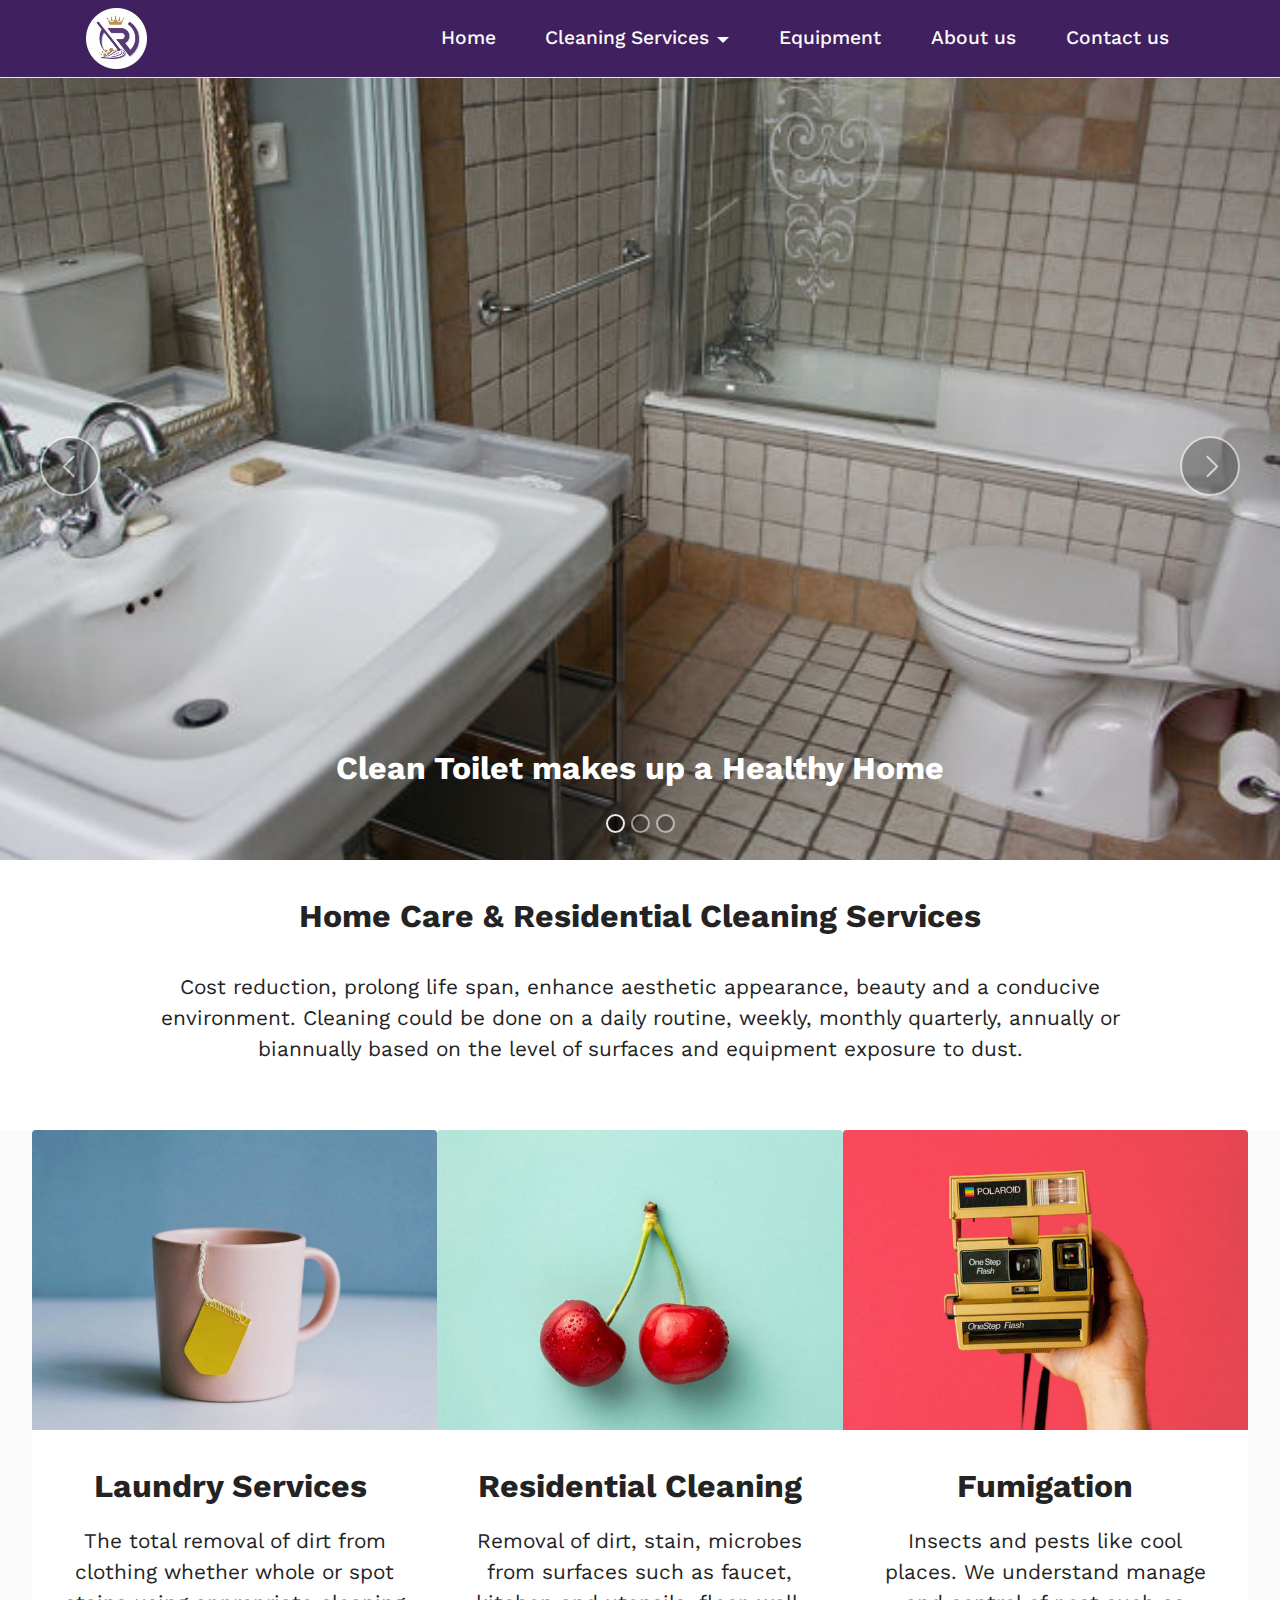
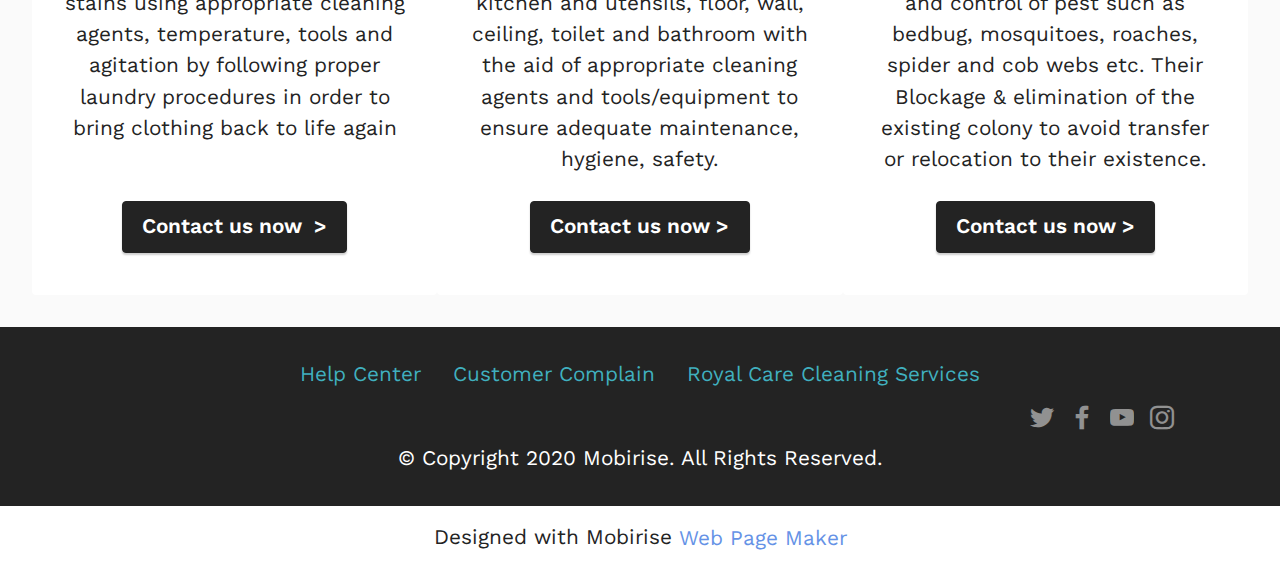
<file: index.html>
<!DOCTYPE html>
<html  >
<head>
  <!-- Site made with Mobirise Website Builder v5.6.3, https://mobirise.com -->
  <meta charset="UTF-8">
  <meta http-equiv="X-UA-Compatible" content="IE=edge">
  <meta name="generator" content="Mobirise v5.6.3, mobirise.com">
  <meta name="viewport" content="width=device-width, initial-scale=1, minimum-scale=1">
  <link rel="shortcut icon" href="assets/images/royal-care-cleaners-logo-121x121.png" type="image/x-icon">
  <meta name="description" content="">
  
  
  <title>Residential Cleaning</title>
  <link rel="stylesheet" href="assets/web/assets/mobirise-icons2/mobirise2.css">
  <link rel="stylesheet" href="assets/bootstrap/css/bootstrap.min.css">
  <link rel="stylesheet" href="assets/bootstrap/css/bootstrap-grid.min.css">
  <link rel="stylesheet" href="assets/bootstrap/css/bootstrap-reboot.min.css">
  <link rel="stylesheet" href="assets/dropdown/css/style.css">
  <link rel="stylesheet" href="assets/socicon/css/styles.css">
  <link rel="stylesheet" href="assets/theme/css/style.css">
  <link rel="preload" href="https://fonts.googleapis.com/css?family=Work+Sans:100,200,300,400,500,600,700,800,900,100i,200i,300i,400i,500i,600i,700i,800i,900i&display=swap" as="style" onload="this.onload=null;this.rel='stylesheet'">
  <noscript><link rel="stylesheet" href="https://fonts.googleapis.com/css?family=Work+Sans:100,200,300,400,500,600,700,800,900,100i,200i,300i,400i,500i,600i,700i,800i,900i&display=swap"></noscript>
  <link rel="preload" as="style" href="assets/mobirise/css/mbr-additional.css"><link rel="stylesheet" href="assets/mobirise/css/mbr-additional.css" type="text/css">
  
  
  
  
</head>
<body>
  
  <section data-bs-version="5.1" class="menu cid-t03aSy51C9" once="menu" id="menu1-1a">
    
    <nav class="navbar navbar-dropdown navbar-fixed-top navbar-expand-lg">
        <div class="container">
            <div class="navbar-brand">
                <span class="navbar-logo">
                    <a href="https://mobiri.se">
                        <img src="assets/images/royal-care-cleaners-logo-121x121.png" alt="Mobirise Website Builder" style="height: 3.8rem;">
                    </a>
                </span>
                
            </div>
            <button class="navbar-toggler" type="button" data-toggle="collapse" data-bs-toggle="collapse" data-target="#navbarSupportedContent" data-bs-target="#navbarSupportedContent" aria-controls="navbarNavAltMarkup" aria-expanded="false" aria-label="Toggle navigation">
                <div class="hamburger">
                    <span></span>
                    <span></span>
                    <span></span>
                    <span></span>
                </div>
            </button>
            <div class="collapse navbar-collapse" id="navbarSupportedContent">
                <ul class="navbar-nav nav-dropdown nav-right" data-app-modern-menu="true"><li class="nav-item"><a class="nav-link link text-white text-primary display-4" href="royal care cleaning services.html">Home</a></li>
                    <li class="nav-item dropdown"><a class="nav-link link text-white dropdown-toggle display-4" href="https://mobirise.com" data-toggle="dropdown-submenu" data-bs-toggle="dropdown" data-bs-auto-close="outside" aria-expanded="false">Cleaning Services</a><div class="dropdown-menu" aria-labelledby="dropdown-295"><a class="text-white dropdown-item text-primary display-4" href="royal care laundry services.html">Laundry Services</a><a class="text-white dropdown-item text-primary display-4" href="royal care residential cleaning services.html">Residential cleaning</a><a class="text-white dropdown-item display-4" href="https://mobirise.com">Commercial cleaning</a><a class="text-white dropdown-item display-4" href="https://mobirise.com">Industrial cleaning</a><a class="text-white dropdown-item text-primary display-4" href="royal care fumigation services.html">Fumigation</a></div></li><li class="nav-item"><a class="nav-link link text-white display-4" href="https://mobirise.com">Equipment</a></li><li class="nav-item"><a class="nav-link link text-white text-primary display-4" href="page4.html">About us</a></li><li class="nav-item"><a class="nav-link link text-white text-primary display-4" href="page5.html">Contact us</a></li></ul>
                
                
            </div>
        </div>
    </nav>

</section>

<section data-bs-version="5.1" class="slider1 cid-t03aSr9WWf" id="slider1-11">
    
    <div class="carousel slide" id="t03ogYEiAC" data-ride="carousel" data-bs-ride="carousel" data-interval="4000" data-bs-interval="4000">
        <ol class="carousel-indicators">
            <li data-slide-to="0" data-bs-slide-to="0" class="active" data-target="#t03ogYEiAC" data-bs-target="#t03ogYEiAC"></li><li data-slide-to="1" data-bs-slide-to="1" class="" data-target="#t03ogYEiAC" data-bs-target="#t03ogYEiAC"></li><li data-slide-to="2" data-bs-slide-to="2" class="" data-target="#t03ogYEiAC" data-bs-target="#t03ogYEiAC"></li>
            
            
        </ol>
        <div class="carousel-inner">
            <div class="carousel-item slider-image item active">
                <div class="item-wrapper">
                    <img class="d-block w-100" src="assets/images/clean-toilet2-600x400.jpg" alt="Mobirise Website Builder" data-slide-to="0" data-bs-slide-to="0">
                    
                    <div class="carousel-caption">
                        <h5 class="mbr-section-subtitle mbr-fonts-style display-5">
                            <strong>Clean Toilet makes up a Healthy Home</strong></h5>
                        
                    </div>
                </div>
            </div><div class="carousel-item slider-image item">
                <div class="item-wrapper">
                    <img class="d-block w-100" src="assets/images/mbr-1900x1268.jpg" alt="Mobirise Website Builder" data-slide-to="1" data-bs-slide-to="1">
                    
                    <div class="carousel-caption">
                        <h5 class="mbr-section-subtitle mbr-fonts-style display-5">
                            <strong>Commercial and Industrial Cleaning</strong></h5>
                        
                    </div>
                </div>
            </div><div class="carousel-item slider-image item">
                <div class="item-wrapper">
                    <img class="d-block w-100" src="assets/images/clean-toilet3-1080x721.jpg" alt="Mobirise Website Builder" data-slide-to="2" data-bs-slide-to="2">
                    
                    <div class="carousel-caption">
                        <h5 class="mbr-section-subtitle mbr-fonts-style display-5">
                            <strong>Clean Tile,&nbsp;Jacuzzi, Glass and other Peripherals</strong></h5>
                        
                    </div>
                </div>
            </div>
            
            
        </div>
        <a class="carousel-control carousel-control-prev" role="button" data-slide="prev" data-bs-slide="prev" href="#t03ogYEiAC">
            <span class="mobi-mbri mobi-mbri-arrow-prev" aria-hidden="true"></span>
            <span class="sr-only visually-hidden">Previous</span>
        </a>
        <a class="carousel-control carousel-control-next" role="button" data-slide="next" data-bs-slide="next" href="#t03ogYEiAC">
            <span class="mobi-mbri mobi-mbri-arrow-next" aria-hidden="true"></span>
            <span class="sr-only visually-hidden">Next</span>
        </a>
    </div>
</section>

<section data-bs-version="5.1" class="content1 cid-t03aSxesi1" id="content1-19">
    
    <div class="container">
        <div class="row justify-content-center">
            <div class="title col-12 col-md-11">
                <h3 class="mbr-section-title mbr-fonts-style align-center mb-4 display-5"><strong>Home Care &amp; Residential Cleaning Services</strong></h3>
                <h4 class="mbr-section-subtitle align-center mbr-fonts-style mb-4 display-7">Cost reduction, prolong life span, enhance aesthetic appearance, beauty and a conducive environment. Cleaning could be done on a daily routine, weekly, monthly quarterly, annually or biannually based  on the level of surfaces and equipment exposure to dust.</h4>
                
            </div>
        </div>
    </div>
</section>

<section data-bs-version="5.1" class="features4 cid-t03aSsopSr" id="features4-12">
    
    
    <div class="container-fluid">
        
        <div class="row mt-4">
            <div class="item features-image сol-12 col-md-6 col-lg-4">
                <div class="item-wrapper">
                    <div class="item-img">
                        <img src="assets/images/product2.jpg" alt="Mobirise Website Builder" title="">
                    </div>
                    <div class="item-content">
                        <h5 class="item-title mbr-fonts-style display-5"><strong>Laundry Services&nbsp;</strong></h5>
                        
                        <p class="mbr-text mbr-fonts-style mt-3 display-7">The total removal of dirt from clothing whether whole or spot stains using appropriate cleaning agents, temperature, tools and agitation by following proper laundry procedures in order to bring clothing back to life again</p>
                    </div>
                    <div class="mbr-section-btn item-footer mt-2"><a href="" class="btn item-btn btn-black display-7" target="_blank">Contact us now&nbsp; &gt;</a></div>
                </div>
            </div>
            <div class="item features-image сol-12 col-md-6 col-lg-4">
                <div class="item-wrapper">
                    <div class="item-img">
                        <img src="assets/images/product3.jpg" alt="Mobirise Website Builder" title="">
                    </div>
                    <div class="item-content">
                        <h5 class="item-title mbr-fonts-style display-5"><strong>Residential Cleaning</strong></h5>
                        
                        <p class="mbr-text mbr-fonts-style mt-3 display-7">Removal of dirt, stain, microbes from surfaces such as faucet, kitchen and utensils, floor, wall, ceiling, toilet and bathroom with the aid of appropriate cleaning agents and tools/equipment to ensure adequate maintenance, hygiene, safety.</p>
                    </div>
                    <div class="mbr-section-btn item-footer mt-2"><a href="" class="btn item-btn btn-black display-7" target="_blank">Contact us now  &gt;</a></div>
                </div>
            </div>
            <div class="item features-image сol-12 col-md-6 col-lg-4">
                <div class="item-wrapper">
                    <div class="item-img">
                        <img src="assets/images/product1.jpg" alt="Mobirise Website Builder" title="">
                    </div>
                    <div class="item-content">
                        <h5 class="item-title mbr-fonts-style display-5"><strong>Fumigation</strong></h5>
                        
                        <p class="mbr-text mbr-fonts-style mt-3 display-7">Insects and pests like cool places. We understand manage and control of pest such as bedbug, mosquitoes, roaches, spider and cob webs etc. Their Blockage &amp; elimination of the existing colony to avoid transfer or relocation to their existence.<br></p>
                    </div>
                    <div class="mbr-section-btn item-footer mt-2"><a href="" class="btn item-btn btn-black display-7" target="_blank">Contact us now  &gt;</a></div>
                </div>
            </div>

        </div>
    </div>
</section>

<section data-bs-version="5.1" class="footer3 cid-t03aSzg5gS" once="footers" id="footer3-1b">

    

    

    <div class="container">
        <div class="media-container-row align-center mbr-white">
            <div class="row row-links">
                <ul class="foot-menu">
                    
                    
                    
                    
                    
                <li class="foot-menu-item mbr-fonts-style display-7"><a href="https://mobirise.com/help/" class="text-success">Help Center</a></li><li class="foot-menu-item mbr-fonts-style display-7"><a href="http://forums.mobirise.com/" class="text-success">Customer Complain</a></li><li class="foot-menu-item mbr-fonts-style display-7"><a href="https://mobirise.com/" class="text-success">Royal Care Cleaning Services</a></li></ul>
            </div>
            <div class="row social-row">
                <div class="social-list align-right pb-2">
                    
                    
                    
                    
                    
                    
                <div class="soc-item">
                        <a href="https://twitter.com/mobirise" target="_blank">
                            <span class="socicon-twitter socicon mbr-iconfont mbr-iconfont-social"></span>
                        </a>
                    </div><div class="soc-item">
                        <a href="https://www.facebook.com/pages/Mobirise/1616226671953247" target="_blank">
                            <span class="socicon-facebook socicon mbr-iconfont mbr-iconfont-social"></span>
                        </a>
                    </div><div class="soc-item">
                        <a href="https://www.youtube.com/c/mobirise" target="_blank">
                            <span class="socicon-youtube socicon mbr-iconfont mbr-iconfont-social"></span>
                        </a>
                    </div><div class="soc-item">
                        <a href="https://instagram.com/mobirise" target="_blank">
                            <span class="mbr-iconfont mbr-iconfont-social socicon-instagram socicon"></span>
                        </a>
                    </div></div>
            </div>
            <div class="row row-copirayt">
                <p class="mbr-text mb-0 mbr-fonts-style mbr-white align-center display-7">
                    © Copyright 2020 Mobirise. All Rights Reserved.
                </p>
            </div>
        </div>
    </div>
</section><section class="display-7" style="padding: 0;align-items: center;justify-content: center;flex-wrap: wrap;    align-content: center;display: flex;position: relative;height: 4rem;"><a href="https://mobiri.se/1951483" style="flex: 1 1;height: 4rem;position: absolute;width: 100%;z-index: 1;"><img alt=" Free Web Page  Building Software" style="height: 4rem;" src="[data-uri]"></a><p style="margin: 0;text-align: center;" class="display-7">Designed with Mobirise &#8204;</p><a style="z-index:1" href="https://mobirise.com/web-page-maker.html">Web Page Maker</a></section><script src="assets/bootstrap/js/bootstrap.bundle.min.js"></script>  <script src="assets/smoothscroll/smooth-scroll.js"></script>  <script src="assets/ytplayer/index.js"></script>  <script src="assets/dropdown/js/navbar-dropdown.js"></script>  <script src="assets/theme/js/script.js"></script>  
  
  
 <div id="scrollToTop" class="scrollToTop mbr-arrow-up"><a style="text-align: center;"><i class="mbr-arrow-up-icon mbr-arrow-up-icon-cm cm-icon cm-icon-smallarrow-up"></i></a></div>
  </body>
</html>
</file>
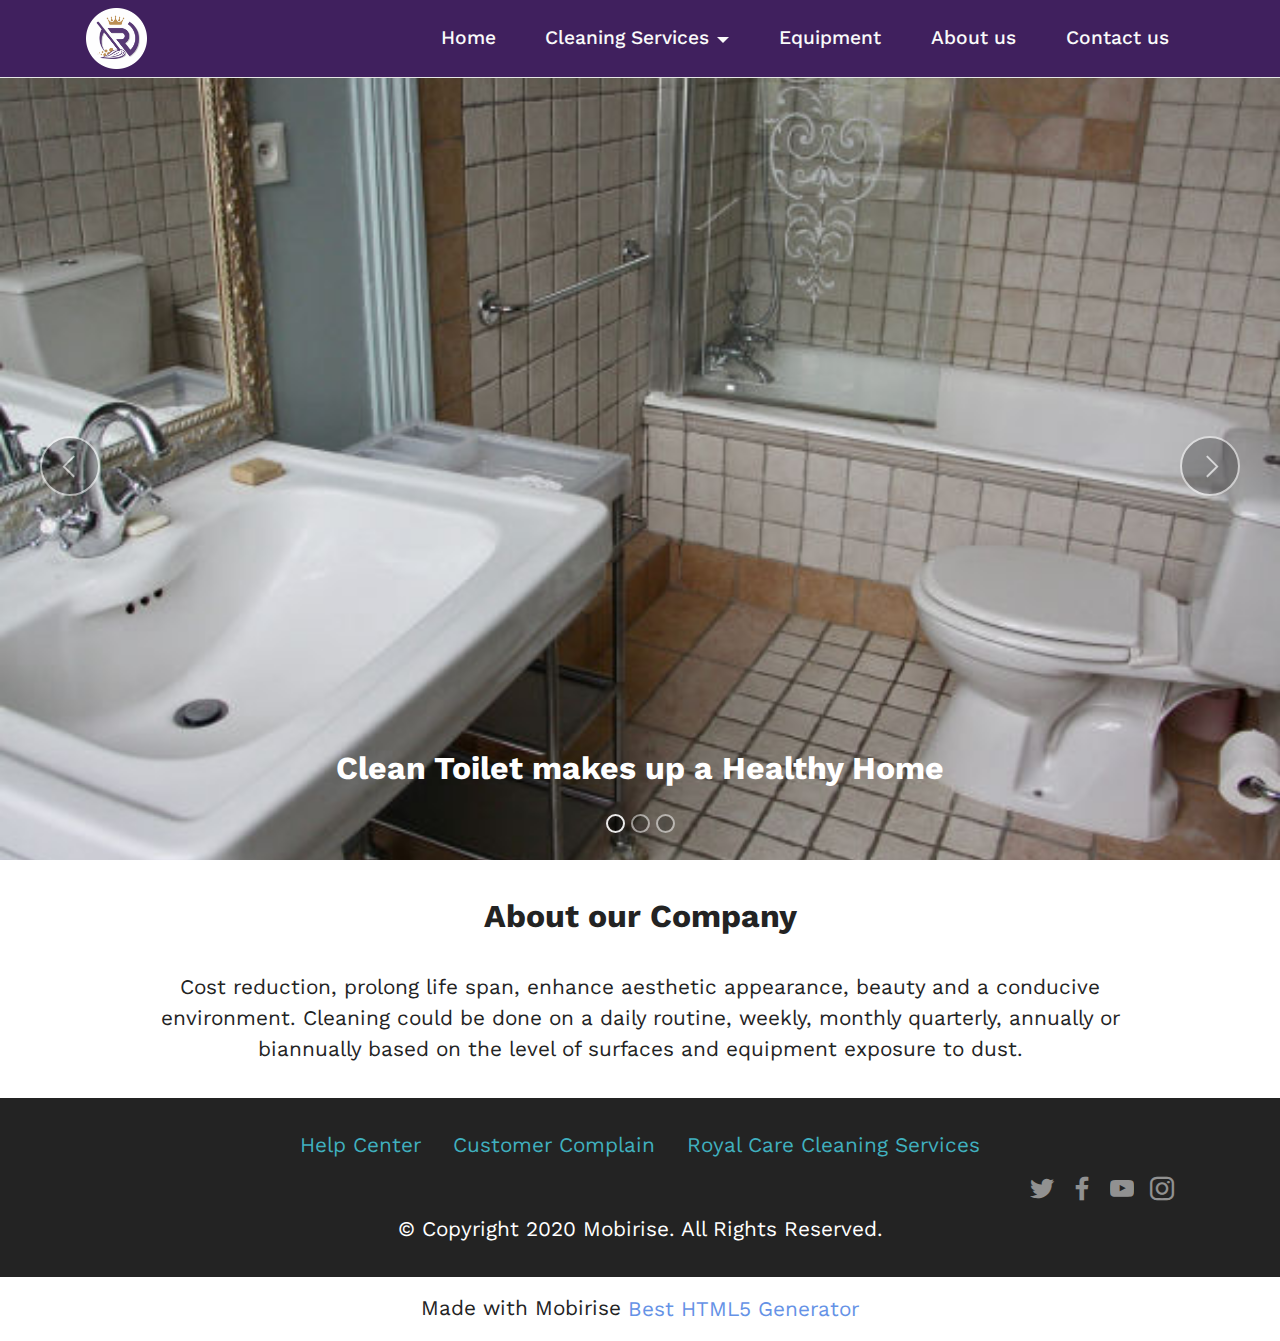
<file: page4.html>
<!DOCTYPE html>
<html  >
<head>
  <!-- Site made with Mobirise Website Builder v5.6.3, https://mobirise.com -->
  <meta charset="UTF-8">
  <meta http-equiv="X-UA-Compatible" content="IE=edge">
  <meta name="generator" content="Mobirise v5.6.3, mobirise.com">
  <meta name="viewport" content="width=device-width, initial-scale=1, minimum-scale=1">
  <link rel="shortcut icon" href="assets/images/royal-care-cleaners-logo-121x121.png" type="image/x-icon">
  <meta name="description" content="">
  
  
  <title>About us</title>
  <link rel="stylesheet" href="assets/web/assets/mobirise-icons2/mobirise2.css">
  <link rel="stylesheet" href="assets/bootstrap/css/bootstrap.min.css">
  <link rel="stylesheet" href="assets/bootstrap/css/bootstrap-grid.min.css">
  <link rel="stylesheet" href="assets/bootstrap/css/bootstrap-reboot.min.css">
  <link rel="stylesheet" href="assets/dropdown/css/style.css">
  <link rel="stylesheet" href="assets/socicon/css/styles.css">
  <link rel="stylesheet" href="assets/theme/css/style.css">
  <link rel="preload" href="https://fonts.googleapis.com/css?family=Work+Sans:100,200,300,400,500,600,700,800,900,100i,200i,300i,400i,500i,600i,700i,800i,900i&display=swap" as="style" onload="this.onload=null;this.rel='stylesheet'">
  <noscript><link rel="stylesheet" href="https://fonts.googleapis.com/css?family=Work+Sans:100,200,300,400,500,600,700,800,900,100i,200i,300i,400i,500i,600i,700i,800i,900i&display=swap"></noscript>
  <link rel="preload" as="style" href="assets/mobirise/css/mbr-additional.css"><link rel="stylesheet" href="assets/mobirise/css/mbr-additional.css" type="text/css">
  
  
  
  
</head>
<body>
  
  <section data-bs-version="5.1" class="menu cid-t03bUpl3z8" once="menu" id="menu1-1p">
    
    <nav class="navbar navbar-dropdown navbar-fixed-top navbar-expand-lg">
        <div class="container">
            <div class="navbar-brand">
                <span class="navbar-logo">
                    <a href="https://mobiri.se">
                        <img src="assets/images/royal-care-cleaners-logo-121x121.png" alt="Mobirise Website Builder" style="height: 3.8rem;">
                    </a>
                </span>
                
            </div>
            <button class="navbar-toggler" type="button" data-toggle="collapse" data-bs-toggle="collapse" data-target="#navbarSupportedContent" data-bs-target="#navbarSupportedContent" aria-controls="navbarNavAltMarkup" aria-expanded="false" aria-label="Toggle navigation">
                <div class="hamburger">
                    <span></span>
                    <span></span>
                    <span></span>
                    <span></span>
                </div>
            </button>
            <div class="collapse navbar-collapse" id="navbarSupportedContent">
                <ul class="navbar-nav nav-dropdown nav-right" data-app-modern-menu="true"><li class="nav-item"><a class="nav-link link text-white text-primary display-4" href="royal care cleaning services.html">Home</a></li>
                    <li class="nav-item dropdown"><a class="nav-link link text-white dropdown-toggle display-4" href="https://mobirise.com" data-toggle="dropdown-submenu" data-bs-toggle="dropdown" data-bs-auto-close="outside" aria-expanded="false">Cleaning Services</a><div class="dropdown-menu" aria-labelledby="dropdown-295"><a class="text-white dropdown-item text-primary display-4" href="royal care laundry services.html">Laundry Services</a><a class="text-white dropdown-item text-primary display-4" href="royal care residential cleaning services.html">Residential cleaning</a><a class="text-white dropdown-item display-4" href="https://mobirise.com">Commercial cleaning</a><a class="text-white dropdown-item display-4" href="https://mobirise.com">Industrial cleaning</a><a class="text-white dropdown-item text-primary display-4" href="royal care fumigation services.html">Fumigation</a></div></li><li class="nav-item"><a class="nav-link link text-white display-4" href="https://mobirise.com">Equipment</a></li><li class="nav-item"><a class="nav-link link text-white text-primary display-4" href="page4.html">About us</a></li><li class="nav-item"><a class="nav-link link text-white text-primary display-4" href="page5.html">Contact us</a></li></ul>
                
                
            </div>
        </div>
    </nav>

</section>

<section data-bs-version="5.1" class="slider1 cid-t03bUmWxTp" id="slider1-1n">
    
    <div class="carousel slide" id="t03ohnYQ8X" data-ride="carousel" data-bs-ride="carousel" data-interval="4000" data-bs-interval="4000">
        <ol class="carousel-indicators">
            <li data-slide-to="0" data-bs-slide-to="0" class="active" data-target="#t03ohnYQ8X" data-bs-target="#t03ohnYQ8X"></li><li data-slide-to="1" data-bs-slide-to="1" class="" data-target="#t03ohnYQ8X" data-bs-target="#t03ohnYQ8X"></li><li data-slide-to="2" data-bs-slide-to="2" class="" data-target="#t03ohnYQ8X" data-bs-target="#t03ohnYQ8X"></li>
            
            
        </ol>
        <div class="carousel-inner">
            <div class="carousel-item slider-image item active">
                <div class="item-wrapper">
                    <img class="d-block w-100" src="assets/images/clean-toilet2-600x400.jpg" alt="Mobirise Website Builder" data-slide-to="0" data-bs-slide-to="0">
                    
                    <div class="carousel-caption">
                        <h5 class="mbr-section-subtitle mbr-fonts-style display-5">
                            <strong>Clean Toilet makes up a Healthy Home</strong></h5>
                        
                    </div>
                </div>
            </div><div class="carousel-item slider-image item">
                <div class="item-wrapper">
                    <img class="d-block w-100" src="assets/images/mbr-1900x1268.jpg" alt="Mobirise Website Builder" data-slide-to="1" data-bs-slide-to="1">
                    
                    <div class="carousel-caption">
                        <h5 class="mbr-section-subtitle mbr-fonts-style display-5">
                            <strong>Commercial and Industrial Cleaning</strong></h5>
                        
                    </div>
                </div>
            </div><div class="carousel-item slider-image item">
                <div class="item-wrapper">
                    <img class="d-block w-100" src="assets/images/clean-toilet3-1080x721.jpg" alt="Mobirise Website Builder" data-slide-to="2" data-bs-slide-to="2">
                    
                    <div class="carousel-caption">
                        <h5 class="mbr-section-subtitle mbr-fonts-style display-5">
                            <strong>Clean Tile,&nbsp;Jacuzzi, Glass and other Peripherals</strong></h5>
                        
                    </div>
                </div>
            </div>
            
            
        </div>
        <a class="carousel-control carousel-control-prev" role="button" data-slide="prev" data-bs-slide="prev" href="#t03ohnYQ8X">
            <span class="mobi-mbri mobi-mbri-arrow-prev" aria-hidden="true"></span>
            <span class="sr-only visually-hidden">Previous</span>
        </a>
        <a class="carousel-control carousel-control-next" role="button" data-slide="next" data-bs-slide="next" href="#t03ohnYQ8X">
            <span class="mobi-mbri mobi-mbri-arrow-next" aria-hidden="true"></span>
            <span class="sr-only visually-hidden">Next</span>
        </a>
    </div>
</section>

<section data-bs-version="5.1" class="content1 cid-t03gU4BYNH" id="content1-26">
    
    <div class="container">
        <div class="row justify-content-center">
            <div class="title col-12 col-md-11">
                <h3 class="mbr-section-title mbr-fonts-style align-center mb-4 display-5"><strong>About our Company</strong></h3>
                <h4 class="mbr-section-subtitle align-center mbr-fonts-style mb-4 display-7">Cost reduction, prolong life span, enhance aesthetic appearance, beauty and a conducive environment. Cleaning could be done on a daily routine, weekly, monthly quarterly, annually or biannually based  on the level of surfaces and equipment exposure to dust.</h4>
                
            </div>
        </div>
    </div>
</section>

<section data-bs-version="5.1" class="footer3 cid-t03bUqdjV8" once="footers" id="footer3-1q">

    

    

    <div class="container">
        <div class="media-container-row align-center mbr-white">
            <div class="row row-links">
                <ul class="foot-menu">
                    
                    
                    
                    
                    
                <li class="foot-menu-item mbr-fonts-style display-7"><a href="https://mobirise.com/help/" class="text-success">Help Center</a></li><li class="foot-menu-item mbr-fonts-style display-7"><a href="http://forums.mobirise.com/" class="text-success">Customer Complain</a></li><li class="foot-menu-item mbr-fonts-style display-7"><a href="https://mobirise.com/" class="text-success">Royal Care Cleaning Services</a></li></ul>
            </div>
            <div class="row social-row">
                <div class="social-list align-right pb-2">
                    
                    
                    
                    
                    
                    
                <div class="soc-item">
                        <a href="https://twitter.com/mobirise" target="_blank">
                            <span class="socicon-twitter socicon mbr-iconfont mbr-iconfont-social"></span>
                        </a>
                    </div><div class="soc-item">
                        <a href="https://www.facebook.com/pages/Mobirise/1616226671953247" target="_blank">
                            <span class="socicon-facebook socicon mbr-iconfont mbr-iconfont-social"></span>
                        </a>
                    </div><div class="soc-item">
                        <a href="https://www.youtube.com/c/mobirise" target="_blank">
                            <span class="socicon-youtube socicon mbr-iconfont mbr-iconfont-social"></span>
                        </a>
                    </div><div class="soc-item">
                        <a href="https://instagram.com/mobirise" target="_blank">
                            <span class="mbr-iconfont mbr-iconfont-social socicon-instagram socicon"></span>
                        </a>
                    </div></div>
            </div>
            <div class="row row-copirayt">
                <p class="mbr-text mb-0 mbr-fonts-style mbr-white align-center display-7">
                    © Copyright 2020 Mobirise. All Rights Reserved.
                </p>
            </div>
        </div>
    </div>
</section><section class="display-7" style="padding: 0;align-items: center;justify-content: center;flex-wrap: wrap;    align-content: center;display: flex;position: relative;height: 4rem;"><a href="https://mobiri.se/1951483" style="flex: 1 1;height: 4rem;position: absolute;width: 100%;z-index: 1;"><img alt=" Free Website  Creation Software" style="height: 4rem;" src="[data-uri]"></a><p style="margin: 0;text-align: center;" class="display-7">Made with Mobirise &#8204;</p><a style="z-index:1" href="https://mobirise.com/html-builder.html">Best HTML5 Generator</a></section><script src="assets/bootstrap/js/bootstrap.bundle.min.js"></script>  <script src="assets/smoothscroll/smooth-scroll.js"></script>  <script src="assets/ytplayer/index.js"></script>  <script src="assets/dropdown/js/navbar-dropdown.js"></script>  <script src="assets/theme/js/script.js"></script>  
  
  
 <div id="scrollToTop" class="scrollToTop mbr-arrow-up"><a style="text-align: center;"><i class="mbr-arrow-up-icon mbr-arrow-up-icon-cm cm-icon cm-icon-smallarrow-up"></i></a></div>
  </body>
</html>
</file>
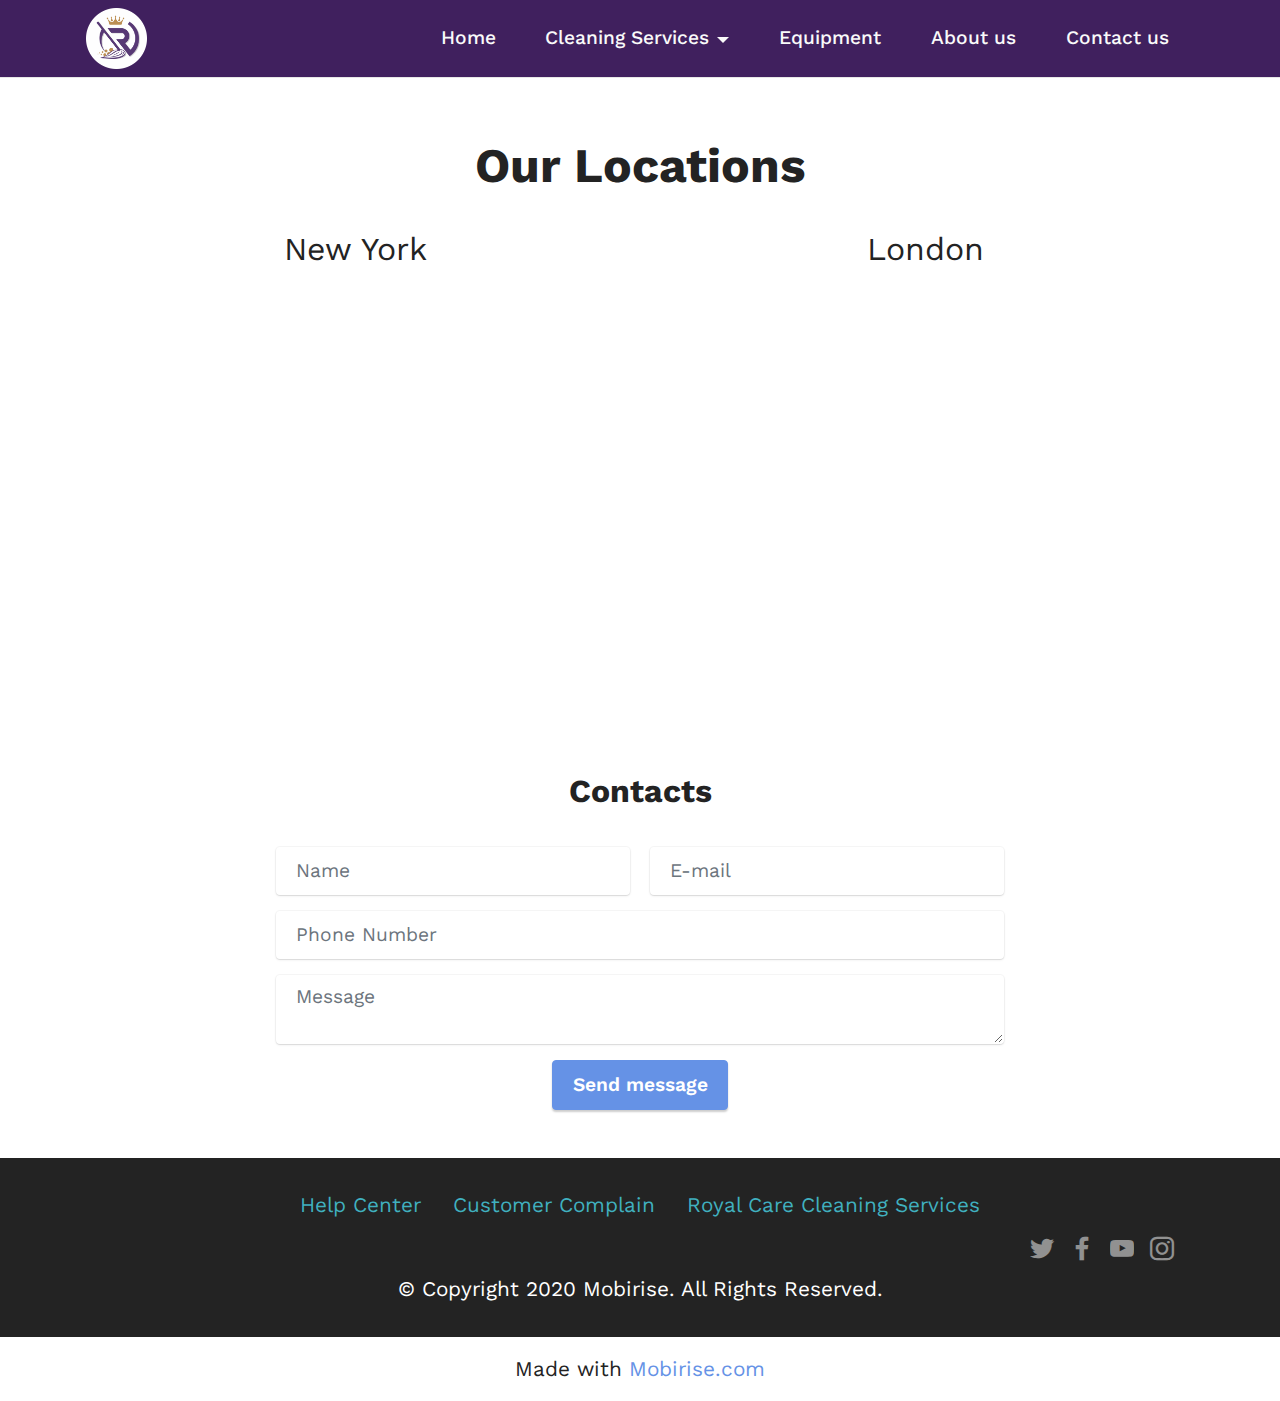
<file: page5.html>
<!DOCTYPE html>
<html  >
<head>
  <!-- Site made with Mobirise Website Builder v5.6.3, https://mobirise.com -->
  <meta charset="UTF-8">
  <meta http-equiv="X-UA-Compatible" content="IE=edge">
  <meta name="generator" content="Mobirise v5.6.3, mobirise.com">
  <meta name="viewport" content="width=device-width, initial-scale=1, minimum-scale=1">
  <link rel="shortcut icon" href="assets/images/royal-care-cleaners-logo-121x121.png" type="image/x-icon">
  <meta name="description" content="">
  
  
  <title>Contact us</title>
  <link rel="stylesheet" href="assets/bootstrap/css/bootstrap.min.css">
  <link rel="stylesheet" href="assets/bootstrap/css/bootstrap-grid.min.css">
  <link rel="stylesheet" href="assets/bootstrap/css/bootstrap-reboot.min.css">
  <link rel="stylesheet" href="assets/dropdown/css/style.css">
  <link rel="stylesheet" href="assets/socicon/css/styles.css">
  <link rel="stylesheet" href="assets/theme/css/style.css">
  <link rel="preload" href="https://fonts.googleapis.com/css?family=Work+Sans:100,200,300,400,500,600,700,800,900,100i,200i,300i,400i,500i,600i,700i,800i,900i&display=swap" as="style" onload="this.onload=null;this.rel='stylesheet'">
  <noscript><link rel="stylesheet" href="https://fonts.googleapis.com/css?family=Work+Sans:100,200,300,400,500,600,700,800,900,100i,200i,300i,400i,500i,600i,700i,800i,900i&display=swap"></noscript>
  <link rel="preload" as="style" href="assets/mobirise/css/mbr-additional.css"><link rel="stylesheet" href="assets/mobirise/css/mbr-additional.css" type="text/css">
  
  
  
  
</head>
<body>
  
  <section data-bs-version="5.1" class="menu cid-t03bX3KAGP" once="menu" id="menu1-20">
    
    <nav class="navbar navbar-dropdown navbar-fixed-top navbar-expand-lg">
        <div class="container">
            <div class="navbar-brand">
                <span class="navbar-logo">
                    <a href="https://mobiri.se">
                        <img src="assets/images/royal-care-cleaners-logo-121x121.png" alt="Mobirise Website Builder" style="height: 3.8rem;">
                    </a>
                </span>
                
            </div>
            <button class="navbar-toggler" type="button" data-toggle="collapse" data-bs-toggle="collapse" data-target="#navbarSupportedContent" data-bs-target="#navbarSupportedContent" aria-controls="navbarNavAltMarkup" aria-expanded="false" aria-label="Toggle navigation">
                <div class="hamburger">
                    <span></span>
                    <span></span>
                    <span></span>
                    <span></span>
                </div>
            </button>
            <div class="collapse navbar-collapse" id="navbarSupportedContent">
                <ul class="navbar-nav nav-dropdown nav-right" data-app-modern-menu="true"><li class="nav-item"><a class="nav-link link text-white text-primary display-4" href="royal care cleaning services.html">Home</a></li>
                    <li class="nav-item dropdown"><a class="nav-link link text-white dropdown-toggle display-4" href="https://mobirise.com" data-toggle="dropdown-submenu" data-bs-toggle="dropdown" data-bs-auto-close="outside" aria-expanded="false">Cleaning Services</a><div class="dropdown-menu" aria-labelledby="dropdown-295"><a class="text-white dropdown-item text-primary display-4" href="royal care laundry services.html">Laundry Services</a><a class="text-white dropdown-item text-primary display-4" href="royal care residential cleaning services.html">Residential cleaning</a><a class="text-white dropdown-item display-4" href="https://mobirise.com">Commercial cleaning</a><a class="text-white dropdown-item display-4" href="https://mobirise.com">Industrial cleaning</a><a class="text-white dropdown-item text-primary display-4" href="royal care fumigation services.html">Fumigation</a></div></li><li class="nav-item"><a class="nav-link link text-white display-4" href="https://mobirise.com">Equipment</a></li><li class="nav-item"><a class="nav-link link text-white text-primary display-4" href="page4.html">About us</a></li><li class="nav-item"><a class="nav-link link text-white text-primary display-4" href="page5.html">Contact us</a></li></ul>
                
                
            </div>
        </div>
    </nav>

</section>

<section data-bs-version="5.1" class="map3 cid-t03cmd2x5U" id="map3-22">
    
    
    
    

    <div class="container">
        <div class="row">
            <div class="col-12">
                <h3 class="mbr-section-title mb-4 align-center mbr-fonts-style display-2"><strong>Our Locations</strong></h3>
            </div>
            <div class="col-12 col-lg-6">
                <h4 class="mbr-section-subtitle mb-3 align-center mbr-fonts-style display-5">New York</h4>
                <div class="google-map"><iframe frameborder="0" style="border:0" src="https://www.google.com/maps/embed/v1/place?key=AIzaSyCZI5F_k6S1k46ujh0SNrapM89f7mJxd30&amp;q=360 5th Ave, New York, NY 10118" allowfullscreen=""></iframe></div>
            </div>
            <div class="col-12 col-lg-6">
                <h4 class="mbr-section-subtitle mb-3 mt-5 mt-lg-0 align-center mbr-fonts-style display-5">London</h4>
                <div class="google-map"><iframe frameborder="0" style="border:0" src="https://www.google.com/maps/embed/v1/place?key=AIzaSyDk89J4FSunMF33ruMVWJaJht_Ro0kvoXs&amp;q=4-5 Chicheley St, South Bank, London SE1 7P" allowfullscreen=""></iframe></div>
            </div>
        </div>
    </div>
</section>

<section data-bs-version="5.1" class="form5 cid-t03bX1yzEo" id="form5-1w">
    
    
    <div class="container">
        <div class="mbr-section-head">
            <h3 class="mbr-section-title mbr-fonts-style align-center mb-0 display-5">
                <strong>Contacts</strong>
            </h3>
            
        </div>
        <div class="row justify-content-center mt-4">
            <div class="col-lg-8 mx-auto mbr-form" data-form-type="formoid">
                <form action="https://mobirise.eu/" method="POST" class="mbr-form form-with-styler" data-form-title="Form Name"><input type="hidden" name="email" data-form-email="true" value="g9ostjPPAvqugB+F4IzGS+aFc/Ih4vP7I+/gmNXXKWAaGfSXjuCKZGrD5SPC9jenoHdv6p0n0RkTEcZ3NRzkkJFzG+f/0DPBvjgy6mFRkFFNAbhxXqrRFbKvYFmeu7Jg">
                    <div class="row">
                        <div hidden="hidden" data-form-alert="" class="alert alert-success col-12">Thanks for filling out the form!</div>
                        <div hidden="hidden" data-form-alert-danger="" class="alert alert-danger col-12">
                            Oops...! some problem!
                        </div>
                    </div>
                    <div class="dragArea row">
                        <div class="col-md col-sm-12 form-group mb-3" data-for="name">
                            <input type="text" name="name" placeholder="Name" data-form-field="name" class="form-control" value="" id="name-form5-1w">
                        </div>
                        <div class="col-md col-sm-12 form-group mb-3" data-for="email">
                            <input type="email" name="email" placeholder="E-mail" data-form-field="email" class="form-control" value="" id="email-form5-1w">
                        </div>
                        <div class="col-12 form-group mb-3" data-for="url">
                            <input type="url" name="url" placeholder="Phone Number" data-form-field="url" class="form-control" value="" id="url-form5-1w">
                        </div>
                        <div class="col-12 form-group mb-3" data-for="textarea">
                            <textarea name="textarea" placeholder="Message" data-form-field="textarea" class="form-control" id="textarea-form5-1w"></textarea>
                        </div>
                        <div class="col-lg-12 col-md-12 col-sm-12 align-center mbr-section-btn">
                            <button type="submit" class="btn btn-primary display-4">Send message</button>
                        </div>
                    </div>
                </form>
            </div>
        </div>
    </div>
</section>

<section data-bs-version="5.1" class="footer3 cid-t03bX4s1Ki" once="footers" id="footer3-21">

    

    

    <div class="container">
        <div class="media-container-row align-center mbr-white">
            <div class="row row-links">
                <ul class="foot-menu">
                    
                    
                    
                    
                    
                <li class="foot-menu-item mbr-fonts-style display-7"><a href="https://mobirise.com/help/" class="text-success">Help Center</a></li><li class="foot-menu-item mbr-fonts-style display-7"><a href="http://forums.mobirise.com/" class="text-success">Customer Complain</a></li><li class="foot-menu-item mbr-fonts-style display-7"><a href="https://mobirise.com/" class="text-success">Royal Care Cleaning Services</a></li></ul>
            </div>
            <div class="row social-row">
                <div class="social-list align-right pb-2">
                    
                    
                    
                    
                    
                    
                <div class="soc-item">
                        <a href="https://twitter.com/mobirise" target="_blank">
                            <span class="socicon-twitter socicon mbr-iconfont mbr-iconfont-social"></span>
                        </a>
                    </div><div class="soc-item">
                        <a href="https://www.facebook.com/pages/Mobirise/1616226671953247" target="_blank">
                            <span class="socicon-facebook socicon mbr-iconfont mbr-iconfont-social"></span>
                        </a>
                    </div><div class="soc-item">
                        <a href="https://www.youtube.com/c/mobirise" target="_blank">
                            <span class="socicon-youtube socicon mbr-iconfont mbr-iconfont-social"></span>
                        </a>
                    </div><div class="soc-item">
                        <a href="https://instagram.com/mobirise" target="_blank">
                            <span class="mbr-iconfont mbr-iconfont-social socicon-instagram socicon"></span>
                        </a>
                    </div></div>
            </div>
            <div class="row row-copirayt">
                <p class="mbr-text mb-0 mbr-fonts-style mbr-white align-center display-7">
                    © Copyright 2020 Mobirise. All Rights Reserved.
                </p>
            </div>
        </div>
    </div>
</section><section class="display-7" style="padding: 0;align-items: center;justify-content: center;flex-wrap: wrap;    align-content: center;display: flex;position: relative;height: 4rem;"><a href="https://mobiri.se/1951483" style="flex: 1 1;height: 4rem;position: absolute;width: 100%;z-index: 1;"><img alt="Mobirise" style="height: 4rem;" src="[data-uri]"></a><p style="margin: 0;text-align: center;" class="display-7">Made with &#8204;</p><a style="z-index:1" href="https://mobirise.com">Mobirise.com </a></section><script src="assets/bootstrap/js/bootstrap.bundle.min.js"></script>  <script src="assets/smoothscroll/smooth-scroll.js"></script>  <script src="assets/ytplayer/index.js"></script>  <script src="assets/dropdown/js/navbar-dropdown.js"></script>  <script src="assets/theme/js/script.js"></script>  <script src="assets/formoid/formoid.min.js"></script>  
  
  
 <div id="scrollToTop" class="scrollToTop mbr-arrow-up"><a style="text-align: center;"><i class="mbr-arrow-up-icon mbr-arrow-up-icon-cm cm-icon cm-icon-smallarrow-up"></i></a></div>
  </body>
</html>
</file>
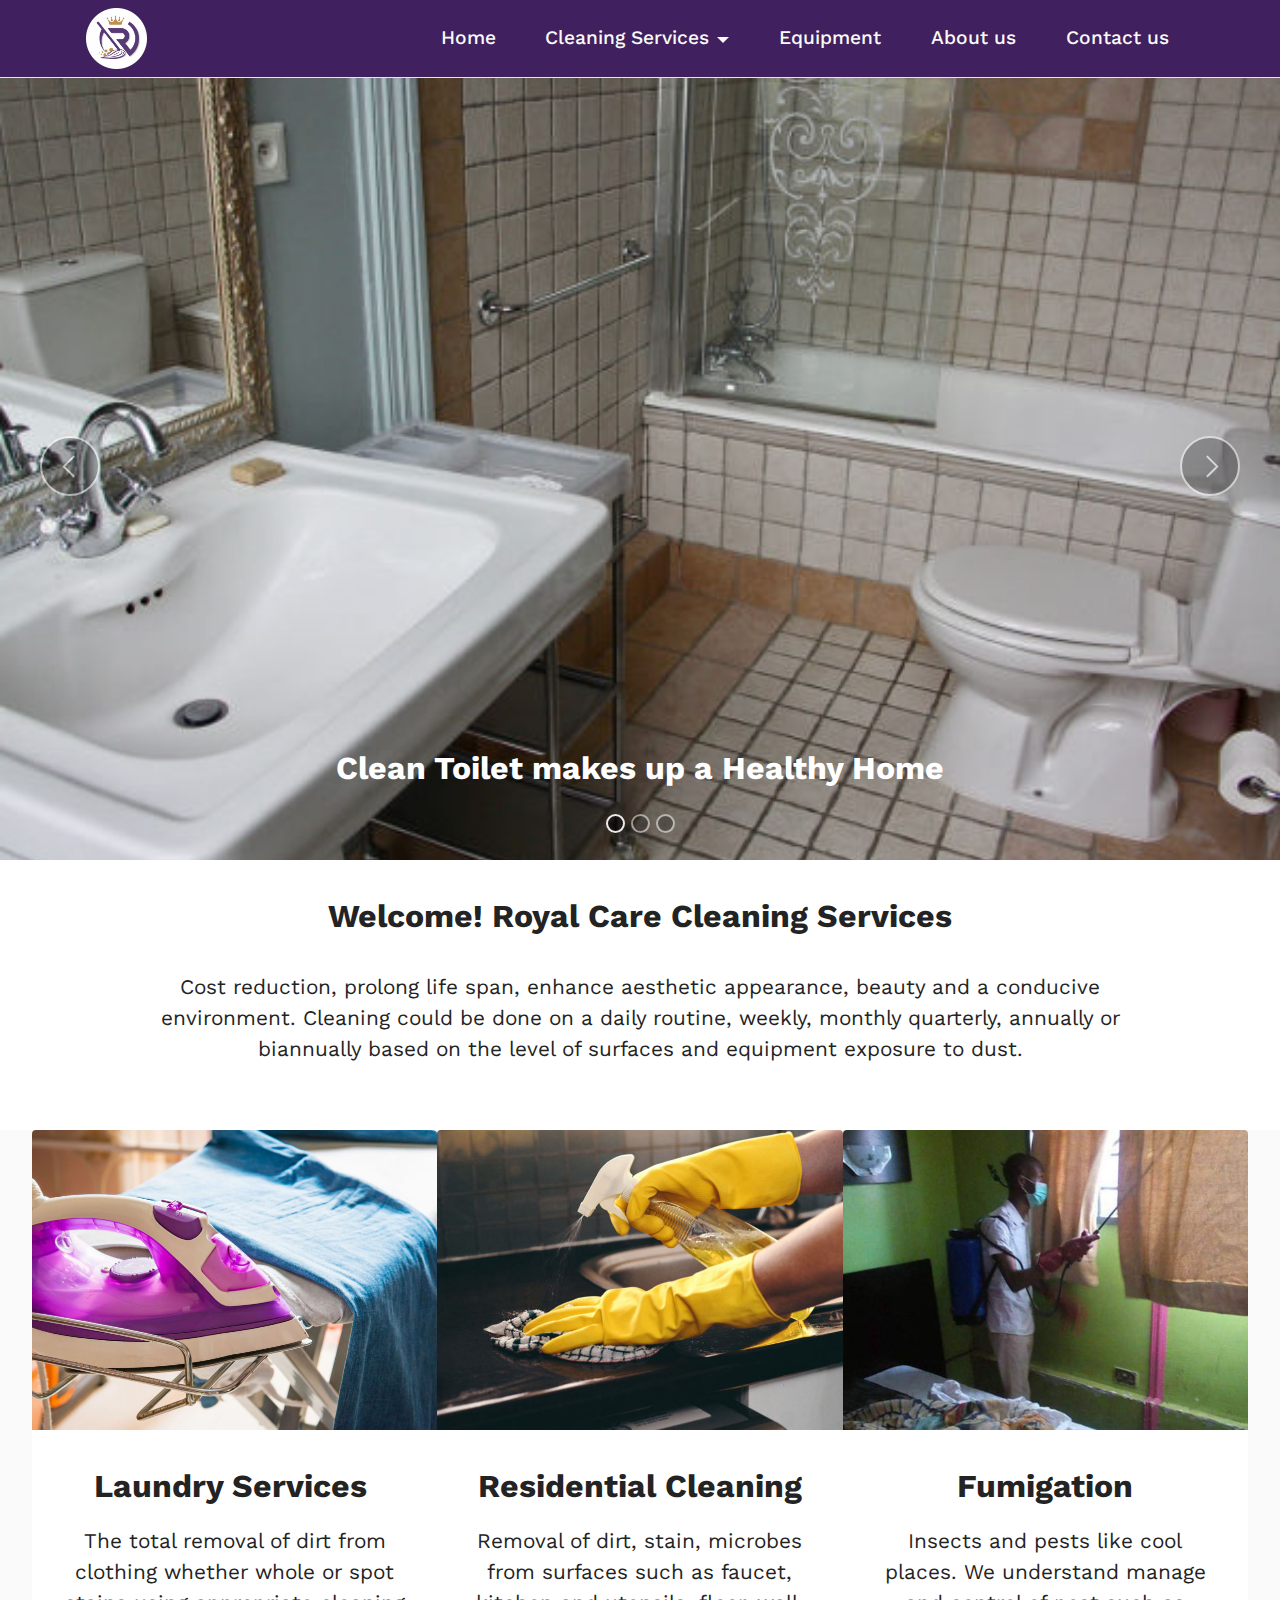
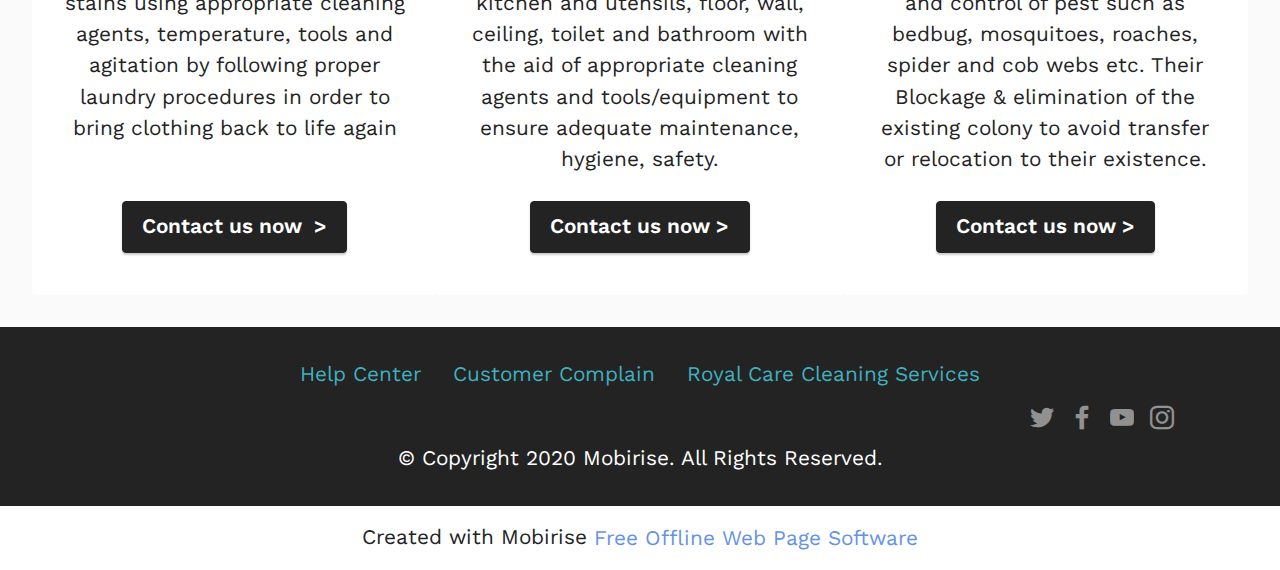
<file: royal care cleaning services.html>
<!DOCTYPE html>
<html  >
<head>
  <!-- Site made with Mobirise Website Builder v5.6.3, https://mobirise.com -->
  <meta charset="UTF-8">
  <meta http-equiv="X-UA-Compatible" content="IE=edge">
  <meta name="generator" content="Mobirise v5.6.3, mobirise.com">
  <meta name="viewport" content="width=device-width, initial-scale=1, minimum-scale=1">
  <link rel="shortcut icon" href="assets/images/royal-care-cleaners-logo-121x121.png" type="image/x-icon">
  <meta name="description" content="">
  
  
  <title>Royal Care Cleaning Services</title>
  <link rel="stylesheet" href="assets/web/assets/mobirise-icons2/mobirise2.css">
  <link rel="stylesheet" href="assets/bootstrap/css/bootstrap.min.css">
  <link rel="stylesheet" href="assets/bootstrap/css/bootstrap-grid.min.css">
  <link rel="stylesheet" href="assets/bootstrap/css/bootstrap-reboot.min.css">
  <link rel="stylesheet" href="assets/dropdown/css/style.css">
  <link rel="stylesheet" href="assets/socicon/css/styles.css">
  <link rel="stylesheet" href="assets/theme/css/style.css">
  <link rel="preload" href="https://fonts.googleapis.com/css?family=Work+Sans:100,200,300,400,500,600,700,800,900,100i,200i,300i,400i,500i,600i,700i,800i,900i&display=swap" as="style" onload="this.onload=null;this.rel='stylesheet'">
  <noscript><link rel="stylesheet" href="https://fonts.googleapis.com/css?family=Work+Sans:100,200,300,400,500,600,700,800,900,100i,200i,300i,400i,500i,600i,700i,800i,900i&display=swap"></noscript>
  <link rel="preload" as="style" href="assets/mobirise/css/mbr-additional.css"><link rel="stylesheet" href="assets/mobirise/css/mbr-additional.css" type="text/css">
  
  
  
  
</head>
<body>
  
  <section data-bs-version="5.1" class="menu cid-s48OLK6784" once="menu" id="menu1-h">
    
    <nav class="navbar navbar-dropdown navbar-fixed-top navbar-expand-lg">
        <div class="container">
            <div class="navbar-brand">
                <span class="navbar-logo">
                    <a href="https://mobiri.se">
                        <img src="assets/images/royal-care-cleaners-logo-121x121.png" alt="Mobirise Website Builder" style="height: 3.8rem;">
                    </a>
                </span>
                
            </div>
            <button class="navbar-toggler" type="button" data-toggle="collapse" data-bs-toggle="collapse" data-target="#navbarSupportedContent" data-bs-target="#navbarSupportedContent" aria-controls="navbarNavAltMarkup" aria-expanded="false" aria-label="Toggle navigation">
                <div class="hamburger">
                    <span></span>
                    <span></span>
                    <span></span>
                    <span></span>
                </div>
            </button>
            <div class="collapse navbar-collapse" id="navbarSupportedContent">
                <ul class="navbar-nav nav-dropdown nav-right" data-app-modern-menu="true"><li class="nav-item"><a class="nav-link link text-white text-primary display-4" href="royal care cleaning services.html">Home</a></li>
                    <li class="nav-item dropdown"><a class="nav-link link text-white dropdown-toggle display-4" href="https://mobirise.com" data-toggle="dropdown-submenu" data-bs-toggle="dropdown" data-bs-auto-close="outside" aria-expanded="false">Cleaning Services</a><div class="dropdown-menu" aria-labelledby="dropdown-295"><a class="text-white dropdown-item text-primary display-4" href="royal care laundry services.html">Laundry Services</a><a class="text-white dropdown-item text-primary display-4" href="royal care residential cleaning services.html">Residential cleaning</a><a class="text-white dropdown-item display-4" href="https://mobirise.com">Commercial cleaning</a><a class="text-white dropdown-item display-4" href="https://mobirise.com">Industrial cleaning</a><a class="text-white dropdown-item text-primary display-4" href="royal care fumigation services.html">Fumigation</a></div></li><li class="nav-item"><a class="nav-link link text-white display-4" href="https://mobirise.com">Equipment</a></li><li class="nav-item"><a class="nav-link link text-white text-primary display-4" href="page4.html">About us</a></li><li class="nav-item"><a class="nav-link link text-white text-primary display-4" href="page5.html">Contact us</a></li></ul>
                
                
            </div>
        </div>
    </nav>

</section>

<section data-bs-version="5.1" class="slider1 cid-sZYl3YjcRp" id="slider1-l">
    
    <div class="carousel slide" id="t03ohEeHfm" data-ride="carousel" data-bs-ride="carousel" data-interval="4000" data-bs-interval="4000">
        <ol class="carousel-indicators">
            <li data-slide-to="0" data-bs-slide-to="0" class="active" data-target="#t03ohEeHfm" data-bs-target="#t03ohEeHfm"></li><li data-slide-to="1" data-bs-slide-to="1" class="" data-target="#t03ohEeHfm" data-bs-target="#t03ohEeHfm"></li><li data-slide-to="2" data-bs-slide-to="2" class="" data-target="#t03ohEeHfm" data-bs-target="#t03ohEeHfm"></li>
            
            
        </ol>
        <div class="carousel-inner">
            <div class="carousel-item slider-image item active">
                <div class="item-wrapper">
                    <img class="d-block w-100" src="assets/images/clean-toilet2-600x400.jpg" alt="Mobirise Website Builder" data-slide-to="0" data-bs-slide-to="0">
                    
                    <div class="carousel-caption">
                        <h5 class="mbr-section-subtitle mbr-fonts-style display-5">
                            <strong>Clean Toilet makes up a Healthy Home</strong></h5>
                        
                    </div>
                </div>
            </div><div class="carousel-item slider-image item">
                <div class="item-wrapper">
                    <img class="d-block w-100" src="assets/images/mbr-1900x1268.jpg" alt="Mobirise Website Builder" data-slide-to="1" data-bs-slide-to="1">
                    
                    <div class="carousel-caption">
                        <h5 class="mbr-section-subtitle mbr-fonts-style display-5">
                            <strong>Commercial and Industrial Cleaning</strong></h5>
                        
                    </div>
                </div>
            </div><div class="carousel-item slider-image item">
                <div class="item-wrapper">
                    <img class="d-block w-100" src="assets/images/clean-toilet3-1080x721.jpg" alt="Mobirise Website Builder" data-slide-to="2" data-bs-slide-to="2">
                    
                    <div class="carousel-caption">
                        <h5 class="mbr-section-subtitle mbr-fonts-style display-5">
                            <strong>Clean Tile,&nbsp;Jacuzzi, Glass and other Peripherals</strong></h5>
                        
                    </div>
                </div>
            </div>
            
            
        </div>
        <a class="carousel-control carousel-control-prev" role="button" data-slide="prev" data-bs-slide="prev" href="#t03ohEeHfm">
            <span class="mobi-mbri mobi-mbri-arrow-prev" aria-hidden="true"></span>
            <span class="sr-only visually-hidden">Previous</span>
        </a>
        <a class="carousel-control carousel-control-next" role="button" data-slide="next" data-bs-slide="next" href="#t03ohEeHfm">
            <span class="mobi-mbri mobi-mbri-arrow-next" aria-hidden="true"></span>
            <span class="sr-only visually-hidden">Next</span>
        </a>
    </div>
</section>

<section data-bs-version="5.1" class="content1 cid-t03fRtv25e" id="content1-23">
    
    <div class="container">
        <div class="row justify-content-center">
            <div class="title col-12 col-md-11">
                <h3 class="mbr-section-title mbr-fonts-style align-center mb-4 display-5"><strong>Welcome! Royal Care Cleaning Services</strong></h3>
                <h4 class="mbr-section-subtitle align-center mbr-fonts-style mb-4 display-7">Cost reduction, prolong life span, enhance aesthetic appearance, beauty and a conducive environment. Cleaning could be done on a daily routine, weekly, monthly quarterly, annually or biannually based  on the level of surfaces and equipment exposure to dust.</h4>
                
            </div>
        </div>
    </div>
</section>

<section data-bs-version="5.1" class="features4 cid-t02YRNhTCl" id="features4-o">
    
    
    <div class="container-fluid">
        
        <div class="row mt-4">
            <div class="item features-image сol-12 col-md-6 col-lg-4">
                <div class="item-wrapper">
                    <div class="item-img">
                        <img src="assets/images/ironed-clothes-812x598.jpg" alt="Mobirise Website Builder" title="">
                    </div>
                    <div class="item-content">
                        <h5 class="item-title mbr-fonts-style display-5"><strong>Laundry Services&nbsp;</strong></h5>
                        
                        <p class="mbr-text mbr-fonts-style mt-3 display-7">The total removal of dirt from clothing whether whole or spot stains using appropriate cleaning agents, temperature, tools and agitation by following proper laundry procedures in order to bring clothing back to life again</p>
                    </div>
                    <div class="mbr-section-btn item-footer mt-2"><a href="page5.html" class="btn item-btn btn-black display-7" target="_blank">Contact us now&nbsp; &gt;</a></div>
                </div>
            </div>
            <div class="item features-image сol-12 col-md-6 col-lg-4">
                <div class="item-wrapper">
                    <div class="item-img">
                        <img src="assets/images/surface-clening-812x598.jpg" alt="Mobirise Website Builder" title="">
                    </div>
                    <div class="item-content">
                        <h5 class="item-title mbr-fonts-style display-5"><strong>Residential Cleaning</strong></h5>
                        
                        <p class="mbr-text mbr-fonts-style mt-3 display-7">Removal of dirt, stain, microbes from surfaces such as faucet, kitchen and utensils, floor, wall, ceiling, toilet and bathroom with the aid of appropriate cleaning agents and tools/equipment to ensure adequate maintenance, hygiene, safety.</p>
                    </div>
                    <div class="mbr-section-btn item-footer mt-2"><a href="page5.html" class="btn item-btn btn-black display-7" target="_blank">Contact us now  &gt;</a></div>
                </div>
            </div>
            <div class="item features-image сol-12 col-md-6 col-lg-4">
                <div class="item-wrapper">
                    <div class="item-img">
                        <img src="assets/images/fumigation-812x598.jpg" alt="Mobirise Website Builder" title="">
                    </div>
                    <div class="item-content">
                        <h5 class="item-title mbr-fonts-style display-5"><strong>Fumigation</strong></h5>
                        
                        <p class="mbr-text mbr-fonts-style mt-3 display-7">Insects and pests like cool places. We understand manage and control of pest such as bedbug, mosquitoes, roaches, spider and cob webs etc. Their Blockage &amp; elimination of the existing colony to avoid transfer or relocation to their existence.<br></p>
                    </div>
                    <div class="mbr-section-btn item-footer mt-2"><a href="page5.html" class="btn item-btn btn-black display-7" target="_blank">Contact us now  &gt;</a></div>
                </div>
            </div>

        </div>
    </div>
</section>

<section data-bs-version="5.1" class="footer3 cid-s48P1Icc8J" once="footers" id="footer3-i">

    

    

    <div class="container">
        <div class="media-container-row align-center mbr-white">
            <div class="row row-links">
                <ul class="foot-menu">
                    
                    
                    
                    
                    
                <li class="foot-menu-item mbr-fonts-style display-7"><a href="https://mobirise.com/help/" class="text-success">Help Center</a></li><li class="foot-menu-item mbr-fonts-style display-7"><a href="http://forums.mobirise.com/" class="text-success">Customer Complain</a></li><li class="foot-menu-item mbr-fonts-style display-7"><a href="https://mobirise.com/" class="text-success">Royal Care Cleaning Services</a></li></ul>
            </div>
            <div class="row social-row">
                <div class="social-list align-right pb-2">
                    
                    
                    
                    
                    
                    
                <div class="soc-item">
                        <a href="https://twitter.com/mobirise" target="_blank">
                            <span class="socicon-twitter socicon mbr-iconfont mbr-iconfont-social"></span>
                        </a>
                    </div><div class="soc-item">
                        <a href="https://www.facebook.com/pages/Mobirise/1616226671953247" target="_blank">
                            <span class="socicon-facebook socicon mbr-iconfont mbr-iconfont-social"></span>
                        </a>
                    </div><div class="soc-item">
                        <a href="https://www.youtube.com/c/mobirise" target="_blank">
                            <span class="socicon-youtube socicon mbr-iconfont mbr-iconfont-social"></span>
                        </a>
                    </div><div class="soc-item">
                        <a href="https://instagram.com/mobirise" target="_blank">
                            <span class="mbr-iconfont mbr-iconfont-social socicon-instagram socicon"></span>
                        </a>
                    </div></div>
            </div>
            <div class="row row-copirayt">
                <p class="mbr-text mb-0 mbr-fonts-style mbr-white align-center display-7">
                    © Copyright 2020 Mobirise. All Rights Reserved.
                </p>
            </div>
        </div>
    </div>
</section><section class="display-7" style="padding: 0;align-items: center;justify-content: center;flex-wrap: wrap;    align-content: center;display: flex;position: relative;height: 4rem;"><a href="https://mobiri.se/1951483" style="flex: 1 1;height: 4rem;position: absolute;width: 100%;z-index: 1;"><img alt=" Free Web Page  Creation Software" style="height: 4rem;" src="[data-uri]"></a><p style="margin: 0;text-align: center;" class="display-7">Created with Mobirise &#8204;</p><a style="z-index:1" href="https://mobirise.com/offline-website-builder.html">Free Offline Web Page Software</a></section><script src="assets/bootstrap/js/bootstrap.bundle.min.js"></script>  <script src="assets/smoothscroll/smooth-scroll.js"></script>  <script src="assets/ytplayer/index.js"></script>  <script src="assets/dropdown/js/navbar-dropdown.js"></script>  <script src="assets/theme/js/script.js"></script>  
  
  
 <div id="scrollToTop" class="scrollToTop mbr-arrow-up"><a style="text-align: center;"><i class="mbr-arrow-up-icon mbr-arrow-up-icon-cm cm-icon cm-icon-smallarrow-up"></i></a></div>
  </body>
</html>
</file>
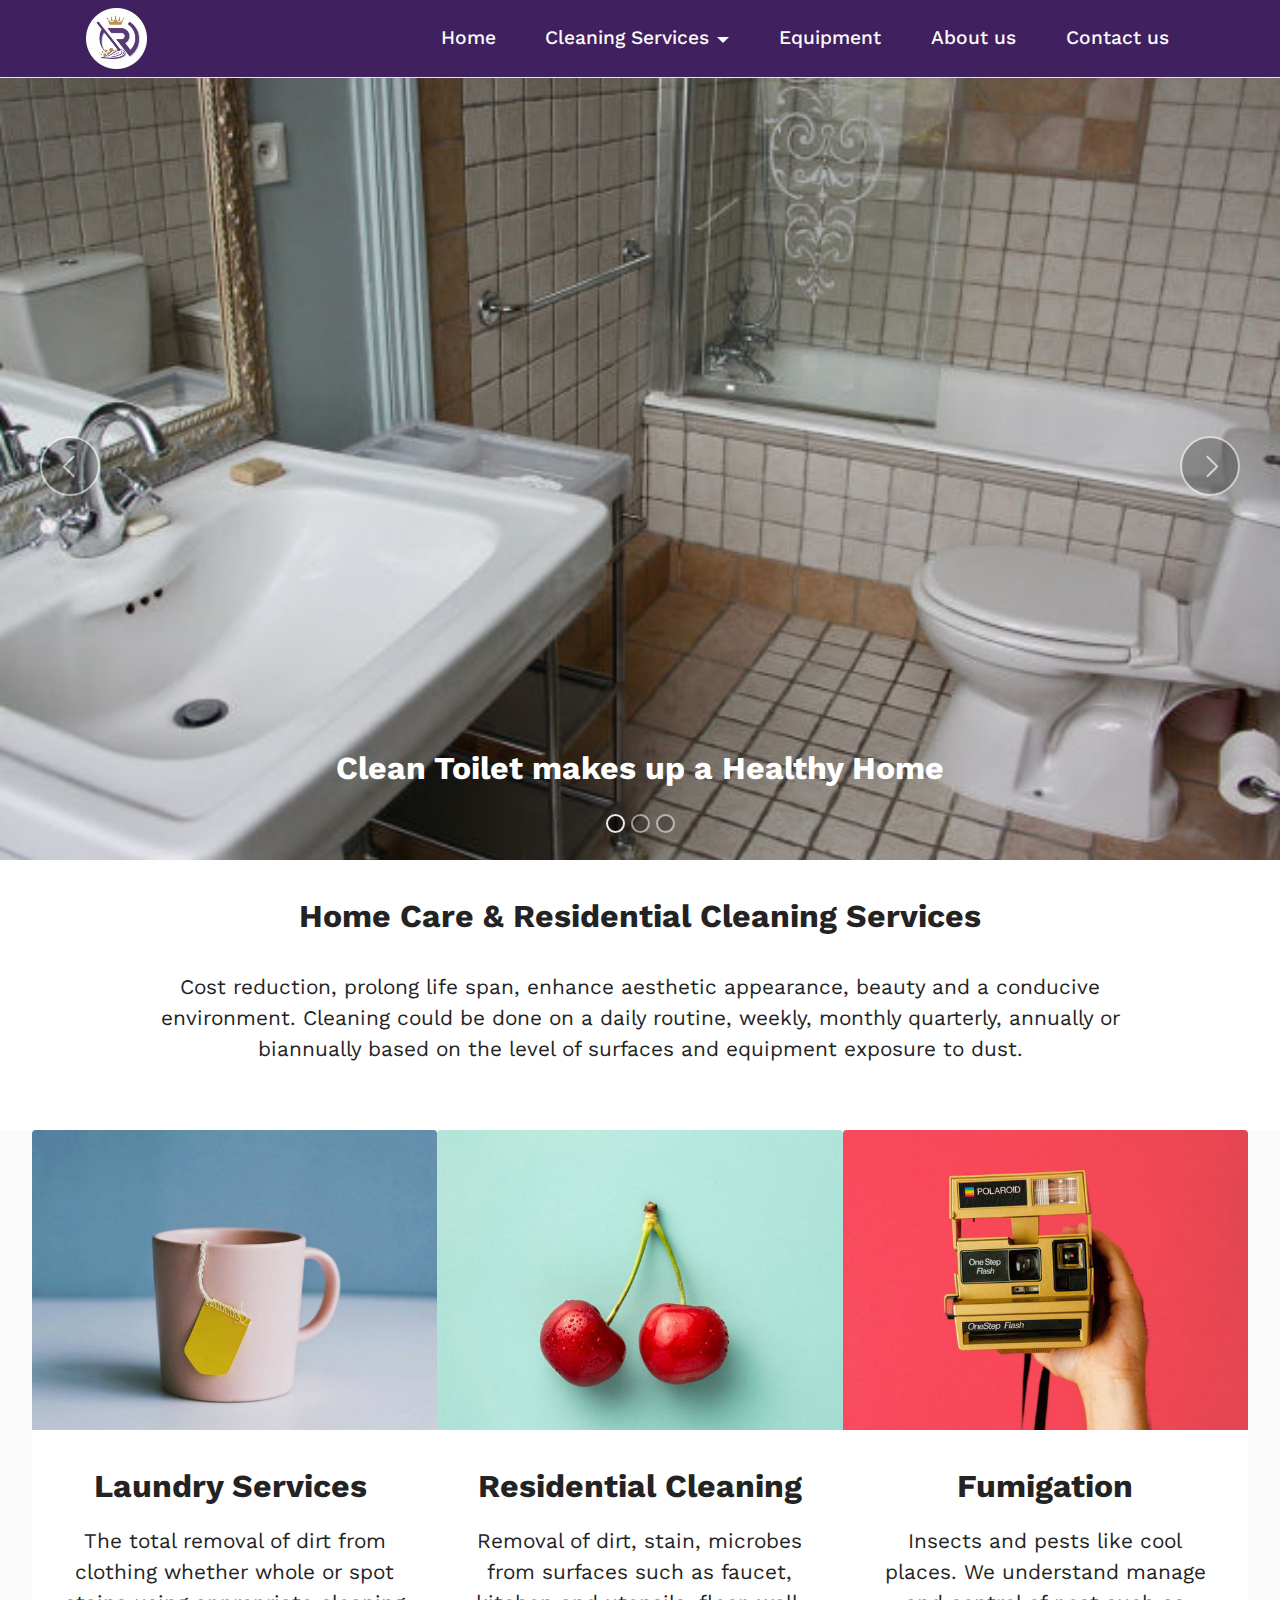
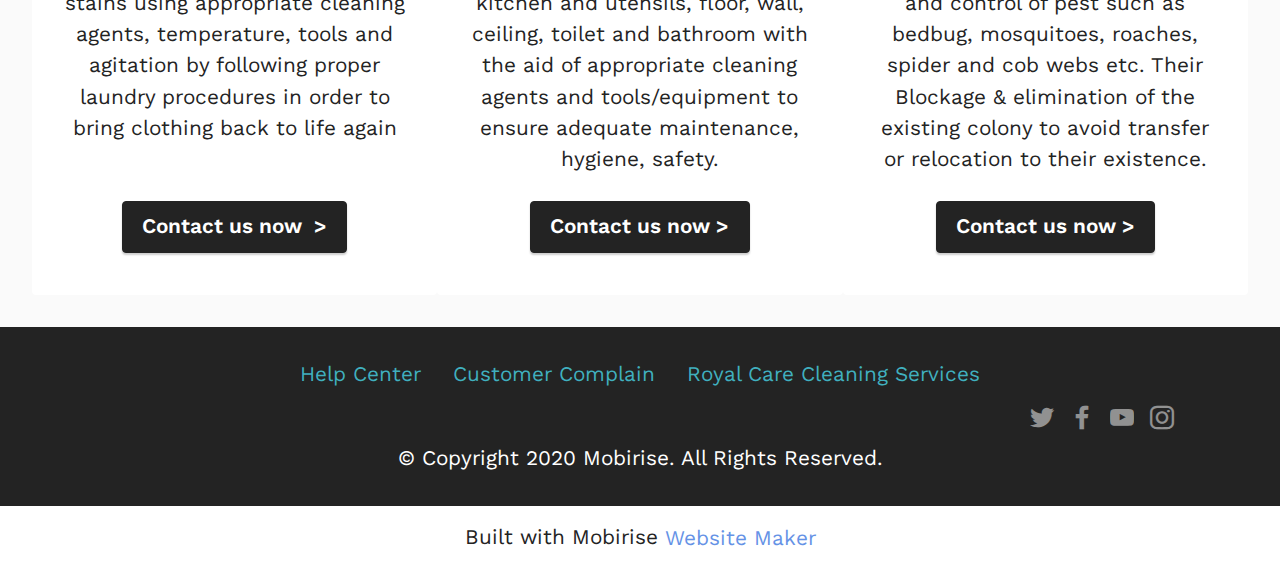
<file: royal care fumigation services.html>
<!DOCTYPE html>
<html  >
<head>
  <!-- Site made with Mobirise Website Builder v5.6.3, https://mobirise.com -->
  <meta charset="UTF-8">
  <meta http-equiv="X-UA-Compatible" content="IE=edge">
  <meta name="generator" content="Mobirise v5.6.3, mobirise.com">
  <meta name="viewport" content="width=device-width, initial-scale=1, minimum-scale=1">
  <link rel="shortcut icon" href="assets/images/royal-care-cleaners-logo-121x121.png" type="image/x-icon">
  <meta name="description" content="">
  
  
  <title>Fumigation</title>
  <link rel="stylesheet" href="assets/web/assets/mobirise-icons2/mobirise2.css">
  <link rel="stylesheet" href="assets/bootstrap/css/bootstrap.min.css">
  <link rel="stylesheet" href="assets/bootstrap/css/bootstrap-grid.min.css">
  <link rel="stylesheet" href="assets/bootstrap/css/bootstrap-reboot.min.css">
  <link rel="stylesheet" href="assets/dropdown/css/style.css">
  <link rel="stylesheet" href="assets/socicon/css/styles.css">
  <link rel="stylesheet" href="assets/theme/css/style.css">
  <link rel="preload" href="https://fonts.googleapis.com/css?family=Work+Sans:100,200,300,400,500,600,700,800,900,100i,200i,300i,400i,500i,600i,700i,800i,900i&display=swap" as="style" onload="this.onload=null;this.rel='stylesheet'">
  <noscript><link rel="stylesheet" href="https://fonts.googleapis.com/css?family=Work+Sans:100,200,300,400,500,600,700,800,900,100i,200i,300i,400i,500i,600i,700i,800i,900i&display=swap"></noscript>
  <link rel="preload" as="style" href="assets/mobirise/css/mbr-additional.css"><link rel="stylesheet" href="assets/mobirise/css/mbr-additional.css" type="text/css">
  
  
  
  
</head>
<body>
  
  <section data-bs-version="5.1" class="menu cid-t03aVKkPgW" once="menu" id="menu1-1l">
    
    <nav class="navbar navbar-dropdown navbar-fixed-top navbar-expand-lg">
        <div class="container">
            <div class="navbar-brand">
                <span class="navbar-logo">
                    <a href="https://mobiri.se">
                        <img src="assets/images/royal-care-cleaners-logo-121x121.png" alt="Mobirise Website Builder" style="height: 3.8rem;">
                    </a>
                </span>
                
            </div>
            <button class="navbar-toggler" type="button" data-toggle="collapse" data-bs-toggle="collapse" data-target="#navbarSupportedContent" data-bs-target="#navbarSupportedContent" aria-controls="navbarNavAltMarkup" aria-expanded="false" aria-label="Toggle navigation">
                <div class="hamburger">
                    <span></span>
                    <span></span>
                    <span></span>
                    <span></span>
                </div>
            </button>
            <div class="collapse navbar-collapse" id="navbarSupportedContent">
                <ul class="navbar-nav nav-dropdown nav-right" data-app-modern-menu="true"><li class="nav-item"><a class="nav-link link text-white text-primary display-4" href="royal care cleaning services.html">Home</a></li>
                    <li class="nav-item dropdown"><a class="nav-link link text-white dropdown-toggle display-4" href="https://mobirise.com" data-toggle="dropdown-submenu" data-bs-toggle="dropdown" data-bs-auto-close="outside" aria-expanded="false">Cleaning Services</a><div class="dropdown-menu" aria-labelledby="dropdown-295"><a class="text-white dropdown-item text-primary display-4" href="royal care laundry services.html">Laundry Services</a><a class="text-white dropdown-item text-primary display-4" href="royal care residential cleaning services.html">Residential cleaning</a><a class="text-white dropdown-item display-4" href="https://mobirise.com">Commercial cleaning</a><a class="text-white dropdown-item display-4" href="https://mobirise.com">Industrial cleaning</a><a class="text-white dropdown-item text-primary display-4" href="royal care fumigation services.html">Fumigation</a></div></li><li class="nav-item"><a class="nav-link link text-white display-4" href="https://mobirise.com">Equipment</a></li><li class="nav-item"><a class="nav-link link text-white text-primary display-4" href="page4.html">About us</a></li><li class="nav-item"><a class="nav-link link text-white text-primary display-4" href="page5.html">Contact us</a></li></ul>
                
                
            </div>
        </div>
    </nav>

</section>

<section data-bs-version="5.1" class="slider1 cid-t03aVEudPG" id="slider1-1c">
    
    <div class="carousel slide" id="t03ohbyzkI" data-ride="carousel" data-bs-ride="carousel" data-interval="4000" data-bs-interval="4000">
        <ol class="carousel-indicators">
            <li data-slide-to="0" data-bs-slide-to="0" class="active" data-target="#t03ohbyzkI" data-bs-target="#t03ohbyzkI"></li><li data-slide-to="1" data-bs-slide-to="1" class="" data-target="#t03ohbyzkI" data-bs-target="#t03ohbyzkI"></li><li data-slide-to="2" data-bs-slide-to="2" class="" data-target="#t03ohbyzkI" data-bs-target="#t03ohbyzkI"></li>
            
            
        </ol>
        <div class="carousel-inner">
            <div class="carousel-item slider-image item active">
                <div class="item-wrapper">
                    <img class="d-block w-100" src="assets/images/clean-toilet2-600x400.jpg" alt="Mobirise Website Builder" data-slide-to="0" data-bs-slide-to="0">
                    
                    <div class="carousel-caption">
                        <h5 class="mbr-section-subtitle mbr-fonts-style display-5">
                            <strong>Clean Toilet makes up a Healthy Home</strong></h5>
                        
                    </div>
                </div>
            </div><div class="carousel-item slider-image item">
                <div class="item-wrapper">
                    <img class="d-block w-100" src="assets/images/mbr-1900x1268.jpg" alt="Mobirise Website Builder" data-slide-to="1" data-bs-slide-to="1">
                    
                    <div class="carousel-caption">
                        <h5 class="mbr-section-subtitle mbr-fonts-style display-5">
                            <strong>Commercial and Industrial Cleaning</strong></h5>
                        
                    </div>
                </div>
            </div><div class="carousel-item slider-image item">
                <div class="item-wrapper">
                    <img class="d-block w-100" src="assets/images/clean-toilet3-1080x721.jpg" alt="Mobirise Website Builder" data-slide-to="2" data-bs-slide-to="2">
                    
                    <div class="carousel-caption">
                        <h5 class="mbr-section-subtitle mbr-fonts-style display-5">
                            <strong>Clean Tile,&nbsp;Jacuzzi, Glass and other Peripherals</strong></h5>
                        
                    </div>
                </div>
            </div>
            
            
        </div>
        <a class="carousel-control carousel-control-prev" role="button" data-slide="prev" data-bs-slide="prev" href="#t03ohbyzkI">
            <span class="mobi-mbri mobi-mbri-arrow-prev" aria-hidden="true"></span>
            <span class="sr-only visually-hidden">Previous</span>
        </a>
        <a class="carousel-control carousel-control-next" role="button" data-slide="next" data-bs-slide="next" href="#t03ohbyzkI">
            <span class="mobi-mbri mobi-mbri-arrow-next" aria-hidden="true"></span>
            <span class="sr-only visually-hidden">Next</span>
        </a>
    </div>
</section>

<section data-bs-version="5.1" class="content1 cid-t03gN1EX6D" id="content1-25">
    
    <div class="container">
        <div class="row justify-content-center">
            <div class="title col-12 col-md-11">
                <h3 class="mbr-section-title mbr-fonts-style align-center mb-4 display-5"><strong>Home Care &amp; Residential Cleaning Services</strong></h3>
                <h4 class="mbr-section-subtitle align-center mbr-fonts-style mb-4 display-7">Cost reduction, prolong life span, enhance aesthetic appearance, beauty and a conducive environment. Cleaning could be done on a daily routine, weekly, monthly quarterly, annually or biannually based  on the level of surfaces and equipment exposure to dust.</h4>
                
            </div>
        </div>
    </div>
</section>

<section data-bs-version="5.1" class="features4 cid-t03aVF8mXL" id="features4-1d">
    
    
    <div class="container-fluid">
        
        <div class="row mt-4">
            <div class="item features-image сol-12 col-md-6 col-lg-4">
                <div class="item-wrapper">
                    <div class="item-img">
                        <img src="assets/images/product2.jpg" alt="Mobirise Website Builder" title="">
                    </div>
                    <div class="item-content">
                        <h5 class="item-title mbr-fonts-style display-5"><strong>Laundry Services&nbsp;</strong></h5>
                        
                        <p class="mbr-text mbr-fonts-style mt-3 display-7">The total removal of dirt from clothing whether whole or spot stains using appropriate cleaning agents, temperature, tools and agitation by following proper laundry procedures in order to bring clothing back to life again</p>
                    </div>
                    <div class="mbr-section-btn item-footer mt-2"><a href="" class="btn item-btn btn-black display-7" target="_blank">Contact us now&nbsp; &gt;</a></div>
                </div>
            </div>
            <div class="item features-image сol-12 col-md-6 col-lg-4">
                <div class="item-wrapper">
                    <div class="item-img">
                        <img src="assets/images/product3.jpg" alt="Mobirise Website Builder" title="">
                    </div>
                    <div class="item-content">
                        <h5 class="item-title mbr-fonts-style display-5"><strong>Residential Cleaning</strong></h5>
                        
                        <p class="mbr-text mbr-fonts-style mt-3 display-7">Removal of dirt, stain, microbes from surfaces such as faucet, kitchen and utensils, floor, wall, ceiling, toilet and bathroom with the aid of appropriate cleaning agents and tools/equipment to ensure adequate maintenance, hygiene, safety.</p>
                    </div>
                    <div class="mbr-section-btn item-footer mt-2"><a href="" class="btn item-btn btn-black display-7" target="_blank">Contact us now  &gt;</a></div>
                </div>
            </div>
            <div class="item features-image сol-12 col-md-6 col-lg-4">
                <div class="item-wrapper">
                    <div class="item-img">
                        <img src="assets/images/product1.jpg" alt="Mobirise Website Builder" title="">
                    </div>
                    <div class="item-content">
                        <h5 class="item-title mbr-fonts-style display-5"><strong>Fumigation</strong></h5>
                        
                        <p class="mbr-text mbr-fonts-style mt-3 display-7">Insects and pests like cool places. We understand manage and control of pest such as bedbug, mosquitoes, roaches, spider and cob webs etc. Their Blockage &amp; elimination of the existing colony to avoid transfer or relocation to their existence.<br></p>
                    </div>
                    <div class="mbr-section-btn item-footer mt-2"><a href="" class="btn item-btn btn-black display-7" target="_blank">Contact us now  &gt;</a></div>
                </div>
            </div>

        </div>
    </div>
</section>

<section data-bs-version="5.1" class="footer3 cid-t03aVL6IV9" once="footers" id="footer3-1m">

    

    

    <div class="container">
        <div class="media-container-row align-center mbr-white">
            <div class="row row-links">
                <ul class="foot-menu">
                    
                    
                    
                    
                    
                <li class="foot-menu-item mbr-fonts-style display-7"><a href="https://mobirise.com/help/" class="text-success">Help Center</a></li><li class="foot-menu-item mbr-fonts-style display-7"><a href="http://forums.mobirise.com/" class="text-success">Customer Complain</a></li><li class="foot-menu-item mbr-fonts-style display-7"><a href="https://mobirise.com/" class="text-success">Royal Care Cleaning Services</a></li></ul>
            </div>
            <div class="row social-row">
                <div class="social-list align-right pb-2">
                    
                    
                    
                    
                    
                    
                <div class="soc-item">
                        <a href="https://twitter.com/mobirise" target="_blank">
                            <span class="socicon-twitter socicon mbr-iconfont mbr-iconfont-social"></span>
                        </a>
                    </div><div class="soc-item">
                        <a href="https://www.facebook.com/pages/Mobirise/1616226671953247" target="_blank">
                            <span class="socicon-facebook socicon mbr-iconfont mbr-iconfont-social"></span>
                        </a>
                    </div><div class="soc-item">
                        <a href="https://www.youtube.com/c/mobirise" target="_blank">
                            <span class="socicon-youtube socicon mbr-iconfont mbr-iconfont-social"></span>
                        </a>
                    </div><div class="soc-item">
                        <a href="https://instagram.com/mobirise" target="_blank">
                            <span class="mbr-iconfont mbr-iconfont-social socicon-instagram socicon"></span>
                        </a>
                    </div></div>
            </div>
            <div class="row row-copirayt">
                <p class="mbr-text mb-0 mbr-fonts-style mbr-white align-center display-7">
                    © Copyright 2020 Mobirise. All Rights Reserved.
                </p>
            </div>
        </div>
    </div>
</section><section class="display-7" style="padding: 0;align-items: center;justify-content: center;flex-wrap: wrap;    align-content: center;display: flex;position: relative;height: 4rem;"><a href="https://mobiri.se/1951483" style="flex: 1 1;height: 4rem;position: absolute;width: 100%;z-index: 1;"><img alt=" Web Site  Building Software" style="height: 4rem;" src="[data-uri]"></a><p style="margin: 0;text-align: center;" class="display-7">Built with Mobirise &#8204;</p><a style="z-index:1" href="https://mobirise.com/website-maker.html">Website Maker</a></section><script src="assets/bootstrap/js/bootstrap.bundle.min.js"></script>  <script src="assets/smoothscroll/smooth-scroll.js"></script>  <script src="assets/ytplayer/index.js"></script>  <script src="assets/dropdown/js/navbar-dropdown.js"></script>  <script src="assets/theme/js/script.js"></script>  
  
  
 <div id="scrollToTop" class="scrollToTop mbr-arrow-up"><a style="text-align: center;"><i class="mbr-arrow-up-icon mbr-arrow-up-icon-cm cm-icon cm-icon-smallarrow-up"></i></a></div>
  </body>
</html>
</file>
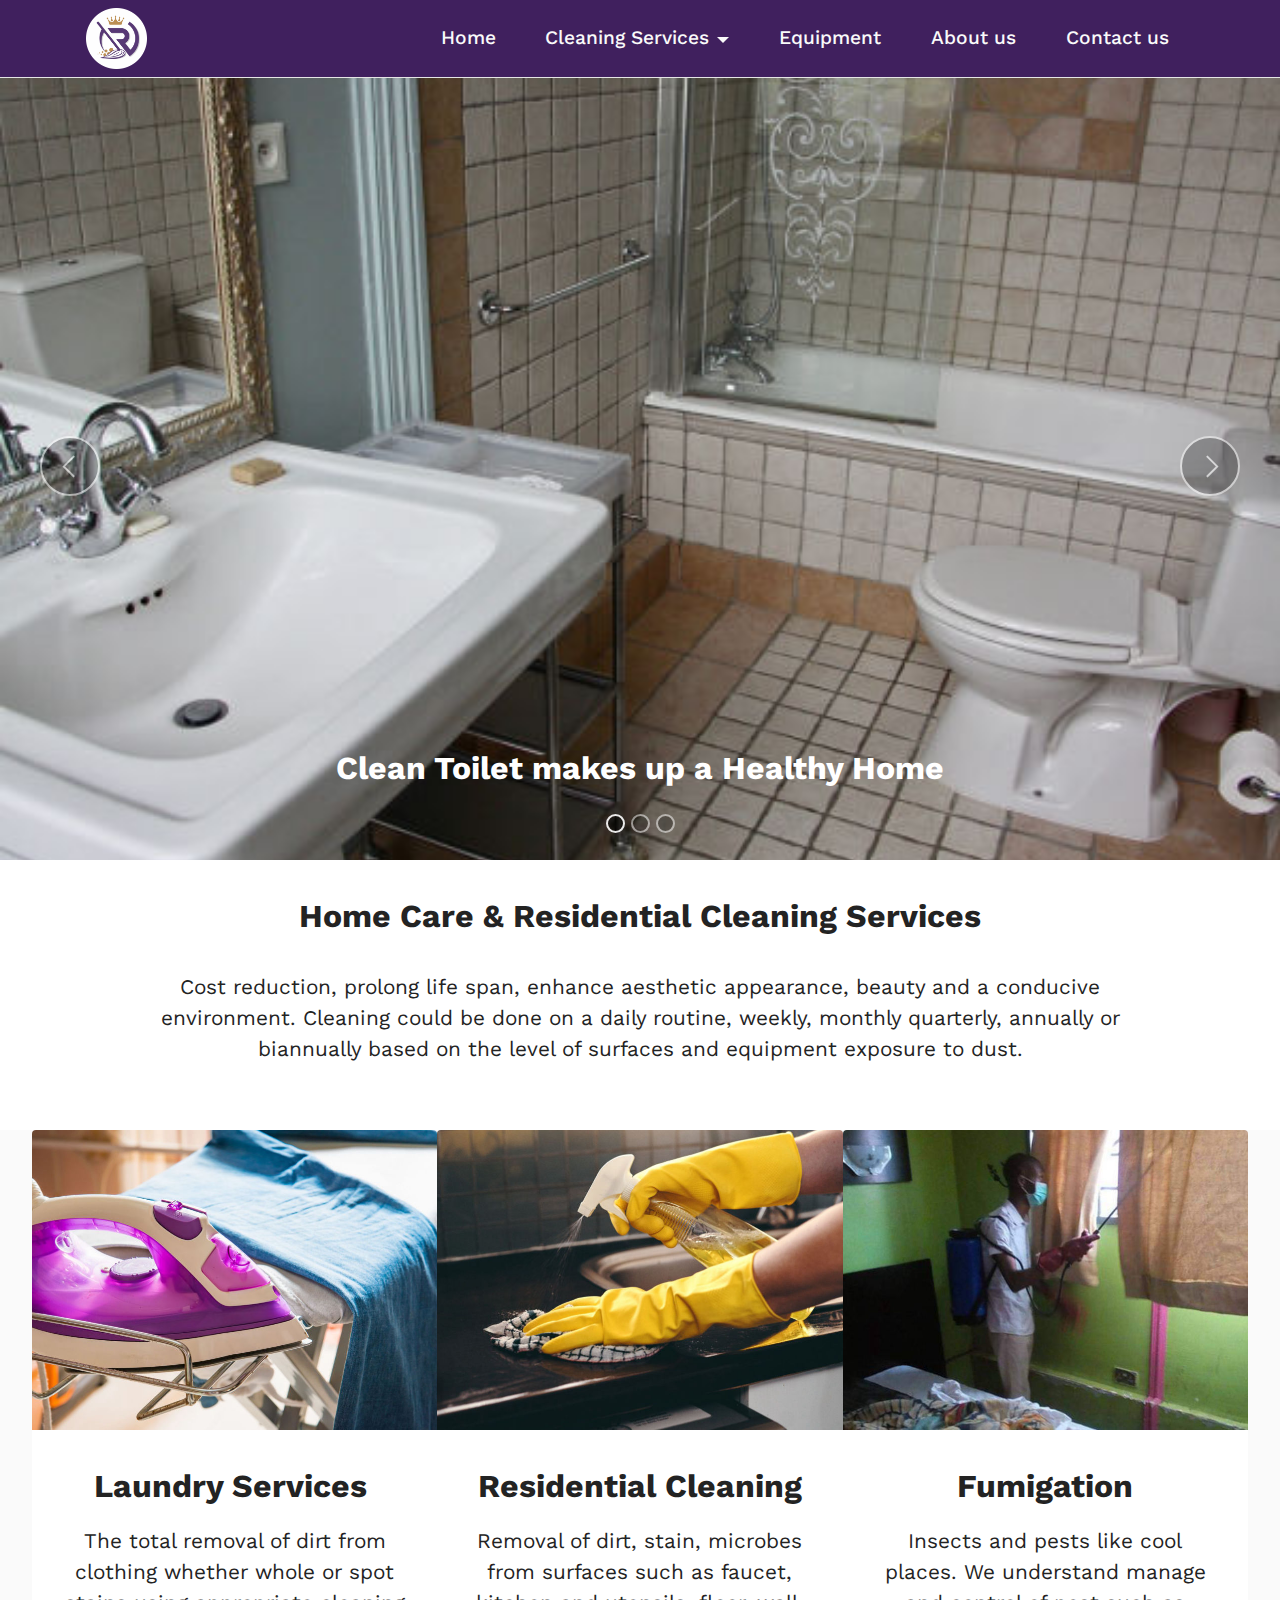
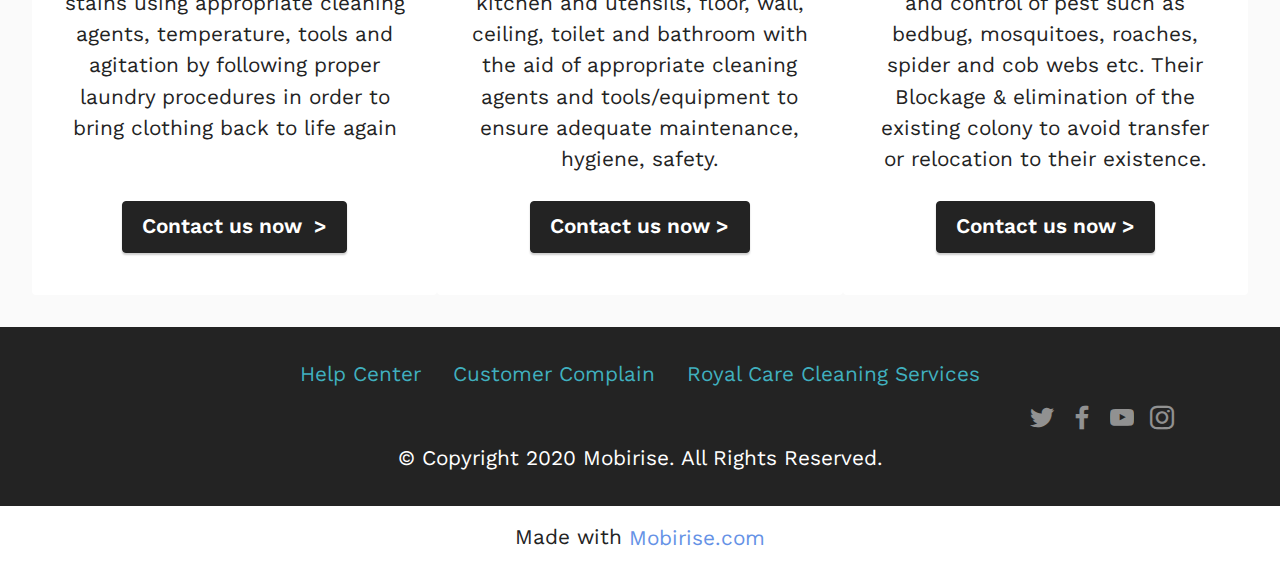
<file: royal care laundry services.html>
<!DOCTYPE html>
<html  >
<head>
  <!-- Site made with Mobirise Website Builder v5.6.3, https://mobirise.com -->
  <meta charset="UTF-8">
  <meta http-equiv="X-UA-Compatible" content="IE=edge">
  <meta name="generator" content="Mobirise v5.6.3, mobirise.com">
  <meta name="viewport" content="width=device-width, initial-scale=1, minimum-scale=1">
  <link rel="shortcut icon" href="assets/images/royal-care-cleaners-logo-121x121.png" type="image/x-icon">
  <meta name="description" content="">
  
  
  <title>Laundry Services</title>
  <link rel="stylesheet" href="assets/web/assets/mobirise-icons2/mobirise2.css">
  <link rel="stylesheet" href="assets/bootstrap/css/bootstrap.min.css">
  <link rel="stylesheet" href="assets/bootstrap/css/bootstrap-grid.min.css">
  <link rel="stylesheet" href="assets/bootstrap/css/bootstrap-reboot.min.css">
  <link rel="stylesheet" href="assets/dropdown/css/style.css">
  <link rel="stylesheet" href="assets/socicon/css/styles.css">
  <link rel="stylesheet" href="assets/theme/css/style.css">
  <link rel="preload" href="https://fonts.googleapis.com/css?family=Work+Sans:100,200,300,400,500,600,700,800,900,100i,200i,300i,400i,500i,600i,700i,800i,900i&display=swap" as="style" onload="this.onload=null;this.rel='stylesheet'">
  <noscript><link rel="stylesheet" href="https://fonts.googleapis.com/css?family=Work+Sans:100,200,300,400,500,600,700,800,900,100i,200i,300i,400i,500i,600i,700i,800i,900i&display=swap"></noscript>
  <link rel="preload" as="style" href="assets/mobirise/css/mbr-additional.css"><link rel="stylesheet" href="assets/mobirise/css/mbr-additional.css" type="text/css">
  
  
  
  
</head>
<body>
  
  <section data-bs-version="5.1" class="menu cid-t03a7Wf7pE" once="menu" id="menu1-z">
    
    <nav class="navbar navbar-dropdown navbar-fixed-top navbar-expand-lg">
        <div class="container">
            <div class="navbar-brand">
                <span class="navbar-logo">
                    <a href="https://mobiri.se">
                        <img src="assets/images/royal-care-cleaners-logo-121x121.png" alt="Mobirise Website Builder" style="height: 3.8rem;">
                    </a>
                </span>
                
            </div>
            <button class="navbar-toggler" type="button" data-toggle="collapse" data-bs-toggle="collapse" data-target="#navbarSupportedContent" data-bs-target="#navbarSupportedContent" aria-controls="navbarNavAltMarkup" aria-expanded="false" aria-label="Toggle navigation">
                <div class="hamburger">
                    <span></span>
                    <span></span>
                    <span></span>
                    <span></span>
                </div>
            </button>
            <div class="collapse navbar-collapse" id="navbarSupportedContent">
                <ul class="navbar-nav nav-dropdown nav-right" data-app-modern-menu="true"><li class="nav-item"><a class="nav-link link text-white text-primary display-4" href="royal care cleaning services.html">Home</a></li>
                    <li class="nav-item dropdown"><a class="nav-link link text-white dropdown-toggle display-4" href="https://mobirise.com" data-toggle="dropdown-submenu" data-bs-toggle="dropdown" data-bs-auto-close="outside" aria-expanded="false">Cleaning Services</a><div class="dropdown-menu" aria-labelledby="dropdown-295"><a class="text-white dropdown-item text-primary display-4" href="royal care laundry services.html">Laundry Services</a><a class="text-white dropdown-item text-primary display-4" href="royal care residential cleaning services.html">Residential cleaning</a><a class="text-white dropdown-item display-4" href="https://mobirise.com">Commercial cleaning</a><a class="text-white dropdown-item display-4" href="https://mobirise.com">Industrial cleaning</a><a class="text-white dropdown-item text-primary display-4" href="royal care fumigation services.html">Fumigation</a></div></li><li class="nav-item"><a class="nav-link link text-white display-4" href="https://mobirise.com">Equipment</a></li><li class="nav-item"><a class="nav-link link text-white text-primary display-4" href="page4.html">About us</a></li><li class="nav-item"><a class="nav-link link text-white text-primary display-4" href="page5.html">Contact us</a></li></ul>
                
                
            </div>
        </div>
    </nav>

</section>

<section data-bs-version="5.1" class="slider1 cid-t03a7OoE3D" id="slider1-q">
    
    <div class="carousel slide" id="t03ogJFwOB" data-ride="carousel" data-bs-ride="carousel" data-interval="4000" data-bs-interval="4000">
        <ol class="carousel-indicators">
            <li data-slide-to="0" data-bs-slide-to="0" class="active" data-target="#t03ogJFwOB" data-bs-target="#t03ogJFwOB"></li><li data-slide-to="1" data-bs-slide-to="1" class="" data-target="#t03ogJFwOB" data-bs-target="#t03ogJFwOB"></li><li data-slide-to="2" data-bs-slide-to="2" class="" data-target="#t03ogJFwOB" data-bs-target="#t03ogJFwOB"></li>
            
            
        </ol>
        <div class="carousel-inner">
            <div class="carousel-item slider-image item active">
                <div class="item-wrapper">
                    <img class="d-block w-100" src="assets/images/clean-toilet2-600x400.jpg" alt="Mobirise Website Builder" data-slide-to="0" data-bs-slide-to="0">
                    
                    <div class="carousel-caption">
                        <h5 class="mbr-section-subtitle mbr-fonts-style display-5">
                            <strong>Clean Toilet makes up a Healthy Home</strong></h5>
                        
                    </div>
                </div>
            </div><div class="carousel-item slider-image item">
                <div class="item-wrapper">
                    <img class="d-block w-100" src="assets/images/mbr-1900x1268.jpg" alt="Mobirise Website Builder" data-slide-to="1" data-bs-slide-to="1">
                    
                    <div class="carousel-caption">
                        <h5 class="mbr-section-subtitle mbr-fonts-style display-5">
                            <strong>Commercial and Industrial Cleaning</strong></h5>
                        
                    </div>
                </div>
            </div><div class="carousel-item slider-image item">
                <div class="item-wrapper">
                    <img class="d-block w-100" src="assets/images/clean-toilet3-1080x721.jpg" alt="Mobirise Website Builder" data-slide-to="2" data-bs-slide-to="2">
                    
                    <div class="carousel-caption">
                        <h5 class="mbr-section-subtitle mbr-fonts-style display-5">
                            <strong>Clean Tile,&nbsp;Jacuzzi, Glass and other Peripherals</strong></h5>
                        
                    </div>
                </div>
            </div>
            
            
        </div>
        <a class="carousel-control carousel-control-prev" role="button" data-slide="prev" data-bs-slide="prev" href="#t03ogJFwOB">
            <span class="mobi-mbri mobi-mbri-arrow-prev" aria-hidden="true"></span>
            <span class="sr-only visually-hidden">Previous</span>
        </a>
        <a class="carousel-control carousel-control-next" role="button" data-slide="next" data-bs-slide="next" href="#t03ogJFwOB">
            <span class="mobi-mbri mobi-mbri-arrow-next" aria-hidden="true"></span>
            <span class="sr-only visually-hidden">Next</span>
        </a>
    </div>
</section>

<section data-bs-version="5.1" class="content1 cid-t03gEXWM6M" id="content1-24">
    
    <div class="container">
        <div class="row justify-content-center">
            <div class="title col-12 col-md-11">
                <h3 class="mbr-section-title mbr-fonts-style align-center mb-4 display-5"><strong>Home Care &amp; Residential Cleaning Services</strong></h3>
                <h4 class="mbr-section-subtitle align-center mbr-fonts-style mb-4 display-7">Cost reduction, prolong life span, enhance aesthetic appearance, beauty and a conducive environment. Cleaning could be done on a daily routine, weekly, monthly quarterly, annually or biannually based  on the level of surfaces and equipment exposure to dust.</h4>
                
            </div>
        </div>
    </div>
</section>

<section data-bs-version="5.1" class="features4 cid-t03nz3247Q" id="features4-27">
    
    
    <div class="container-fluid">
        
        <div class="row mt-4">
            <div class="item features-image сol-12 col-md-6 col-lg-4">
                <div class="item-wrapper">
                    <div class="item-img">
                        <img src="assets/images/ironed-clothes-812x598.jpg" alt="Mobirise Website Builder" title="">
                    </div>
                    <div class="item-content">
                        <h5 class="item-title mbr-fonts-style display-5"><strong>Laundry Services&nbsp;</strong></h5>
                        
                        <p class="mbr-text mbr-fonts-style mt-3 display-7">The total removal of dirt from clothing whether whole or spot stains using appropriate cleaning agents, temperature, tools and agitation by following proper laundry procedures in order to bring clothing back to life again</p>
                    </div>
                    <div class="mbr-section-btn item-footer mt-2"><a href="page5.html" class="btn item-btn btn-black display-7" target="_blank">Contact us now&nbsp; &gt;</a></div>
                </div>
            </div>
            <div class="item features-image сol-12 col-md-6 col-lg-4">
                <div class="item-wrapper">
                    <div class="item-img">
                        <img src="assets/images/surface-clening-812x598.jpg" alt="Mobirise Website Builder" title="">
                    </div>
                    <div class="item-content">
                        <h5 class="item-title mbr-fonts-style display-5"><strong>Residential Cleaning</strong></h5>
                        
                        <p class="mbr-text mbr-fonts-style mt-3 display-7">Removal of dirt, stain, microbes from surfaces such as faucet, kitchen and utensils, floor, wall, ceiling, toilet and bathroom with the aid of appropriate cleaning agents and tools/equipment to ensure adequate maintenance, hygiene, safety.</p>
                    </div>
                    <div class="mbr-section-btn item-footer mt-2"><a href="page5.html" class="btn item-btn btn-black display-7" target="_blank">Contact us now  &gt;</a></div>
                </div>
            </div>
            <div class="item features-image сol-12 col-md-6 col-lg-4">
                <div class="item-wrapper">
                    <div class="item-img">
                        <img src="assets/images/fumigation-812x598.jpg" alt="Mobirise Website Builder" title="">
                    </div>
                    <div class="item-content">
                        <h5 class="item-title mbr-fonts-style display-5"><strong>Fumigation</strong></h5>
                        
                        <p class="mbr-text mbr-fonts-style mt-3 display-7">Insects and pests like cool places. We understand manage and control of pest such as bedbug, mosquitoes, roaches, spider and cob webs etc. Their Blockage &amp; elimination of the existing colony to avoid transfer or relocation to their existence.<br></p>
                    </div>
                    <div class="mbr-section-btn item-footer mt-2"><a href="page5.html" class="btn item-btn btn-black display-7" target="_blank">Contact us now  &gt;</a></div>
                </div>
            </div>

        </div>
    </div>
</section>

<section data-bs-version="5.1" class="footer3 cid-t03a7X5mMy" once="footers" id="footer3-10">

    

    

    <div class="container">
        <div class="media-container-row align-center mbr-white">
            <div class="row row-links">
                <ul class="foot-menu">
                    
                    
                    
                    
                    
                <li class="foot-menu-item mbr-fonts-style display-7"><a href="https://mobirise.com/help/" class="text-success">Help Center</a></li><li class="foot-menu-item mbr-fonts-style display-7"><a href="http://forums.mobirise.com/" class="text-success">Customer Complain</a></li><li class="foot-menu-item mbr-fonts-style display-7"><a href="https://mobirise.com/" class="text-success">Royal Care Cleaning Services</a></li></ul>
            </div>
            <div class="row social-row">
                <div class="social-list align-right pb-2">
                    
                    
                    
                    
                    
                    
                <div class="soc-item">
                        <a href="https://twitter.com/mobirise" target="_blank">
                            <span class="socicon-twitter socicon mbr-iconfont mbr-iconfont-social"></span>
                        </a>
                    </div><div class="soc-item">
                        <a href="https://www.facebook.com/pages/Mobirise/1616226671953247" target="_blank">
                            <span class="socicon-facebook socicon mbr-iconfont mbr-iconfont-social"></span>
                        </a>
                    </div><div class="soc-item">
                        <a href="https://www.youtube.com/c/mobirise" target="_blank">
                            <span class="socicon-youtube socicon mbr-iconfont mbr-iconfont-social"></span>
                        </a>
                    </div><div class="soc-item">
                        <a href="https://instagram.com/mobirise" target="_blank">
                            <span class="mbr-iconfont mbr-iconfont-social socicon-instagram socicon"></span>
                        </a>
                    </div></div>
            </div>
            <div class="row row-copirayt">
                <p class="mbr-text mb-0 mbr-fonts-style mbr-white align-center display-7">
                    © Copyright 2020 Mobirise. All Rights Reserved.
                </p>
            </div>
        </div>
    </div>
</section><section class="display-7" style="padding: 0;align-items: center;justify-content: center;flex-wrap: wrap;    align-content: center;display: flex;position: relative;height: 4rem;"><a href="https://mobiri.se/1951483" style="flex: 1 1;height: 4rem;position: absolute;width: 100%;z-index: 1;"><img alt=" Web  Building Software" style="height: 4rem;" src="[data-uri]"></a><p style="margin: 0;text-align: center;" class="display-7">Made with &#8204;</p><a style="z-index:1" href="https://mobirise.com">Mobirise.com </a></section><script src="assets/bootstrap/js/bootstrap.bundle.min.js"></script>  <script src="assets/smoothscroll/smooth-scroll.js"></script>  <script src="assets/ytplayer/index.js"></script>  <script src="assets/dropdown/js/navbar-dropdown.js"></script>  <script src="assets/theme/js/script.js"></script>  
  
  
 <div id="scrollToTop" class="scrollToTop mbr-arrow-up"><a style="text-align: center;"><i class="mbr-arrow-up-icon mbr-arrow-up-icon-cm cm-icon cm-icon-smallarrow-up"></i></a></div>
  </body>
</html>
</file>
<file: assets/web/assets/mobirise-icons2/mobirise2.css>
@font-face {
  font-family: 'Moririse2';
  font-display: swap;
  src:  url('mobirise2.eot?f2bix4');
  src:  url('mobirise2.eot?f2bix4#iefix') format('embedded-opentype'),
    url('mobirise2.ttf?f2bix4') format('truetype'),
    url('mobirise2.woff?f2bix4') format('woff'),
    url('mobirise2.svg?f2bix4#mobirise2') format('svg');
  font-weight: normal;
  font-style: normal;
}

[class^="mobi-"], [class*=" mobi-"] {
  /* use !important to prevent issues with browser extensions that change fonts */
  font-family: 'Moririse2' !important;
  speak: none;
  font-style: normal;
  font-weight: normal;
  font-variant: normal;
  text-transform: none;
  line-height: 1;

  /* Better Font Rendering =========== */
  -webkit-font-smoothing: antialiased;
  -moz-osx-font-smoothing: grayscale;
}

.mobi-mbri-add-submenu:before {
  content: "\e900";
}
.mobi-mbri-alert:before {
  content: "\e901";
}
.mobi-mbri-align-center:before {
  content: "\e902";
}
.mobi-mbri-align-justify:before {
  content: "\e903";
}
.mobi-mbri-align-left:before {
  content: "\e904";
}
.mobi-mbri-align-right:before {
  content: "\e905";
}
.mobi-mbri-android:before {
  content: "\e906";
}
.mobi-mbri-apple:before {
  content: "\e907";
}
.mobi-mbri-arrow-down:before {
  content: "\e908";
}
.mobi-mbri-arrow-next:before {
  content: "\e909";
}
.mobi-mbri-arrow-prev:before {
  content: "\e90a";
}
.mobi-mbri-arrow-up:before {
  content: "\e90b";
}
.mobi-mbri-bold:before {
  content: "\e90c";
}
.mobi-mbri-bookmark:before {
  content: "\e90d";
}
.mobi-mbri-bootstrap:before {
  content: "\e90e";
}
.mobi-mbri-briefcase:before {
  content: "\e90f";
}
.mobi-mbri-browse:before {
  content: "\e910";
}
.mobi-mbri-bulleted-list:before {
  content: "\e911";
}
.mobi-mbri-calendar:before {
  content: "\e912";
}
.mobi-mbri-camera:before {
  content: "\e913";
}
.mobi-mbri-cart-add:before {
  content: "\e914";
}
.mobi-mbri-cart-full:before {
  content: "\e915";
}
.mobi-mbri-cash:before {
  content: "\e916";
}
.mobi-mbri-change-style:before {
  content: "\e917";
}
.mobi-mbri-chat:before {
  content: "\e918";
}
.mobi-mbri-clock:before {
  content: "\e919";
}
.mobi-mbri-close:before {
  content: "\e91a";
}
.mobi-mbri-cloud:before {
  content: "\e91b";
}
.mobi-mbri-code:before {
  content: "\e91c";
}
.mobi-mbri-contact-form:before {
  content: "\e91d";
}
.mobi-mbri-credit-card:before {
  content: "\e91e";
}
.mobi-mbri-cursor-click:before {
  content: "\e91f";
}
.mobi-mbri-cust-feedback:before {
  content: "\e920";
}
.mobi-mbri-database:before {
  content: "\e921";
}
.mobi-mbri-delivery:before {
  content: "\e922";
}
.mobi-mbri-desktop:before {
  content: "\e923";
}
.mobi-mbri-devices:before {
  content: "\e924";
}
.mobi-mbri-down:before {
  content: "\e925";
}
.mobi-mbri-download-2:before {
  content: "\e926";
}
.mobi-mbri-download:before {
  content: "\e927";
}
.mobi-mbri-drag-n-drop-2:before {
  content: "\e928";
}
.mobi-mbri-drag-n-drop:before {
  content: "\e929";
}
.mobi-mbri-edit-2:before {
  content: "\e92a";
}
.mobi-mbri-edit:before {
  content: "\e92b";
}
.mobi-mbri-error:before {
  content: "\e92c";
}
.mobi-mbri-extension:before {
  content: "\e92d";
}
.mobi-mbri-features:before {
  content: "\e92e";
}
.mobi-mbri-file:before {
  content: "\e92f";
}
.mobi-mbri-flag:before {
  content: "\e930";
}
.mobi-mbri-folder:before {
  content: "\e931";
}
.mobi-mbri-gift:before {
  content: "\e932";
}
.mobi-mbri-github:before {
  content: "\e933";
}
.mobi-mbri-globe-2:before {
  content: "\e934";
}
.mobi-mbri-globe:before {
  content: "\e935";
}
.mobi-mbri-growing-chart:before {
  content: "\e936";
}
.mobi-mbri-hearth:before {
  content: "\e937";
}
.mobi-mbri-help:before {
  content: "\e938";
}
.mobi-mbri-home:before {
  content: "\e939";
}
.mobi-mbri-hot-cup:before {
  content: "\e93a";
}
.mobi-mbri-idea:before {
  content: "\e93b";
}
.mobi-mbri-image-gallery:before {
  content: "\e93c";
}
.mobi-mbri-image-slider:before {
  content: "\e93d";
}
.mobi-mbri-info:before {
  content: "\e93e";
}
.mobi-mbri-italic:before {
  content: "\e93f";
}
.mobi-mbri-key:before {
  content: "\e940";
}
.mobi-mbri-laptop:before {
  content: "\e941";
}
.mobi-mbri-layers:before {
  content: "\e942";
}
.mobi-mbri-left-right:before {
  content: "\e943";
}
.mobi-mbri-left:before {
  content: "\e944";
}
.mobi-mbri-letter:before {
  content: "\e945";
}
.mobi-mbri-like:before {
  content: "\e946";
}
.mobi-mbri-link:before {
  content: "\e947";
}
.mobi-mbri-lock:before {
  content: "\e948";
}
.mobi-mbri-login:before {
  content: "\e949";
}
.mobi-mbri-logout:before {
  content: "\e94a";
}
.mobi-mbri-magic-stick:before {
  content: "\e94b";
}
.mobi-mbri-map-pin:before {
  content: "\e94c";
}
.mobi-mbri-menu:before {
  content: "\e94d";
}
.mobi-mbri-mobile-2:before {
  content: "\e94e";
}
.mobi-mbri-mobile-horizontal:before {
  content: "\e94f";
}
.mobi-mbri-mobile:before {
  content: "\e950";
}
.mobi-mbri-mobirise:before {
  content: "\e951";
}
.mobi-mbri-more-horizontal:before {
  content: "\e952";
}
.mobi-mbri-more-vertical:before {
  content: "\e953";
}
.mobi-mbri-music:before {
  content: "\e954";
}
.mobi-mbri-new-file:before {
  content: "\e955";
}
.mobi-mbri-numbered-list:before {
  content: "\e956";
}
.mobi-mbri-opened-folder:before {
  content: "\e957";
}
.mobi-mbri-pages:before {
  content: "\e958";
}
.mobi-mbri-paper-plane:before {
  content: "\e959";
}
.mobi-mbri-paperclip:before {
  content: "\e95a";
}
.mobi-mbri-phone:before {
  content: "\e95b";
}
.mobi-mbri-photo:before {
  content: "\e95c";
}
.mobi-mbri-photos:before {
  content: "\e95d";
}
.mobi-mbri-pin:before {
  content: "\e95e";
}
.mobi-mbri-play:before {
  content: "\e95f";
}
.mobi-mbri-plus:before {
  content: "\e960";
}
.mobi-mbri-preview:before {
  content: "\e961";
}
.mobi-mbri-print:before {
  content: "\e962";
}
.mobi-mbri-protect:before {
  content: "\e963";
}
.mobi-mbri-question:before {
  content: "\e964";
}
.mobi-mbri-quote-left:before {
  content: "\e965";
}
.mobi-mbri-quote-right:before {
  content: "\e966";
}
.mobi-mbri-redo:before {
  content: "\e967";
}
.mobi-mbri-refresh:before {
  content: "\e968";
}
.mobi-mbri-responsive-2:before {
  content: "\e969";
}
.mobi-mbri-responsive:before {
  content: "\e96a";
}
.mobi-mbri-right:before {
  content: "\e96b";
}
.mobi-mbri-rocket:before {
  content: "\e96c";
}
.mobi-mbri-sad-face:before {
  content: "\e96d";
}
.mobi-mbri-sale:before {
  content: "\e96e";
}
.mobi-mbri-save:before {
  content: "\e96f";
}
.mobi-mbri-search:before {
  content: "\e970";
}
.mobi-mbri-setting-2:before {
  content: "\e971";
}
.mobi-mbri-setting-3:before {
  content: "\e972";
}
.mobi-mbri-setting:before {
  content: "\e973";
}
.mobi-mbri-share:before {
  content: "\e974";
}
.mobi-mbri-shopping-bag:before {
  content: "\e975";
}
.mobi-mbri-shopping-basket:before {
  content: "\e976";
}
.mobi-mbri-shopping-cart:before {
  content: "\e977";
}
.mobi-mbri-sites:before {
  content: "\e978";
}
.mobi-mbri-smile-face:before {
  content: "\e979";
}
.mobi-mbri-speed:before {
  content: "\e97a";
}
.mobi-mbri-star:before {
  content: "\e97b";
}
.mobi-mbri-success:before {
  content: "\e97c";
}
.mobi-mbri-sun:before {
  content: "\e97d";
}
.mobi-mbri-sun2:before {
  content: "\e97e";
}
.mobi-mbri-tablet-vertical:before {
  content: "\e97f";
}
.mobi-mbri-tablet:before {
  content: "\e980";
}
.mobi-mbri-target:before {
  content: "\e981";
}
.mobi-mbri-timer:before {
  content: "\e982";
}
.mobi-mbri-to-ftp:before {
  content: "\e983";
}
.mobi-mbri-to-local-drive:before {
  content: "\e984";
}
.mobi-mbri-touch-swipe:before {
  content: "\e985";
}
.mobi-mbri-touch:before {
  content: "\e986";
}
.mobi-mbri-trash:before {
  content: "\e987";
}
.mobi-mbri-underline:before {
  content: "\e988";
}
.mobi-mbri-undo:before {
  content: "\e989";
}
.mobi-mbri-unlink:before {
  content: "\e98a";
}
.mobi-mbri-unlock:before {
  content: "\e98b";
}
.mobi-mbri-up-down:before {
  content: "\e98c";
}
.mobi-mbri-up:before {
  content: "\e98d";
}
.mobi-mbri-update:before {
  content: "\e98e";
}
.mobi-mbri-upload-2:before {
  content: "\e98f";
}
.mobi-mbri-upload:before {
  content: "\e990";
}
.mobi-mbri-user-2:before {
  content: "\e991";
}
.mobi-mbri-user:before {
  content: "\e992";
}
.mobi-mbri-users:before {
  content: "\e993";
}
.mobi-mbri-video-play:before {
  content: "\e994";
}
.mobi-mbri-video:before {
  content: "\e995";
}
.mobi-mbri-watch:before {
  content: "\e996";
}
.mobi-mbri-website-theme-2:before {
  content: "\e997";
}
.mobi-mbri-website-theme:before {
  content: "\e998";
}
.mobi-mbri-wifi:before {
  content: "\e999";
}
.mobi-mbri-windows:before {
  content: "\e99a";
}
.mobi-mbri-zoom-in:before {
  content: "\e99b";
}
.mobi-mbri-zoom-out:before {
  content: "\e99c";
}
</file>
<file: assets/dropdown/css/style.css>
.navbar-dropdown {
  left: 0;
  padding: 0;
  position: absolute;
  right: 0;
  top: 0;
  transition: all 0.45s ease;
  z-index: 1030;
  background: #282828; }
  .navbar-dropdown .navbar-logo {
    margin-right: 0.8rem;
    transition: margin 0.3s ease-in-out;
    vertical-align: middle; }
    .navbar-dropdown .navbar-logo img {
      height: 3.125rem;
      transition: all 0.3s ease-in-out; }
    .navbar-dropdown .navbar-logo.mbr-iconfont {
      font-size: 3.125rem;
      line-height: 3.125rem; }
  .navbar-dropdown .navbar-caption {
    font-weight: 700;
    white-space: normal;
    vertical-align: -4px;
    line-height: 3.125rem !important; }
    .navbar-dropdown .navbar-caption, .navbar-dropdown .navbar-caption:hover {
      color: inherit;
      text-decoration: none; }
  .navbar-dropdown .mbr-iconfont + .navbar-caption {
    vertical-align: -1px; }
  .navbar-dropdown.navbar-fixed-top {
    position: fixed; }
  .navbar-dropdown .navbar-brand span {
    vertical-align: -4px; }
  .navbar-dropdown.bg-color.transparent {
    background: none; }
  .navbar-dropdown.navbar-short .navbar-brand {
    padding: 0.625rem 0; }
    .navbar-dropdown.navbar-short .navbar-brand span {
      vertical-align: -1px; }
  .navbar-dropdown.navbar-short .navbar-caption {
    line-height: 2.375rem !important;
    vertical-align: -2px; }
  .navbar-dropdown.navbar-short .navbar-logo {
    margin-right: 0.5rem; }
    .navbar-dropdown.navbar-short .navbar-logo img {
      height: 2.375rem; }
    .navbar-dropdown.navbar-short .navbar-logo.mbr-iconfont {
      font-size: 2.375rem;
      line-height: 2.375rem; }
  .navbar-dropdown.navbar-short .mbr-table-cell {
    height: 3.625rem; }
  .navbar-dropdown .navbar-close {
    left: 0.6875rem;
    position: fixed;
    top: 0.75rem;
    z-index: 1000; }
  .navbar-dropdown .hamburger-icon {
    content: "";
    display: inline-block;
    vertical-align: middle;
    width: 16px;
    -webkit-box-shadow: 0 -6px 0 1px #282828,0 0 0 1px #282828,0 6px 0 1px #282828;
    -moz-box-shadow: 0 -6px 0 1px #282828,0 0 0 1px #282828,0 6px 0 1px #282828;
    box-shadow: 0 -6px 0 1px #282828,0 0 0 1px #282828,0 6px 0 1px #282828; }

.dropdown-menu .dropdown-toggle[data-toggle="dropdown-submenu"]::after {
  border-bottom: 0.35em solid transparent;
  border-left: 0.35em solid;
  border-right: 0;
  border-top: 0.35em solid transparent;
  margin-left: 0.3rem; }

.dropdown-menu .dropdown-item:focus {
  outline: 0; }

.nav-dropdown {
  font-size: 0.75rem;
  font-weight: 500;
  height: auto !important; }
  .nav-dropdown .nav-btn {
    padding-left: 1rem; }
  .nav-dropdown .link {
    margin: .667em 1.667em;
    font-weight: 500;
    padding: 0;
    transition: color .2s ease-in-out; }
    .nav-dropdown .link.dropdown-toggle {
      margin-right: 2.583em; }
      .nav-dropdown .link.dropdown-toggle::after {
        margin-left: .25rem;
        border-top: 0.35em solid;
        border-right: 0.35em solid transparent;
        border-left: 0.35em solid transparent;
        border-bottom: 0; }
      .nav-dropdown .link.dropdown-toggle[aria-expanded="true"] {
        margin: 0;
        padding: 0.667em 3.263em  0.667em 1.667em; }
  .nav-dropdown .link::after,
  .nav-dropdown .dropdown-item::after {
    color: inherit; }
  .nav-dropdown .btn {
    font-size: 0.75rem;
    font-weight: 700;
    letter-spacing: 0;
    margin-bottom: 0;
    padding-left: 1.25rem;
    padding-right: 1.25rem; }
  .nav-dropdown .dropdown-menu {
    border-radius: 0;
    border: 0;
    left: 0;
    margin: 0;
    padding-bottom: 1.25rem;
    padding-top: 1.25rem;
    position: relative; }
  .nav-dropdown .dropdown-submenu {
    margin-left: 0.125rem;
    top: 0; }
  .nav-dropdown .dropdown-item {
    font-weight: 500;
    line-height: 2;
    padding: 0.3846em 4.615em 0.3846em 1.5385em;
    position: relative;
    transition: color .2s ease-in-out, background-color .2s ease-in-out; }
    .nav-dropdown .dropdown-item::after {
      margin-top: -0.3077em;
      position: absolute;
      right: 1.1538em;
      top: 50%; }
    .nav-dropdown .dropdown-item:focus, .nav-dropdown .dropdown-item:hover {
      background: none; }

@media (max-width: 767px) {
  .nav-dropdown.navbar-toggleable-sm {
    bottom: 0;
    display: none;
    left: 0;
    overflow-x: hidden;
    position: fixed;
    top: 0;
    transform: translateX(-100%);
    -ms-transform: translateX(-100%);
    -webkit-transform: translateX(-100%);
    width: 18.75rem;
    z-index: 999; } }
.nav-dropdown.navbar-toggleable-xl {
  bottom: 0;
  display: none;
  left: 0;
  overflow-x: hidden;
  position: fixed;
  top: 0;
  transform: translateX(-100%);
  -ms-transform: translateX(-100%);
  -webkit-transform: translateX(-100%);
  width: 18.75rem;
  z-index: 999; }

.nav-dropdown-sm {
  display: block !important;
  overflow-x: hidden;
  overflow: auto;
  padding-top: 3.875rem; }
  .nav-dropdown-sm::after {
    content: "";
    display: block;
    height: 3rem;
    width: 100%; }
  .nav-dropdown-sm.collapse.in ~ .navbar-close {
    display: block !important; }
  .nav-dropdown-sm.collapsing, .nav-dropdown-sm.collapse.in {
    transform: translateX(0);
    -ms-transform: translateX(0);
    -webkit-transform: translateX(0);
    transition: all 0.25s ease-out;
    -webkit-transition: all 0.25s ease-out;
    background: #282828; }
  .nav-dropdown-sm.collapsing[aria-expanded="false"] {
    transform: translateX(-100%);
    -ms-transform: translateX(-100%);
    -webkit-transform: translateX(-100%); }
  .nav-dropdown-sm .nav-item {
    display: block;
    margin-left: 0 !important;
    padding-left: 0; }
  .nav-dropdown-sm .link,
  .nav-dropdown-sm .dropdown-item {
    border-top: 1px dotted rgba(255, 255, 255, 0.1);
    font-size: 0.8125rem;
    line-height: 1.6;
    margin: 0 !important;
    padding: 0.875rem 2.4rem 0.875rem 1.5625rem !important;
    position: relative;
    white-space: normal; }
    .nav-dropdown-sm .link:focus, .nav-dropdown-sm .link:hover,
    .nav-dropdown-sm .dropdown-item:focus,
    .nav-dropdown-sm .dropdown-item:hover {
      background: rgba(0, 0, 0, 0.2) !important;
      color: #c0a375; }
  .nav-dropdown-sm .nav-btn {
    position: relative;
    padding: 1.5625rem 1.5625rem 0 1.5625rem; }
    .nav-dropdown-sm .nav-btn::before {
      border-top: 1px dotted rgba(255, 255, 255, 0.1);
      content: "";
      left: 0;
      position: absolute;
      top: 0;
      width: 100%; }
    .nav-dropdown-sm .nav-btn + .nav-btn {
      padding-top: 0.625rem; }
      .nav-dropdown-sm .nav-btn + .nav-btn::before {
        display: none; }
  .nav-dropdown-sm .btn {
    padding: 0.625rem 0; }
  .nav-dropdown-sm .dropdown-toggle[data-toggle="dropdown-submenu"]::after {
    margin-left: .25rem;
    border-top: 0.35em solid;
    border-right: 0.35em solid transparent;
    border-left: 0.35em solid transparent;
    border-bottom: 0; }
  .nav-dropdown-sm .dropdown-toggle[data-toggle="dropdown-submenu"][aria-expanded="true"]::after {
    border-top: 0;
    border-right: 0.35em solid transparent;
    border-left: 0.35em solid transparent;
    border-bottom: 0.35em solid; }
  .nav-dropdown-sm .dropdown-menu {
    margin: 0;
    padding: 0;
    position: relative;
    top: 0;
    left: 0;
    width: 100%;
    border: 0;
    float: none;
    border-radius: 0;
    background: none; }
  .nav-dropdown-sm .dropdown-submenu {
    left: 100%;
    margin-left: 0.125rem;
    margin-top: -1.25rem;
    top: 0; }

.navbar-toggleable-sm .nav-dropdown .dropdown-menu {
  position: absolute; }

.navbar-toggleable-sm .nav-dropdown .dropdown-submenu {
  left: 100%;
  margin-left: 0.125rem;
  margin-top: -1.25rem;
  top: 0; }

.navbar-toggleable-sm.opened .nav-dropdown .dropdown-menu {
  position: relative; }

.navbar-toggleable-sm.opened .nav-dropdown .dropdown-submenu {
  left: 0;
  margin-left: 00rem;
  margin-top: 0rem;
  top: 0; }

.is-builder .nav-dropdown.collapsing {
  transition: none !important; }
</file>
<file: assets/socicon/css/styles.css>
@charset "UTF-8";

@font-face {
  font-family: 'Socicon';
  src:  url('../fonts/socicon.eot');
  src:  url('../fonts/socicon.eot?#iefix') format('embedded-opentype'),
    url('../fonts/socicon.woff2') format('woff2'),
    url('../fonts/socicon.ttf') format('truetype'),
    url('../fonts/socicon.woff') format('woff'),
    url('../fonts/socicon.svg#socicon') format('svg');
  font-weight: normal;
  font-style: normal;
  font-display: swap;
}

[data-icon]:before {
  font-family: "socicon" !important;
  content: attr(data-icon);
  font-style: normal !important;
  font-weight: normal !important;
  font-variant: normal !important;
  text-transform: none !important;
  speak: none;
  line-height: 1;
  -webkit-font-smoothing: antialiased;
  -moz-osx-font-smoothing: grayscale;
}

[class^="socicon-"], [class*=" socicon-"] {
  /* use !important to prevent issues with browser extensions that change fonts */
  font-family: 'Socicon' !important;
  speak: none;
  font-style: normal;
  font-weight: normal;
  font-variant: normal;
  text-transform: none;
  line-height: 1;

  /* Better Font Rendering =========== */
  -webkit-font-smoothing: antialiased;
  -moz-osx-font-smoothing: grayscale;
}

.socicon-eitaa:before {
  content: "\e97c";
}
.socicon-soroush:before {
  content: "\e97d";
}
.socicon-bale:before {
  content: "\e97e";
}
.socicon-zazzle:before {
  content: "\e97b";
}
.socicon-society6:before {
  content: "\e97a";
}
.socicon-redbubble:before {
  content: "\e979";
}
.socicon-avvo:before {
  content: "\e978";
}
.socicon-stitcher:before {
  content: "\e977";
}
.socicon-googlehangouts:before {
  content: "\e974";
}
.socicon-dlive:before {
  content: "\e975";
}
.socicon-vsco:before {
  content: "\e976";
}
.socicon-flipboard:before {
  content: "\e973";
}
.socicon-ubuntu:before {
  content: "\e958";
}
.socicon-artstation:before {
  content: "\e959";
}
.socicon-invision:before {
  content: "\e95a";
}
.socicon-torial:before {
  content: "\e95b";
}
.socicon-collectorz:before {
  content: "\e95c";
}
.socicon-seenthis:before {
  content: "\e95d";
}
.socicon-googleplaymusic:before {
  content: "\e95e";
}
.socicon-debian:before {
  content: "\e95f";
}
.socicon-filmfreeway:before {
  content: "\e960";
}
.socicon-gnome:before {
  content: "\e961";
}
.socicon-itchio:before {
  content: "\e962";
}
.socicon-jamendo:before {
  content: "\e963";
}
.socicon-mix:before {
  content: "\e964";
}
.socicon-sharepoint:before {
  content: "\e965";
}
.socicon-tinder:before {
  content: "\e966";
}
.socicon-windguru:before {
  content: "\e967";
}
.socicon-cdbaby:before {
  content: "\e968";
}
.socicon-elementaryos:before {
  content: "\e969";
}
.socicon-stage32:before {
  content: "\e96a";
}
.socicon-tiktok:before {
  content: "\e96b";
}
.socicon-gitter:before {
  content: "\e96c";
}
.socicon-letterboxd:before {
  content: "\e96d";
}
.socicon-threema:before {
  content: "\e96e";
}
.socicon-splice:before {
  content: "\e96f";
}
.socicon-metapop:before {
  content: "\e970";
}
.socicon-naver:before {
  content: "\e971";
}
.socicon-remote:before {
  content: "\e972";
}
.socicon-internet:before {
  content: "\e957";
}
.socicon-moddb:before {
  content: "\e94b";
}
.socicon-indiedb:before {
  content: "\e94c";
}
.socicon-traxsource:before {
  content: "\e94d";
}
.socicon-gamefor:before {
  content: "\e94e";
}
.socicon-pixiv:before {
  content: "\e94f";
}
.socicon-myanimelist:before {
  content: "\e950";
}
.socicon-blackberry:before {
  content: "\e951";
}
.socicon-wickr:before {
  content: "\e952";
}
.socicon-spip:before {
  content: "\e953";
}
.socicon-napster:before {
  content: "\e954";
}
.socicon-beatport:before {
  content: "\e955";
}
.socicon-hackerone:before {
  content: "\e956";
}
.socicon-hackernews:before {
  content: "\e946";
}
.socicon-smashwords:before {
  content: "\e947";
}
.socicon-kobo:before {
  content: "\e948";
}
.socicon-bookbub:before {
  content: "\e949";
}
.socicon-mailru:before {
  content: "\e94a";
}
.socicon-gitlab:before {
  content: "\e945";
}
.socicon-instructables:before {
  content: "\e944";
}
.socicon-portfolio:before {
  content: "\e943";
}
.socicon-codered:before {
  content: "\e940";
}
.socicon-origin:before {
  content: "\e941";
}
.socicon-nextdoor:before {
  content: "\e942";
}
.socicon-udemy:before {
  content: "\e93f";
}
.socicon-livemaster:before {
  content: "\e93e";
}
.socicon-crunchbase:before {
  content: "\e93b";
}
.socicon-homefy:before {
  content: "\e93c";
}
.socicon-calendly:before {
  content: "\e93d";
}
.socicon-realtor:before {
  content: "\e90f";
}
.socicon-tidal:before {
  content: "\e910";
}
.socicon-qobuz:before {
  content: "\e911";
}
.socicon-natgeo:before {
  content: "\e912";
}
.socicon-mastodon:before {
  content: "\e913";
}
.socicon-unsplash:before {
  content: "\e914";
}
.socicon-homeadvisor:before {
  content: "\e915";
}
.socicon-angieslist:before {
  content: "\e916";
}
.socicon-codepen:before {
  content: "\e917";
}
.socicon-slack:before {
  content: "\e918";
}
.socicon-openaigym:before {
  content: "\e919";
}
.socicon-logmein:before {
  content: "\e91a";
}
.socicon-fiverr:before {
  content: "\e91b";
}
.socicon-gotomeeting:before {
  content: "\e91c";
}
.socicon-aliexpress:before {
  content: "\e91d";
}
.socicon-guru:before {
  content: "\e91e";
}
.socicon-appstore:before {
  content: "\e91f";
}
.socicon-homes:before {
  content: "\e920";
}
.socicon-zoom:before {
  content: "\e921";
}
.socicon-alibaba:before {
  content: "\e922";
}
.socicon-craigslist:before {
  content: "\e923";
}
.socicon-wix:before {
  content: "\e924";
}
.socicon-redfin:before {
  content: "\e925";
}
.socicon-googlecalendar:before {
  content: "\e926";
}
.socicon-shopify:before {
  content: "\e927";
}
.socicon-freelancer:before {
  content: "\e928";
}
.socicon-seedrs:before {
  content: "\e929";
}
.socicon-bing:before {
  content: "\e92a";
}
.socicon-doodle:before {
  content: "\e92b";
}
.socicon-bonanza:before {
  content: "\e92c";
}
.socicon-squarespace:before {
  content: "\e92d";
}
.socicon-toptal:before {
  content: "\e92e";
}
.socicon-gust:before {
  content: "\e92f";
}
.socicon-ask:before {
  content: "\e930";
}
.socicon-trulia:before {
  content: "\e931";
}
.socicon-loomly:before {
  content: "\e932";
}
.socicon-ghost:before {
  content: "\e933";
}
.socicon-upwork:before {
  content: "\e934";
}
.socicon-fundable:before {
  content: "\e935";
}
.socicon-booking:before {
  content: "\e936";
}
.socicon-googlemaps:before {
  content: "\e937";
}
.socicon-zillow:before {
  content: "\e938";
}
.socicon-niconico:before {
  content: "\e939";
}
.socicon-toneden:before {
  content: "\e93a";
}
.socicon-augment:before {
  content: "\e908";
}
.socicon-bitbucket:before {
  content: "\e909";
}
.socicon-fyuse:before {
  content: "\e90a";
}
.socicon-yt-gaming:before {
  content: "\e90b";
}
.socicon-sketchfab:before {
  content: "\e90c";
}
.socicon-mobcrush:before {
  content: "\e90d";
}
.socicon-microsoft:before {
  content: "\e90e";
}
.socicon-pandora:before {
  content: "\e907";
}
.socicon-messenger:before {
  content: "\e906";
}
.socicon-gamewisp:before {
  content: "\e905";
}
.socicon-bloglovin:before {
  content: "\e904";
}
.socicon-tunein:before {
  content: "\e903";
}
.socicon-gamejolt:before {
  content: "\e901";
}
.socicon-trello:before {
  content: "\e902";
}
.socicon-spreadshirt:before {
  content: "\e900";
}
.socicon-500px:before {
  content: "\e000";
}
.socicon-8tracks:before {
  content: "\e001";
}
.socicon-airbnb:before {
  content: "\e002";
}
.socicon-alliance:before {
  content: "\e003";
}
.socicon-amazon:before {
  content: "\e004";
}
.socicon-amplement:before {
  content: "\e005";
}
.socicon-android:before {
  content: "\e006";
}
.socicon-angellist:before {
  content: "\e007";
}
.socicon-apple:before {
  content: "\e008";
}
.socicon-appnet:before {
  content: "\e009";
}
.socicon-baidu:before {
  content: "\e00a";
}
.socicon-bandcamp:before {
  content: "\e00b";
}
.socicon-battlenet:before {
  content: "\e00c";
}
.socicon-mixer:before {
  content: "\e00d";
}
.socicon-bebee:before {
  content: "\e00e";
}
.socicon-bebo:before {
  content: "\e00f";
}
.socicon-behance:before {
  content: "\e010";
}
.socicon-blizzard:before {
  content: "\e011";
}
.socicon-blogger:before {
  content: "\e012";
}
.socicon-buffer:before {
  content: "\e013";
}
.socicon-chrome:before {
  content: "\e014";
}
.socicon-coderwall:before {
  content: "\e015";
}
.socicon-curse:before {
  content: "\e016";
}
.socicon-dailymotion:before {
  content: "\e017";
}
.socicon-deezer:before {
  content: "\e018";
}
.socicon-delicious:before {
  content: "\e019";
}
.socicon-deviantart:before {
  content: "\e01a";
}
.socicon-diablo:before {
  content: "\e01b";
}
.socicon-digg:before {
  content: "\e01c";
}
.socicon-discord:before {
  content: "\e01d";
}
.socicon-disqus:before {
  content: "\e01e";
}
.socicon-douban:before {
  content: "\e01f";
}
.socicon-draugiem:before {
  content: "\e020";
}
.socicon-dribbble:before {
  content: "\e021";
}
.socicon-drupal:before {
  content: "\e022";
}
.socicon-ebay:before {
  content: "\e023";
}
.socicon-ello:before {
  content: "\e024";
}
.socicon-endomodo:before {
  content: "\e025";
}
.socicon-envato:before {
  content: "\e026";
}
.socicon-etsy:before {
  content: "\e027";
}
.socicon-facebook:before {
  content: "\e028";
}
.socicon-feedburner:before {
  content: "\e029";
}
.socicon-filmweb:before {
  content: "\e02a";
}
.socicon-firefox:before {
  content: "\e02b";
}
.socicon-flattr:before {
  content: "\e02c";
}
.socicon-flickr:before {
  content: "\e02d";
}
.socicon-formulr:before {
  content: "\e02e";
}
.socicon-forrst:before {
  content: "\e02f";
}
.socicon-foursquare:before {
  content: "\e030";
}
.socicon-friendfeed:before {
  content: "\e031";
}
.socicon-github:before {
  content: "\e032";
}
.socicon-goodreads:before {
  content: "\e033";
}
.socicon-google:before {
  content: "\e034";
}
.socicon-googlescholar:before {
  content: "\e035";
}
.socicon-googlegroups:before {
  content: "\e036";
}
.socicon-googlephotos:before {
  content: "\e037";
}
.socicon-googleplus:before {
  content: "\e038";
}
.socicon-grooveshark:before {
  content: "\e039";
}
.socicon-hackerrank:before {
  content: "\e03a";
}
.socicon-hearthstone:before {
  content: "\e03b";
}
.socicon-hellocoton:before {
  content: "\e03c";
}
.socicon-heroes:before {
  content: "\e03d";
}
.socicon-smashcast:before {
  content: "\e03e";
}
.socicon-horde:before {
  content: "\e03f";
}
.socicon-houzz:before {
  content: "\e040";
}
.socicon-icq:before {
  content: "\e041";
}
.socicon-identica:before {
  content: "\e042";
}
.socicon-imdb:before {
  content: "\e043";
}
.socicon-instagram:before {
  content: "\e044";
}
.socicon-issuu:before {
  content: "\e045";
}
.socicon-istock:before {
  content: "\e046";
}
.socicon-itunes:before {
  content: "\e047";
}
.socicon-keybase:before {
  content: "\e048";
}
.socicon-lanyrd:before {
  content: "\e049";
}
.socicon-lastfm:before {
  content: "\e04a";
}
.socicon-line:before {
  content: "\e04b";
}
.socicon-linkedin:before {
  content: "\e04c";
}
.socicon-livejournal:before {
  content: "\e04d";
}
.socicon-lyft:before {
  content: "\e04e";
}
.socicon-macos:before {
  content: "\e04f";
}
.socicon-mail:before {
  content: "\e050";
}
.socicon-medium:before {
  content: "\e051";
}
.socicon-meetup:before {
  content: "\e052";
}
.socicon-mixcloud:before {
  content: "\e053";
}
.socicon-modelmayhem:before {
  content: "\e054";
}
.socicon-mumble:before {
  content: "\e055";
}
.socicon-myspace:before {
  content: "\e056";
}
.socicon-newsvine:before {
  content: "\e057";
}
.socicon-nintendo:before {
  content: "\e058";
}
.socicon-npm:before {
  content: "\e059";
}
.socicon-odnoklassniki:before {
  content: "\e05a";
}
.socicon-openid:before {
  content: "\e05b";
}
.socicon-opera:before {
  content: "\e05c";
}
.socicon-outlook:before {
  content: "\e05d";
}
.socicon-overwatch:before {
  content: "\e05e";
}
.socicon-patreon:before {
  content: "\e05f";
}
.socicon-paypal:before {
  content: "\e060";
}
.socicon-periscope:before {
  content: "\e061";
}
.socicon-persona:before {
  content: "\e062";
}
.socicon-pinterest:before {
  content: "\e063";
}
.socicon-play:before {
  content: "\e064";
}
.socicon-player:before {
  content: "\e065";
}
.socicon-playstation:before {
  content: "\e066";
}
.socicon-pocket:before {
  content: "\e067";
}
.socicon-qq:before {
  content: "\e068";
}
.socicon-quora:before {
  content: "\e069";
}
.socicon-raidcall:before {
  content: "\e06a";
}
.socicon-ravelry:before {
  content: "\e06b";
}
.socicon-reddit:before {
  content: "\e06c";
}
.socicon-renren:before {
  content: "\e06d";
}
.socicon-researchgate:before {
  content: "\e06e";
}
.socicon-residentadvisor:before {
  content: "\e06f";
}
.socicon-reverbnation:before {
  content: "\e070";
}
.socicon-rss:before {
  content: "\e071";
}
.socicon-sharethis:before {
  content: "\e072";
}
.socicon-skype:before {
  content: "\e073";
}
.socicon-slideshare:before {
  content: "\e074";
}
.socicon-smugmug:before {
  content: "\e075";
}
.socicon-snapchat:before {
  content: "\e076";
}
.socicon-songkick:before {
  content: "\e077";
}
.socicon-soundcloud:before {
  content: "\e078";
}
.socicon-spotify:before {
  content: "\e079";
}
.socicon-stackexchange:before {
  content: "\e07a";
}
.socicon-stackoverflow:before {
  content: "\e07b";
}
.socicon-starcraft:before {
  content: "\e07c";
}
.socicon-stayfriends:before {
  content: "\e07d";
}
.socicon-steam:before {
  content: "\e07e";
}
.socicon-storehouse:before {
  content: "\e07f";
}
.socicon-strava:before {
  content: "\e080";
}
.socicon-streamjar:before {
  content: "\e081";
}
.socicon-stumbleupon:before {
  content: "\e082";
}
.socicon-swarm:before {
  content: "\e083";
}
.socicon-teamspeak:before {
  content: "\e084";
}
.socicon-teamviewer:before {
  content: "\e085";
}
.socicon-technorati:before {
  content: "\e086";
}
.socicon-telegram:before {
  content: "\e087";
}
.socicon-tripadvisor:before {
  content: "\e088";
}
.socicon-tripit:before {
  content: "\e089";
}
.socicon-triplej:before {
  content: "\e08a";
}
.socicon-tumblr:before {
  content: "\e08b";
}
.socicon-twitch:before {
  content: "\e08c";
}
.socicon-twitter:before {
  content: "\e08d";
}
.socicon-uber:before {
  content: "\e08e";
}
.socicon-ventrilo:before {
  content: "\e08f";
}
.socicon-viadeo:before {
  content: "\e090";
}
.socicon-viber:before {
  content: "\e091";
}
.socicon-viewbug:before {
  content: "\e092";
}
.socicon-vimeo:before {
  content: "\e093";
}
.socicon-vine:before {
  content: "\e094";
}
.socicon-vkontakte:before {
  content: "\e095";
}
.socicon-warcraft:before {
  content: "\e096";
}
.socicon-wechat:before {
  content: "\e097";
}
.socicon-weibo:before {
  content: "\e098";
}
.socicon-whatsapp:before {
  content: "\e099";
}
.socicon-wikipedia:before {
  content: "\e09a";
}
.socicon-windows:before {
  content: "\e09b";
}
.socicon-wordpress:before {
  content: "\e09c";
}
.socicon-wykop:before {
  content: "\e09d";
}
.socicon-xbox:before {
  content: "\e09e";
}
.socicon-xing:before {
  content: "\e09f";
}
.socicon-yahoo:before {
  content: "\e0a0";
}
.socicon-yammer:before {
  content: "\e0a1";
}
.socicon-yandex:before {
  content: "\e0a2";
}
.socicon-yelp:before {
  content: "\e0a3";
}
.socicon-younow:before {
  content: "\e0a4";
}
.socicon-youtube:before {
  content: "\e0a5";
}
.socicon-zapier:before {
  content: "\e0a6";
}
.socicon-zerply:before {
  content: "\e0a7";
}
.socicon-zomato:before {
  content: "\e0a8";
}
.socicon-zynga:before {
  content: "\e0a9";
}
</file>
<file: assets/theme/css/style.css>
@charset "UTF-8";
section {
  background-color: #ffffff;
}

body {
  font-style: normal;
  line-height: 1.5;
  font-weight: 400;
  color: #232323;
  position: relative;
}

button {
  background-color: transparent;
  border-color: transparent;
}

section,
.container,
.container-fluid {
  position: relative;
  word-wrap: break-word;
}

a.mbr-iconfont:hover {
  text-decoration: none;
}

.article .lead p,
.article .lead ul,
.article .lead ol,
.article .lead pre,
.article .lead blockquote {
  margin-bottom: 0;
}

a {
  font-style: normal;
  font-weight: 400;
  cursor: pointer;
}
a, a:hover {
  text-decoration: none;
}

.mbr-section-title {
  font-style: normal;
  line-height: 1.3;
}

.mbr-section-subtitle {
  line-height: 1.3;
}

.mbr-text {
  font-style: normal;
  line-height: 1.7;
}

h1,
h2,
h3,
h4,
h5,
h6,
.display-1,
.display-2,
.display-4,
.display-5,
.display-7,
span,
p,
a {
  line-height: 1;
  word-break: break-word;
  word-wrap: break-word;
  font-weight: 400;
}

b,
strong {
  font-weight: bold;
}

input:-webkit-autofill, input:-webkit-autofill:hover, input:-webkit-autofill:focus, input:-webkit-autofill:active {
  transition-delay: 9999s;
  -webkit-transition-property: background-color, color;
  transition-property: background-color, color;
}

textarea[type=hidden] {
  display: none;
}

section {
  background-position: 50% 50%;
  background-repeat: no-repeat;
  background-size: cover;
}
section .mbr-background-video,
section .mbr-background-video-preview {
  position: absolute;
  bottom: 0;
  left: 0;
  right: 0;
  top: 0;
}

.hidden {
  visibility: hidden;
}

.mbr-z-index20 {
  z-index: 20;
}

/*! Base colors */
.mbr-white {
  color: #ffffff;
}

.mbr-black {
  color: #111111;
}

.mbr-bg-white {
  background-color: #ffffff;
}

.mbr-bg-black {
  background-color: #000000;
}

/*! Text-aligns */
.align-left {
  text-align: left;
}

.align-center {
  text-align: center;
}

.align-right {
  text-align: right;
}

/*! Font-weight  */
.mbr-light {
  font-weight: 300;
}

.mbr-regular {
  font-weight: 400;
}

.mbr-semibold {
  font-weight: 500;
}

.mbr-bold {
  font-weight: 700;
}

/*! Media  */
.media-content {
  flex-basis: 100%;
}

.media-container-row {
  display: flex;
  flex-direction: row;
  flex-wrap: wrap;
  justify-content: center;
  align-content: center;
  align-items: start;
}
.media-container-row .media-size-item {
  width: 400px;
}

.media-container-column {
  display: flex;
  flex-direction: column;
  flex-wrap: wrap;
  justify-content: center;
  align-content: center;
  align-items: stretch;
}
.media-container-column > * {
  width: 100%;
}

@media (min-width: 992px) {
  .media-container-row {
    flex-wrap: nowrap;
  }
}
figure {
  margin-bottom: 0;
  overflow: hidden;
}

figure[mbr-media-size] {
  transition: width 0.1s;
}

img,
iframe {
  display: block;
  width: 100%;
}

.card {
  background-color: transparent;
  border: none;
}

.card-box {
  width: 100%;
}

.card-img {
  text-align: center;
  flex-shrink: 0;
  -webkit-flex-shrink: 0;
}

.media {
  max-width: 100%;
  margin: 0 auto;
}

.mbr-figure {
  align-self: center;
}

.media-container > div {
  max-width: 100%;
}

.mbr-figure img,
.card-img img {
  width: 100%;
}

@media (max-width: 991px) {
  .media-size-item {
    width: auto !important;
  }

  .media {
    width: auto;
  }

  .mbr-figure {
    width: 100% !important;
  }
}
/*! Buttons */
.mbr-section-btn {
  margin-left: -0.6rem;
  margin-right: -0.6rem;
  font-size: 0;
}

.btn {
  font-weight: 600;
  border-width: 1px;
  font-style: normal;
  margin: 0.6rem 0.6rem;
  white-space: normal;
  transition: all 0.2s ease-in-out;
  display: inline-flex;
  align-items: center;
  justify-content: center;
  word-break: break-word;
}

.btn-sm {
  font-weight: 600;
  letter-spacing: 0px;
  transition: all 0.3s ease-in-out;
}

.btn-md {
  font-weight: 600;
  letter-spacing: 0px;
  transition: all 0.3s ease-in-out;
}

.btn-lg {
  font-weight: 600;
  letter-spacing: 0px;
  transition: all 0.3s ease-in-out;
}

.btn-form {
  margin: 0;
}
.btn-form:hover {
  cursor: pointer;
}

nav .mbr-section-btn {
  margin-left: 0rem;
  margin-right: 0rem;
}

/*! Btn icon margin */
.btn .mbr-iconfont,
.btn.btn-sm .mbr-iconfont {
  order: 1;
  cursor: pointer;
  margin-left: 0.5rem;
  vertical-align: sub;
}

.btn.btn-md .mbr-iconfont,
.btn.btn-md .mbr-iconfont {
  margin-left: 0.8rem;
}

.mbr-regular {
  font-weight: 400;
}

.mbr-semibold {
  font-weight: 500;
}

.mbr-bold {
  font-weight: 700;
}

[type=submit] {
  -webkit-appearance: none;
}

/*! Full-screen */
.mbr-fullscreen .mbr-overlay {
  min-height: 100vh;
}

.mbr-fullscreen {
  display: flex;
  display: -moz-flex;
  display: -ms-flex;
  display: -o-flex;
  align-items: center;
  min-height: 100vh;
  padding-top: 3rem;
  padding-bottom: 3rem;
}

/*! Map */
.map {
  height: 25rem;
  position: relative;
}
.map iframe {
  width: 100%;
  height: 100%;
}

/*! Scroll to top arrow */
.mbr-arrow-up {
  bottom: 25px;
  right: 90px;
  position: fixed;
  text-align: right;
  z-index: 5000;
  color: #ffffff;
  font-size: 22px;
}

.mbr-arrow-up a {
  background: rgba(0, 0, 0, 0.2);
  border-radius: 50%;
  color: #fff;
  display: inline-block;
  height: 60px;
  width: 60px;
  border: 2px solid #fff;
  outline-style: none !important;
  position: relative;
  text-decoration: none;
  transition: all 0.3s ease-in-out;
  cursor: pointer;
  text-align: center;
}
.mbr-arrow-up a:hover {
  background-color: rgba(0, 0, 0, 0.4);
}
.mbr-arrow-up a i {
  line-height: 60px;
}

.mbr-arrow-up-icon {
  display: block;
  color: #fff;
}

.mbr-arrow-up-icon::before {
  content: "›";
  display: inline-block;
  font-family: serif;
  font-size: 22px;
  line-height: 1;
  font-style: normal;
  position: relative;
  top: 6px;
  left: -4px;
  transform: rotate(-90deg);
}

/*! Arrow Down */
.mbr-arrow {
  position: absolute;
  bottom: 45px;
  left: 50%;
  width: 60px;
  height: 60px;
  cursor: pointer;
  background-color: rgba(80, 80, 80, 0.5);
  border-radius: 50%;
  transform: translateX(-50%);
}
@media (max-width: 767px) {
  .mbr-arrow {
    display: none;
  }
}
.mbr-arrow > a {
  display: inline-block;
  text-decoration: none;
  outline-style: none;
  -webkit-animation: arrowdown 1.7s ease-in-out infinite;
          animation: arrowdown 1.7s ease-in-out infinite;
  color: #ffffff;
}
.mbr-arrow > a > i {
  position: absolute;
  top: -2px;
  left: 15px;
  font-size: 2rem;
}

#scrollToTop a i::before {
  content: "";
  position: absolute;
  display: block;
  border-bottom: 2.5px solid #fff;
  border-left: 2.5px solid #fff;
  width: 27.8%;
  height: 27.8%;
  left: 50%;
  top: 51%;
  transform: translateY(-30%) translateX(-50%) rotate(135deg);
}

@keyframes arrowdown {
  0% {
    transform: translateY(0px);
  }
  50% {
    transform: translateY(-5px);
  }
  100% {
    transform: translateY(0px);
  }
}
@-webkit-keyframes arrowdown {
  0% {
    transform: translateY(0px);
  }
  50% {
    transform: translateY(-5px);
  }
  100% {
    transform: translateY(0px);
  }
}
@media (max-width: 500px) {
  .mbr-arrow-up {
    left: 0;
    right: 0;
    text-align: center;
  }
}
/*Gradients animation*/
@keyframes gradient-animation {
  from {
    background-position: 0% 100%;
    -webkit-animation-timing-function: ease-in-out;
            animation-timing-function: ease-in-out;
  }
  to {
    background-position: 100% 0%;
    -webkit-animation-timing-function: ease-in-out;
            animation-timing-function: ease-in-out;
  }
}
@-webkit-keyframes gradient-animation {
  from {
    background-position: 0% 100%;
    -webkit-animation-timing-function: ease-in-out;
            animation-timing-function: ease-in-out;
  }
  to {
    background-position: 100% 0%;
    -webkit-animation-timing-function: ease-in-out;
            animation-timing-function: ease-in-out;
  }
}
.bg-gradient {
  background-size: 200% 200%;
  animation: gradient-animation 5s infinite alternate;
  -webkit-animation: gradient-animation 5s infinite alternate;
}

.menu .navbar-brand {
  display: -webkit-flex;
}
.menu .navbar-brand span {
  display: flex;
  display: -webkit-flex;
}
.menu .navbar-brand .navbar-caption-wrap {
  display: -webkit-flex;
}
.menu .navbar-brand .navbar-logo img {
  display: -webkit-flex;
  width: auto;
}
@media (min-width: 768px) and (max-width: 991px) {
  .menu .navbar-toggleable-sm .navbar-nav {
    display: -ms-flexbox;
  }
}
@media (max-width: 991px) {
  .menu .navbar-collapse {
    max-height: 93.5vh;
  }
  .menu .navbar-collapse.show {
    overflow: auto;
  }
}
@media (min-width: 992px) {
  .menu .navbar-nav.nav-dropdown {
    display: -webkit-flex;
  }
  .menu .navbar-toggleable-sm .navbar-collapse {
    display: -webkit-flex !important;
  }
  .menu .collapsed .navbar-collapse {
    max-height: 93.5vh;
  }
  .menu .collapsed .navbar-collapse.show {
    overflow: auto;
  }
}
@media (max-width: 767px) {
  .menu .navbar-collapse {
    max-height: 80vh;
  }
}

.nav-link .mbr-iconfont {
  margin-right: 0.5rem;
}

.navbar {
  display: -webkit-flex;
  -webkit-flex-wrap: wrap;
  -webkit-align-items: center;
  -webkit-justify-content: space-between;
}

.navbar-collapse {
  -webkit-flex-basis: 100%;
  -webkit-flex-grow: 1;
  -webkit-align-items: center;
}

.nav-dropdown .link {
  padding: 0.667em 1.667em !important;
  margin: 0 !important;
}

.nav {
  display: -webkit-flex;
  -webkit-flex-wrap: wrap;
}

.row {
  display: -webkit-flex;
  -webkit-flex-wrap: wrap;
}

.justify-content-center {
  -webkit-justify-content: center;
}

.form-inline {
  display: -webkit-flex;
}

.card-wrapper {
  -webkit-flex: 1;
}

.carousel-control {
  z-index: 10;
  display: -webkit-flex;
}

.carousel-controls {
  display: -webkit-flex;
}

.media {
  display: -webkit-flex;
}

.form-group:focus {
  outline: none;
}

.jq-selectbox__select {
  padding: 7px 0;
  position: relative;
}

.jq-selectbox__dropdown {
  overflow: hidden;
  border-radius: 10px;
  position: absolute;
  top: 100%;
  left: 0 !important;
  width: 100% !important;
}

.jq-selectbox__trigger-arrow {
  right: 0;
  transform: translateY(-50%);
}

.jq-selectbox li {
  padding: 1.07em 0.5em;
}

input[type=range] {
  padding-left: 0 !important;
  padding-right: 0 !important;
}

.modal-dialog,
.modal-content {
  height: 100%;
}

.modal-dialog .carousel-inner {
  height: calc(100vh - 1.75rem);
}
@media (max-width: 575px) {
  .modal-dialog .carousel-inner {
    height: calc(100vh - 1rem);
  }
}

.carousel-item {
  text-align: center;
}

.carousel-item img {
  margin: auto;
}

.navbar-toggler {
  align-self: flex-start;
  padding: 0.25rem 0.75rem;
  font-size: 1.25rem;
  line-height: 1;
  background: transparent;
  border: 1px solid transparent;
  border-radius: 0.25rem;
}

.navbar-toggler:focus,
.navbar-toggler:hover {
  text-decoration: none;
  box-shadow: none;
}

.navbar-toggler-icon {
  display: inline-block;
  width: 1.5em;
  height: 1.5em;
  vertical-align: middle;
  content: "";
  background: no-repeat center center;
  background-size: 100% 100%;
}

.navbar-toggler-left {
  position: absolute;
  left: 1rem;
}

.navbar-toggler-right {
  position: absolute;
  right: 1rem;
}

.card-img {
  width: auto;
}

.menu .navbar.collapsed:not(.beta-menu) {
  flex-direction: column;
}

.carousel-item.active,
.carousel-item-next,
.carousel-item-prev {
  display: flex;
}

.note-air-layout .dropup .dropdown-menu,
.note-air-layout .navbar-fixed-bottom .dropdown .dropdown-menu {
  bottom: initial !important;
}

html,
body {
  height: auto;
  min-height: 100vh;
}

.dropup .dropdown-toggle::after {
  display: none;
}

.form-asterisk {
  font-family: initial;
  position: absolute;
  top: -2px;
  font-weight: normal;
}

.form-control-label {
  position: relative;
  cursor: pointer;
  margin-bottom: 0.357em;
  padding: 0;
}

.alert {
  color: #ffffff;
  border-radius: 0;
  border: 0;
  font-size: 1.1rem;
  line-height: 1.5;
  margin-bottom: 1.875rem;
  padding: 1.25rem;
  position: relative;
  text-align: center;
}
.alert.alert-form::after {
  background-color: inherit;
  bottom: -7px;
  content: "";
  display: block;
  height: 14px;
  left: 50%;
  margin-left: -7px;
  position: absolute;
  transform: rotate(45deg);
  width: 14px;
}

.form-control {
  background-color: #ffffff;
  background-clip: border-box;
  color: #232323;
  line-height: 1rem !important;
  height: auto;
  padding: 0.6rem 1.2rem;
  transition: border-color 0.25s ease 0s;
  border: 1px solid transparent !important;
  border-radius: 4px;
  box-shadow: rgba(0, 0, 0, 0.07) 0px 1px 1px 0px, rgba(0, 0, 0, 0.07) 0px 1px 3px 0px, rgba(0, 0, 0, 0.03) 0px 0px 0px 1px;
}
.form-active .form-control:invalid {
  border-color: red;
}

form .row {
  margin-left: -0.6rem;
  margin-right: -0.6rem;
}
form .row [class*=col] {
  padding-left: 0.6rem;
  padding-right: 0.6rem;
}

form .mbr-section-btn {
  margin: 0;
  padding-left: 0.6rem;
  padding-right: 0.6rem;
}

form .btn {
  display: flex;
  padding: 0.6rem 1.2rem;
  margin: 0;
}

form .form-check-input {
  margin-top: 0.5;
}

textarea.form-control {
  line-height: 1.5rem !important;
}

.form-group {
  margin-bottom: 1.2rem;
}

.form-control,
form .btn {
  min-height: 48px;
}

.gdpr-block label span.textGDPR input[name=gdpr] {
  top: 7px;
}

.form-control:focus {
  box-shadow: none;
}

:focus {
  outline: none;
}

.mbr-overlay {
  background-color: #000;
  bottom: 0;
  left: 0;
  opacity: 0.5;
  position: absolute;
  right: 0;
  top: 0;
  z-index: 0;
  pointer-events: none;
}

blockquote {
  font-style: italic;
  padding: 3rem;
  font-size: 1.09rem;
  position: relative;
  border-left: 3px solid;
}

ul,
ol,
pre,
blockquote {
  margin-bottom: 2.3125rem;
}

.mt-4 {
  margin-top: 2rem !important;
}

.mb-4 {
  margin-bottom: 2rem !important;
}

@media (min-width: 992px) {
  .container {
    padding-left: 16px;
    padding-right: 16px;
  }

  .row {
    margin-left: -16px;
    margin-right: -16px;
  }
  .row > [class*=col] {
    padding-left: 16px;
    padding-right: 16px;
  }
}
@media (min-width: 768px) {
  .container-fluid {
    padding-left: 32px;
    padding-right: 32px;
  }
}
@media (min-width: 768px) and (max-width: 991px) {
  .mbr-container {
    padding-left: 32px;
    padding-right: 32px;
  }
}
@media (max-width: 767px) {
  .mbr-container {
    padding-left: 16px;
    padding-right: 16px;
  }
}
.card-wrapper,
.item-wrapper {
  overflow: hidden;
}

.app-video-wrapper > img {
  opacity: 1;
}

.item {
  position: relative;
}

.dropdown-menu .dropdown-menu {
  left: 100%;
}

.dropdown-item + .dropdown-menu {
  display: none;
}

.dropdown-item:hover + .dropdown-menu,
.dropdown-menu:hover {
  display: block;
}

@media (min-aspect-ratio: 16/9) {
  .mbr-video-foreground {
    height: 300% !important;
    top: -100% !important;
  }
}
@media (max-aspect-ratio: 16/9) {
  .mbr-video-foreground {
    width: 300% !important;
    left: -100% !important;
  }
}.engine {
	position: absolute;
	text-indent: -2400px;
	text-align: center;
	padding: 0;
	top: 0;
	left: -2400px;
}
</file>
<file: assets/mobirise/css/mbr-additional.css>
body {
  font-family: Jost;
}
.display-1 {
  font-family: 'Work Sans', sans-serif;
  font-size: 4.6rem;
  line-height: 1.1;
}
.display-1 > .mbr-iconfont {
  font-size: 5.75rem;
}
.display-2 {
  font-family: 'Work Sans', sans-serif;
  font-size: 3rem;
  line-height: 1.1;
}
.display-2 > .mbr-iconfont {
  font-size: 3.75rem;
}
.display-4 {
  font-family: 'Work Sans', sans-serif;
  font-size: 1.2rem;
  line-height: 1.5;
}
.display-4 > .mbr-iconfont {
  font-size: 1.5rem;
}
.display-5 {
  font-family: 'Work Sans', sans-serif;
  font-size: 2rem;
  line-height: 1.5;
}
.display-5 > .mbr-iconfont {
  font-size: 2.5rem;
}
.display-7 {
  font-family: 'Work Sans', sans-serif;
  font-size: 1.3rem;
  line-height: 1.5;
}
.display-7 > .mbr-iconfont {
  font-size: 1.625rem;
}
/* ---- Fluid typography for mobile devices ---- */
/* 1.4 - font scale ratio ( bootstrap == 1.42857 ) */
/* 100vw - current viewport width */
/* (48 - 20)  48 == 48rem == 768px, 20 == 20rem == 320px(minimal supported viewport) */
/* 0.65 - min scale variable, may vary */
@media (max-width: 992px) {
  .display-1 {
    font-size: 3.68rem;
  }
}
@media (max-width: 768px) {
  .display-1 {
    font-size: 3.22rem;
    font-size: calc( 2.26rem + (4.6 - 2.26) * ((100vw - 20rem) / (48 - 20)));
    line-height: calc( 1.1 * (2.26rem + (4.6 - 2.26) * ((100vw - 20rem) / (48 - 20))));
  }
  .display-2 {
    font-size: 2.4rem;
    font-size: calc( 1.7rem + (3 - 1.7) * ((100vw - 20rem) / (48 - 20)));
    line-height: calc( 1.3 * (1.7rem + (3 - 1.7) * ((100vw - 20rem) / (48 - 20))));
  }
  .display-4 {
    font-size: 0.96rem;
    font-size: calc( 1.07rem + (1.2 - 1.07) * ((100vw - 20rem) / (48 - 20)));
    line-height: calc( 1.4 * (1.07rem + (1.2 - 1.07) * ((100vw - 20rem) / (48 - 20))));
  }
  .display-5 {
    font-size: 1.6rem;
    font-size: calc( 1.35rem + (2 - 1.35) * ((100vw - 20rem) / (48 - 20)));
    line-height: calc( 1.4 * (1.35rem + (2 - 1.35) * ((100vw - 20rem) / (48 - 20))));
  }
  .display-7 {
    font-size: 1.04rem;
    font-size: calc( 1.105rem + (1.3 - 1.105) * ((100vw - 20rem) / (48 - 20)));
    line-height: calc( 1.4 * (1.105rem + (1.3 - 1.105) * ((100vw - 20rem) / (48 - 20))));
  }
}
/* Buttons */
.btn {
  padding: 0.6rem 1.2rem;
  border-radius: 4px;
}
.btn-sm {
  padding: 0.6rem 1.2rem;
  border-radius: 4px;
}
.btn-md {
  padding: 0.6rem 1.2rem;
  border-radius: 4px;
}
.btn-lg {
  padding: 1rem 2.6rem;
  border-radius: 4px;
}
.bg-primary {
  background-color: #6592e6 !important;
}
.bg-success {
  background-color: #40b0bf !important;
}
.bg-info {
  background-color: #47b5ed !important;
}
.bg-warning {
  background-color: #ffe161 !important;
}
.bg-danger {
  background-color: #ff9966 !important;
}
.btn-primary,
.btn-primary:active {
  background-color: #6592e6 !important;
  border-color: #6592e6 !important;
  color: #ffffff !important;
  box-shadow: 0 2px 2px 0 rgba(0, 0, 0, 0.2);
}
.btn-primary:hover,
.btn-primary:focus,
.btn-primary.focus,
.btn-primary.active {
  color: #ffffff !important;
  background-color: #2260d2 !important;
  border-color: #2260d2 !important;
  box-shadow: 0 2px 5px 0 rgba(0, 0, 0, 0.2);
}
.btn-primary.disabled,
.btn-primary:disabled {
  color: #ffffff !important;
  background-color: #2260d2 !important;
  border-color: #2260d2 !important;
}
.btn-secondary,
.btn-secondary:active {
  background-color: #ff6666 !important;
  border-color: #ff6666 !important;
  color: #ffffff !important;
  box-shadow: 0 2px 2px 0 rgba(0, 0, 0, 0.2);
}
.btn-secondary:hover,
.btn-secondary:focus,
.btn-secondary.focus,
.btn-secondary.active {
  color: #ffffff !important;
  background-color: #ff0f0f !important;
  border-color: #ff0f0f !important;
  box-shadow: 0 2px 5px 0 rgba(0, 0, 0, 0.2);
}
.btn-secondary.disabled,
.btn-secondary:disabled {
  color: #ffffff !important;
  background-color: #ff0f0f !important;
  border-color: #ff0f0f !important;
}
.btn-info,
.btn-info:active {
  background-color: #47b5ed !important;
  border-color: #47b5ed !important;
  color: #ffffff !important;
  box-shadow: 0 2px 2px 0 rgba(0, 0, 0, 0.2);
}
.btn-info:hover,
.btn-info:focus,
.btn-info.focus,
.btn-info.active {
  color: #ffffff !important;
  background-color: #148cca !important;
  border-color: #148cca !important;
  box-shadow: 0 2px 5px 0 rgba(0, 0, 0, 0.2);
}
.btn-info.disabled,
.btn-info:disabled {
  color: #ffffff !important;
  background-color: #148cca !important;
  border-color: #148cca !important;
}
.btn-success,
.btn-success:active {
  background-color: #40b0bf !important;
  border-color: #40b0bf !important;
  color: #ffffff !important;
  box-shadow: 0 2px 2px 0 rgba(0, 0, 0, 0.2);
}
.btn-success:hover,
.btn-success:focus,
.btn-success.focus,
.btn-success.active {
  color: #ffffff !important;
  background-color: #2a747e !important;
  border-color: #2a747e !important;
  box-shadow: 0 2px 5px 0 rgba(0, 0, 0, 0.2);
}
.btn-success.disabled,
.btn-success:disabled {
  color: #ffffff !important;
  background-color: #2a747e !important;
  border-color: #2a747e !important;
}
.btn-warning,
.btn-warning:active {
  background-color: #ffe161 !important;
  border-color: #ffe161 !important;
  color: #614f00 !important;
  box-shadow: 0 2px 2px 0 rgba(0, 0, 0, 0.2);
}
.btn-warning:hover,
.btn-warning:focus,
.btn-warning.focus,
.btn-warning.active {
  color: #0a0800 !important;
  background-color: #ffd10a !important;
  border-color: #ffd10a !important;
  box-shadow: 0 2px 5px 0 rgba(0, 0, 0, 0.2);
}
.btn-warning.disabled,
.btn-warning:disabled {
  color: #614f00 !important;
  background-color: #ffd10a !important;
  border-color: #ffd10a !important;
}
.btn-danger,
.btn-danger:active {
  background-color: #ff9966 !important;
  border-color: #ff9966 !important;
  color: #ffffff !important;
  box-shadow: 0 2px 2px 0 rgba(0, 0, 0, 0.2);
}
.btn-danger:hover,
.btn-danger:focus,
.btn-danger.focus,
.btn-danger.active {
  color: #ffffff !important;
  background-color: #ff5f0f !important;
  border-color: #ff5f0f !important;
  box-shadow: 0 2px 5px 0 rgba(0, 0, 0, 0.2);
}
.btn-danger.disabled,
.btn-danger:disabled {
  color: #ffffff !important;
  background-color: #ff5f0f !important;
  border-color: #ff5f0f !important;
}
.btn-white,
.btn-white:active {
  background-color: #fafafa !important;
  border-color: #fafafa !important;
  color: #7a7a7a !important;
  box-shadow: 0 2px 2px 0 rgba(0, 0, 0, 0.2);
}
.btn-white:hover,
.btn-white:focus,
.btn-white.focus,
.btn-white.active {
  color: #4f4f4f !important;
  background-color: #cfcfcf !important;
  border-color: #cfcfcf !important;
  box-shadow: 0 2px 5px 0 rgba(0, 0, 0, 0.2);
}
.btn-white.disabled,
.btn-white:disabled {
  color: #7a7a7a !important;
  background-color: #cfcfcf !important;
  border-color: #cfcfcf !important;
}
.btn-black,
.btn-black:active {
  background-color: #232323 !important;
  border-color: #232323 !important;
  color: #ffffff !important;
  box-shadow: 0 2px 2px 0 rgba(0, 0, 0, 0.2);
}
.btn-black:hover,
.btn-black:focus,
.btn-black.focus,
.btn-black.active {
  color: #ffffff !important;
  background-color: #000000 !important;
  border-color: #000000 !important;
  box-shadow: 0 2px 5px 0 rgba(0, 0, 0, 0.2);
}
.btn-black.disabled,
.btn-black:disabled {
  color: #ffffff !important;
  background-color: #000000 !important;
  border-color: #000000 !important;
}
.btn-primary-outline,
.btn-primary-outline:active {
  background-color: transparent !important;
  border-color: transparent;
  color: #6592e6;
}
.btn-primary-outline:hover,
.btn-primary-outline:focus,
.btn-primary-outline.focus,
.btn-primary-outline.active {
  color: #2260d2 !important;
  background-color: transparent!important;
  border-color: transparent!important;
  box-shadow: none!important;
}
.btn-primary-outline.disabled,
.btn-primary-outline:disabled {
  color: #ffffff !important;
  background-color: #6592e6 !important;
  border-color: #6592e6 !important;
}
.btn-secondary-outline,
.btn-secondary-outline:active {
  background-color: transparent !important;
  border-color: transparent;
  color: #ff6666;
}
.btn-secondary-outline:hover,
.btn-secondary-outline:focus,
.btn-secondary-outline.focus,
.btn-secondary-outline.active {
  color: #ff0f0f !important;
  background-color: transparent!important;
  border-color: transparent!important;
  box-shadow: none!important;
}
.btn-secondary-outline.disabled,
.btn-secondary-outline:disabled {
  color: #ffffff !important;
  background-color: #ff6666 !important;
  border-color: #ff6666 !important;
}
.btn-info-outline,
.btn-info-outline:active {
  background-color: transparent !important;
  border-color: transparent;
  color: #47b5ed;
}
.btn-info-outline:hover,
.btn-info-outline:focus,
.btn-info-outline.focus,
.btn-info-outline.active {
  color: #148cca !important;
  background-color: transparent!important;
  border-color: transparent!important;
  box-shadow: none!important;
}
.btn-info-outline.disabled,
.btn-info-outline:disabled {
  color: #ffffff !important;
  background-color: #47b5ed !important;
  border-color: #47b5ed !important;
}
.btn-success-outline,
.btn-success-outline:active {
  background-color: transparent !important;
  border-color: transparent;
  color: #40b0bf;
}
.btn-success-outline:hover,
.btn-success-outline:focus,
.btn-success-outline.focus,
.btn-success-outline.active {
  color: #2a747e !important;
  background-color: transparent!important;
  border-color: transparent!important;
  box-shadow: none!important;
}
.btn-success-outline.disabled,
.btn-success-outline:disabled {
  color: #ffffff !important;
  background-color: #40b0bf !important;
  border-color: #40b0bf !important;
}
.btn-warning-outline,
.btn-warning-outline:active {
  background-color: transparent !important;
  border-color: transparent;
  color: #ffe161;
}
.btn-warning-outline:hover,
.btn-warning-outline:focus,
.btn-warning-outline.focus,
.btn-warning-outline.active {
  color: #ffd10a !important;
  background-color: transparent!important;
  border-color: transparent!important;
  box-shadow: none!important;
}
.btn-warning-outline.disabled,
.btn-warning-outline:disabled {
  color: #614f00 !important;
  background-color: #ffe161 !important;
  border-color: #ffe161 !important;
}
.btn-danger-outline,
.btn-danger-outline:active {
  background-color: transparent !important;
  border-color: transparent;
  color: #ff9966;
}
.btn-danger-outline:hover,
.btn-danger-outline:focus,
.btn-danger-outline.focus,
.btn-danger-outline.active {
  color: #ff5f0f !important;
  background-color: transparent!important;
  border-color: transparent!important;
  box-shadow: none!important;
}
.btn-danger-outline.disabled,
.btn-danger-outline:disabled {
  color: #ffffff !important;
  background-color: #ff9966 !important;
  border-color: #ff9966 !important;
}
.btn-black-outline,
.btn-black-outline:active {
  background-color: transparent !important;
  border-color: transparent;
  color: #232323;
}
.btn-black-outline:hover,
.btn-black-outline:focus,
.btn-black-outline.focus,
.btn-black-outline.active {
  color: #000000 !important;
  background-color: transparent!important;
  border-color: transparent!important;
  box-shadow: none!important;
}
.btn-black-outline.disabled,
.btn-black-outline:disabled {
  color: #ffffff !important;
  background-color: #232323 !important;
  border-color: #232323 !important;
}
.btn-white-outline,
.btn-white-outline:active {
  background-color: transparent !important;
  border-color: transparent;
  color: #fafafa;
}
.btn-white-outline:hover,
.btn-white-outline:focus,
.btn-white-outline.focus,
.btn-white-outline.active {
  color: #cfcfcf !important;
  background-color: transparent!important;
  border-color: transparent!important;
  box-shadow: none!important;
}
.btn-white-outline.disabled,
.btn-white-outline:disabled {
  color: #7a7a7a !important;
  background-color: #fafafa !important;
  border-color: #fafafa !important;
}
.text-primary {
  color: #6592e6 !important;
}
.text-secondary {
  color: #ff6666 !important;
}
.text-success {
  color: #40b0bf !important;
}
.text-info {
  color: #47b5ed !important;
}
.text-warning {
  color: #ffe161 !important;
}
.text-danger {
  color: #ff9966 !important;
}
.text-white {
  color: #fafafa !important;
}
.text-black {
  color: #232323 !important;
}
a.text-primary:hover,
a.text-primary:focus,
a.text-primary.active {
  color: #205ac5 !important;
}
a.text-secondary:hover,
a.text-secondary:focus,
a.text-secondary.active {
  color: #ff0000 !important;
}
a.text-success:hover,
a.text-success:focus,
a.text-success.active {
  color: #266a73 !important;
}
a.text-info:hover,
a.text-info:focus,
a.text-info.active {
  color: #1283bc !important;
}
a.text-warning:hover,
a.text-warning:focus,
a.text-warning.active {
  color: #facb00 !important;
}
a.text-danger:hover,
a.text-danger:focus,
a.text-danger.active {
  color: #ff5500 !important;
}
a.text-white:hover,
a.text-white:focus,
a.text-white.active {
  color: #c7c7c7 !important;
}
a.text-black:hover,
a.text-black:focus,
a.text-black.active {
  color: #000000 !important;
}
a[class*="text-"]:not(.nav-link):not(.dropdown-item):not([role]):not(.navbar-caption) {
  transition: 0.2s;
  position: relative;
  background-image: linear-gradient(currentColor 50%, currentColor 50%);
  background-size: 10000px 2px;
  background-repeat: no-repeat;
  background-position: 0 1.2em;
}
.nav-tabs .nav-link.active {
  color: #6592e6;
}
.nav-tabs .nav-link:not(.active) {
  color: #232323;
}
.alert-success {
  background-color: #70c770;
}
.alert-info {
  background-color: #47b5ed;
}
.alert-warning {
  background-color: #ffe161;
}
.alert-danger {
  background-color: #ff9966;
}
.mbr-gallery-filter li.active .btn {
  background-color: #6592e6;
  border-color: #6592e6;
  color: #ffffff;
}
.mbr-gallery-filter li.active .btn:focus {
  box-shadow: none;
}
a,
a:hover {
  color: #6592e6;
}
.mbr-plan-header.bg-primary .mbr-plan-subtitle,
.mbr-plan-header.bg-primary .mbr-plan-price-desc {
  color: #ffffff;
}
.mbr-plan-header.bg-success .mbr-plan-subtitle,
.mbr-plan-header.bg-success .mbr-plan-price-desc {
  color: #a0d8df;
}
.mbr-plan-header.bg-info .mbr-plan-subtitle,
.mbr-plan-header.bg-info .mbr-plan-price-desc {
  color: #ffffff;
}
.mbr-plan-header.bg-warning .mbr-plan-subtitle,
.mbr-plan-header.bg-warning .mbr-plan-price-desc {
  color: #ffffff;
}
.mbr-plan-header.bg-danger .mbr-plan-subtitle,
.mbr-plan-header.bg-danger .mbr-plan-price-desc {
  color: #ffffff;
}
/* Scroll to top button*/
.form-control {
  font-family: 'Work Sans', sans-serif;
  font-size: 1.2rem;
  line-height: 1.5;
  font-weight: 400;
}
.form-control > .mbr-iconfont {
  font-size: 1.5rem;
}
.form-control:hover,
.form-control:focus {
  box-shadow: rgba(0, 0, 0, 0.07) 0px 1px 1px 0px, rgba(0, 0, 0, 0.07) 0px 1px 3px 0px, rgba(0, 0, 0, 0.03) 0px 0px 0px 1px;
  border-color: #6592e6 !important;
}
.form-control:-webkit-input-placeholder {
  font-family: 'Work Sans', sans-serif;
  font-size: 1.2rem;
  line-height: 1.5;
  font-weight: 400;
}
.form-control:-webkit-input-placeholder > .mbr-iconfont {
  font-size: 1.5rem;
}
blockquote {
  border-color: #6592e6;
}
/* Forms */
.jq-selectbox li:hover,
.jq-selectbox li.selected {
  background-color: #6592e6;
  color: #ffffff;
}
.jq-number__spin {
  transition: 0.25s ease;
}
.jq-number__spin:hover {
  border-color: #6592e6;
}
.jq-selectbox .jq-selectbox__trigger-arrow,
.jq-number__spin.minus:after,
.jq-number__spin.plus:after {
  transition: 0.4s;
  border-top-color: #353535;
  border-bottom-color: #353535;
}
.jq-selectbox:hover .jq-selectbox__trigger-arrow,
.jq-number__spin.minus:hover:after,
.jq-number__spin.plus:hover:after {
  border-top-color: #6592e6;
  border-bottom-color: #6592e6;
}
.xdsoft_datetimepicker .xdsoft_calendar td.xdsoft_default,
.xdsoft_datetimepicker .xdsoft_calendar td.xdsoft_current,
.xdsoft_datetimepicker .xdsoft_timepicker .xdsoft_time_box > div > div.xdsoft_current {
  color: #ffffff !important;
  background-color: #6592e6 !important;
  box-shadow: none !important;
}
.xdsoft_datetimepicker .xdsoft_calendar td:hover,
.xdsoft_datetimepicker .xdsoft_timepicker .xdsoft_time_box > div > div:hover {
  color: #000000 !important;
  background: #ff6666 !important;
  box-shadow: none !important;
}
.lazy-bg {
  background-image: none !important;
}
.lazy-placeholder:not(section),
.lazy-none {
  display: block;
  position: relative;
  padding-bottom: 56.25%;
  width: 100%;
  height: auto;
}
iframe.lazy-placeholder,
.lazy-placeholder:after {
  content: '';
  position: absolute;
  width: 200px;
  height: 200px;
  background: transparent no-repeat center;
  background-size: contain;
  top: 50%;
  left: 50%;
  transform: translateX(-50%) translateY(-50%);
  background-image: url("data:image/svg+xml;charset=UTF-8,%3csvg width='32' height='32' viewBox='0 0 64 64' xmlns='http://www.w3.org/2000/svg' stroke='%236592e6' %3e%3cg fill='none' fill-rule='evenodd'%3e%3cg transform='translate(16 16)' stroke-width='2'%3e%3ccircle stroke-opacity='.5' cx='16' cy='16' r='16'/%3e%3cpath d='M32 16c0-9.94-8.06-16-16-16'%3e%3canimateTransform attributeName='transform' type='rotate' from='0 16 16' to='360 16 16' dur='1s' repeatCount='indefinite'/%3e%3c/path%3e%3c/g%3e%3c/g%3e%3c/svg%3e");
}
section.lazy-placeholder:after {
  opacity: 0.5;
}
body {
  overflow-x: hidden;
}
a {
  transition: color 0.6s;
}
.cid-t03a7OoE3D {
  padding-top: 0rem;
  padding-bottom: 0rem;
  background-color: #fafafa;
}
.cid-t03a7OoE3D .carousel {
  height: 800px;
}
.cid-t03a7OoE3D .carousel img {
  width: 100%;
  height: 100%;
  object-fit: cover;
}
.cid-t03a7OoE3D .carousel-item,
.cid-t03a7OoE3D .carousel-inner {
  height: 100%;
}
.cid-t03a7OoE3D .carousel-caption {
  bottom: 40px;
}
.cid-t03a7OoE3D .mobi-mbri-arrow-next {
  margin-left: 5px;
}
.cid-t03a7OoE3D .mobi-mbri-arrow-prev {
  margin-right: 5px;
}
.cid-t03a7OoE3D .carousel-control:hover {
  background: #1b1b1b;
  color: #fff;
  opacity: 1;
}
.cid-t03a7OoE3D .item-wrapper {
  width: 100%;
}
@media (max-width: 767px) {
  .cid-t03a7OoE3D .container .carousel-control {
    margin-bottom: 0;
  }
  .cid-t03a7OoE3D .content-slider-wrap {
    width: 100% !important;
  }
}
.cid-t03a7OoE3D .container .carousel-indicators {
  margin-bottom: 3px;
}
.cid-t03a7OoE3D .carousel-control {
  top: 50%;
  width: 60px;
  height: 60px;
  margin-top: -1.5rem;
  font-size: 22px;
  background-color: rgba(0, 0, 0, 0.5);
  border: 2px solid #fff;
  border-radius: 50%;
  transition: all 0.3s;
}
.cid-t03a7OoE3D .carousel-control.carousel-control-prev {
  left: 0;
  margin-left: 2.5rem;
}
.cid-t03a7OoE3D .carousel-control.carousel-control-next {
  right: 0;
  margin-right: 2.5rem;
}
@media (max-width: 767px) {
  .cid-t03a7OoE3D .carousel-control {
    top: auto;
    bottom: 1rem;
  }
}
.cid-t03a7OoE3D .carousel-indicators {
  position: absolute;
  bottom: 0;
  margin-bottom: 1.5rem !important;
}
.cid-t03a7OoE3D .carousel-indicators li {
  max-width: 15px;
  height: 15px;
  width: 15px;
  max-height: 15px;
  margin: 3px;
  background-color: rgba(0, 0, 0, 0.5);
  border: 2px solid #fff;
  border-radius: 50%;
  opacity: 0.5;
  transition: all 0.3s;
}
.cid-t03a7OoE3D .carousel-indicators li.active,
.cid-t03a7OoE3D .carousel-indicators li:hover {
  opacity: 0.9;
}
.cid-t03a7OoE3D .carousel-indicators li::after,
.cid-t03a7OoE3D .carousel-indicators li::before {
  content: none;
}
.cid-t03a7OoE3D .carousel-indicators.ie-fix {
  left: 50%;
  display: block;
  width: 60%;
  margin-left: -30%;
  text-align: center;
}
@media (max-width: 768px) {
  .cid-t03a7OoE3D .carousel-indicators {
    display: none !important;
  }
}
.cid-t03gEXWM6M {
  padding-top: 2rem;
  padding-bottom: 0rem;
  background-color: #ffffff;
}
.cid-t03gEXWM6M .mbr-section-title {
  text-align: center;
}
.cid-t03gEXWM6M .mbr-section-subtitle {
  text-align: center;
}
.cid-t03nz3247Q {
  padding-top: 0rem;
  padding-bottom: 2rem;
  background-color: #fafafa;
}
.cid-t03nz3247Q img,
.cid-t03nz3247Q .item-img {
  width: 100%;
  height: 100%;
  height: 300px;
  object-fit: cover;
}
.cid-t03nz3247Q .item:focus,
.cid-t03nz3247Q span:focus {
  outline: none;
}
.cid-t03nz3247Q .item {
  cursor: pointer;
  margin-bottom: 2rem;
}
.cid-t03nz3247Q .row {
  margin-left: 0;
  margin-right: 0;
}
.cid-t03nz3247Q .item {
  padding: 0;
  margin: 0;
}
.cid-t03nz3247Q .item-wrapper {
  position: relative;
  border-radius: 4px;
  background: #ffffff;
  height: 100%;
  display: flex;
  flex-flow: column nowrap;
}
@media (min-width: 992px) {
  .cid-t03nz3247Q .item-wrapper .item-content {
    padding: 2rem 2rem 0;
  }
  .cid-t03nz3247Q .item-wrapper .item-footer {
    padding: 0 2rem 2rem;
  }
}
@media (max-width: 991px) {
  .cid-t03nz3247Q .item-wrapper .item-content {
    padding: 1rem 1rem 0;
  }
  .cid-t03nz3247Q .item-wrapper .item-footer {
    padding: 0 1rem 1rem;
  }
}
.cid-t03nz3247Q .mbr-section-btn {
  margin-top: auto !important;
}
.cid-t03nz3247Q .mbr-section-title {
  color: #232323;
}
.cid-t03nz3247Q .mbr-text,
.cid-t03nz3247Q .mbr-section-btn {
  text-align: center;
}
.cid-t03nz3247Q .item-title {
  text-align: center;
}
.cid-t03nz3247Q .item-subtitle {
  text-align: left;
  color: #bbbbbb;
}
.cid-t03a7Wf7pE {
  z-index: 1000;
  width: 100%;
  position: relative;
  min-height: 60px;
}
.cid-t03a7Wf7pE nav.navbar {
  position: fixed;
}
.cid-t03a7Wf7pE .dropdown-item:before {
  font-family: Moririse2 !important;
  content: '\e966';
  display: inline-block;
  width: 0;
  position: absolute;
  left: 1rem;
  top: 0.5rem;
  margin-right: 0.5rem;
  line-height: 1;
  font-size: inherit;
  vertical-align: middle;
  text-align: center;
  overflow: hidden;
  transform: scale(0, 1);
  transition: all 0.25s ease-in-out;
}
.cid-t03a7Wf7pE .dropdown-menu {
  padding: 0;
}
.cid-t03a7Wf7pE .dropdown-item {
  border-bottom: 1px solid #e6e6e6;
}
.cid-t03a7Wf7pE .dropdown-item:hover,
.cid-t03a7Wf7pE .dropdown-item:focus {
  background: #6592e6 !important;
  color: white !important;
}
.cid-t03a7Wf7pE .nav-dropdown .link {
  padding: 0 0.3em !important;
  margin: .667em 1em !important;
}
.cid-t03a7Wf7pE .nav-dropdown .link.dropdown-toggle::after {
  margin-left: 0.5rem;
  margin-top: 0.2rem;
}
.cid-t03a7Wf7pE .nav-link {
  position: relative;
}
.cid-t03a7Wf7pE .container {
  display: flex;
  margin: auto;
}
.cid-t03a7Wf7pE .iconfont-wrapper {
  color: #000000 !important;
  font-size: 1.5rem;
  padding-right: .5rem;
}
.cid-t03a7Wf7pE .navbar-caption {
  padding-right: 4rem;
}
.cid-t03a7Wf7pE .dropdown-menu,
.cid-t03a7Wf7pE .navbar.opened {
  background: #40205e !important;
}
.cid-t03a7Wf7pE .nav-item:focus,
.cid-t03a7Wf7pE .nav-link:focus {
  outline: none;
}
.cid-t03a7Wf7pE .dropdown .dropdown-menu .dropdown-item {
  width: auto;
  transition: all 0.25s ease-in-out;
}
.cid-t03a7Wf7pE .dropdown .dropdown-menu .dropdown-item::after {
  right: 0.5rem;
}
.cid-t03a7Wf7pE .dropdown .dropdown-menu .dropdown-item .mbr-iconfont {
  margin-left: -1.8rem;
  padding-right: 1rem;
  font-size: inherit;
}
.cid-t03a7Wf7pE .dropdown .dropdown-menu .dropdown-item .mbr-iconfont:before {
  display: inline-block;
  transform: scale(1, 1);
  transition: all 0.25s ease-in-out;
}
.cid-t03a7Wf7pE .collapsed .dropdown-menu .dropdown-item:before {
  display: none;
}
.cid-t03a7Wf7pE .collapsed .dropdown .dropdown-menu .dropdown-item {
  padding: 0.235em 1.5em 0.235em 1.5em !important;
  transition: none;
  margin: 0 !important;
}
.cid-t03a7Wf7pE .navbar {
  min-height: 77px;
  transition: all .3s;
  border-bottom: 1px solid transparent;
  background: #40205e;
}
.cid-t03a7Wf7pE .navbar:not(.navbar-short) {
  border-bottom: 1px solid #e6e6e6;
}
.cid-t03a7Wf7pE .navbar.opened {
  transition: all .3s;
}
.cid-t03a7Wf7pE .navbar .dropdown-item {
  padding: .5rem 1.8rem;
}
.cid-t03a7Wf7pE .navbar .navbar-logo img {
  width: auto;
}
.cid-t03a7Wf7pE .navbar .navbar-collapse {
  justify-content: flex-end;
  z-index: 1;
}
.cid-t03a7Wf7pE .navbar.collapsed .nav-item .nav-link::before {
  display: none;
}
.cid-t03a7Wf7pE .navbar.collapsed.opened .dropdown-menu {
  top: 0;
}
@media (min-width: 992px) {
  .cid-t03a7Wf7pE .navbar.collapsed.opened:not(.navbar-short) .navbar-collapse {
    max-height: calc(98.5vh - 3.8rem);
  }
}
.cid-t03a7Wf7pE .navbar.collapsed .dropdown-menu .dropdown-submenu {
  left: 0 !important;
}
.cid-t03a7Wf7pE .navbar.collapsed .dropdown-menu .dropdown-item:after {
  right: auto;
}
.cid-t03a7Wf7pE .navbar.collapsed .dropdown-menu .dropdown-toggle[data-toggle="dropdown-submenu"]:after {
  margin-left: 0.5rem;
  margin-top: 0.2rem;
  border-top: 0.35em solid;
  border-right: 0.35em solid transparent;
  border-left: 0.35em solid transparent;
  border-bottom: 0;
  top: 55%;
}
.cid-t03a7Wf7pE .navbar.collapsed ul.navbar-nav li {
  margin: auto;
}
.cid-t03a7Wf7pE .navbar.collapsed .dropdown-menu .dropdown-item {
  padding: .25rem 1.5rem;
  text-align: center;
}
.cid-t03a7Wf7pE .navbar.collapsed .icons-menu {
  padding-left: 0;
  padding-right: 0;
  padding-top: .5rem;
  padding-bottom: .5rem;
}
@media (max-width: 991px) {
  .cid-t03a7Wf7pE .navbar .nav-item .nav-link::before {
    display: none;
  }
  .cid-t03a7Wf7pE .navbar.opened .dropdown-menu {
    top: 0;
  }
  .cid-t03a7Wf7pE .navbar .dropdown-menu .dropdown-submenu {
    left: 0 !important;
  }
  .cid-t03a7Wf7pE .navbar .dropdown-menu .dropdown-item:after {
    right: auto;
  }
  .cid-t03a7Wf7pE .navbar .dropdown-menu .dropdown-toggle[data-toggle="dropdown-submenu"]:after {
    margin-left: 0.5rem;
    margin-top: 0.2rem;
    border-top: 0.35em solid;
    border-right: 0.35em solid transparent;
    border-left: 0.35em solid transparent;
    border-bottom: 0;
    top: 55%;
  }
  .cid-t03a7Wf7pE .navbar .navbar-logo img {
    height: 3.8rem !important;
  }
  .cid-t03a7Wf7pE .navbar ul.navbar-nav li {
    margin: auto;
  }
  .cid-t03a7Wf7pE .navbar .dropdown-menu .dropdown-item {
    padding: .25rem 1.5rem !important;
    text-align: center;
  }
  .cid-t03a7Wf7pE .navbar .navbar-brand {
    flex-shrink: initial;
    flex-basis: auto;
    word-break: break-word;
    padding-right: 2rem;
  }
  .cid-t03a7Wf7pE .navbar .navbar-toggler {
    flex-basis: auto;
  }
  .cid-t03a7Wf7pE .navbar .icons-menu {
    padding-left: 0;
    padding-top: .5rem;
    padding-bottom: .5rem;
  }
}
.cid-t03a7Wf7pE .navbar.navbar-short {
  min-height: 60px;
}
.cid-t03a7Wf7pE .navbar.navbar-short .navbar-logo img {
  height: 3rem !important;
}
.cid-t03a7Wf7pE .navbar.navbar-short .navbar-brand {
  padding: 0;
}
.cid-t03a7Wf7pE .navbar-brand {
  flex-shrink: 0;
  align-items: center;
  margin-right: 0;
  padding: 0;
  transition: all .3s;
  word-break: break-word;
  z-index: 1;
}
.cid-t03a7Wf7pE .navbar-brand .navbar-caption {
  line-height: inherit !important;
}
.cid-t03a7Wf7pE .navbar-brand .navbar-logo a {
  outline: none;
}
.cid-t03a7Wf7pE .dropdown-item.active,
.cid-t03a7Wf7pE .dropdown-item:active {
  background-color: transparent;
}
.cid-t03a7Wf7pE .navbar-expand-lg .navbar-nav .nav-link {
  padding: 0;
}
.cid-t03a7Wf7pE .nav-dropdown .link.dropdown-toggle {
  margin-right: 1.667em;
}
.cid-t03a7Wf7pE .nav-dropdown .link.dropdown-toggle[aria-expanded="true"] {
  margin-right: 0;
  padding: 0.667em 1.667em;
}
.cid-t03a7Wf7pE .navbar.navbar-expand-lg .dropdown .dropdown-menu {
  background: #40205e;
}
.cid-t03a7Wf7pE .navbar.navbar-expand-lg .dropdown .dropdown-menu .dropdown-submenu {
  margin: 0;
  left: 100%;
}
.cid-t03a7Wf7pE .navbar .dropdown.open > .dropdown-menu {
  display: block;
}
.cid-t03a7Wf7pE ul.navbar-nav {
  flex-wrap: wrap;
}
.cid-t03a7Wf7pE .navbar-buttons {
  text-align: center;
  min-width: 170px;
}
.cid-t03a7Wf7pE button.navbar-toggler {
  outline: none;
  width: 31px;
  height: 20px;
  cursor: pointer;
  transition: all .2s;
  position: relative;
  align-self: center;
}
.cid-t03a7Wf7pE button.navbar-toggler .hamburger span {
  position: absolute;
  right: 0;
  width: 30px;
  height: 2px;
  border-right: 5px;
  background-color: currentColor;
}
.cid-t03a7Wf7pE button.navbar-toggler .hamburger span:nth-child(1) {
  top: 0;
  transition: all .2s;
}
.cid-t03a7Wf7pE button.navbar-toggler .hamburger span:nth-child(2) {
  top: 8px;
  transition: all .15s;
}
.cid-t03a7Wf7pE button.navbar-toggler .hamburger span:nth-child(3) {
  top: 8px;
  transition: all .15s;
}
.cid-t03a7Wf7pE button.navbar-toggler .hamburger span:nth-child(4) {
  top: 16px;
  transition: all .2s;
}
.cid-t03a7Wf7pE nav.opened .hamburger span:nth-child(1) {
  top: 8px;
  width: 0;
  opacity: 0;
  right: 50%;
  transition: all .2s;
}
.cid-t03a7Wf7pE nav.opened .hamburger span:nth-child(2) {
  transform: rotate(45deg);
  transition: all .25s;
}
.cid-t03a7Wf7pE nav.opened .hamburger span:nth-child(3) {
  transform: rotate(-45deg);
  transition: all .25s;
}
.cid-t03a7Wf7pE nav.opened .hamburger span:nth-child(4) {
  top: 8px;
  width: 0;
  opacity: 0;
  right: 50%;
  transition: all .2s;
}
.cid-t03a7Wf7pE .navbar-dropdown {
  padding: .5rem 1rem;
  position: fixed;
}
.cid-t03a7Wf7pE a.nav-link {
  display: flex;
  align-items: center;
  justify-content: center;
}
.cid-t03a7Wf7pE .icons-menu {
  flex-wrap: nowrap;
  display: flex;
  justify-content: center;
  padding-left: 1rem;
  padding-right: 1rem;
  padding-top: 0.3rem;
  text-align: center;
}
@media screen and (-ms-high-contrast: active), (-ms-high-contrast: none) {
  .cid-t03a7Wf7pE .navbar {
    height: 77px;
  }
  .cid-t03a7Wf7pE .navbar.opened {
    height: auto;
  }
  .cid-t03a7Wf7pE .nav-item .nav-link:hover::before {
    width: 175%;
    max-width: calc(100% + 2rem);
    left: -1rem;
  }
}
.cid-t03a7X5mMy {
  padding-top: 2rem;
  padding-bottom: 2rem;
  background-color: #232323;
}
.cid-t03a7X5mMy .row-links {
  width: 100%;
  justify-content: center;
}
.cid-t03a7X5mMy .social-row {
  width: 100%;
  justify-content: center;
}
.cid-t03a7X5mMy .media-container-row {
  flex-direction: column;
  justify-content: center;
  align-items: center;
}
.cid-t03a7X5mMy .media-container-row .foot-menu {
  list-style: none;
  display: flex;
  justify-content: center;
  flex-wrap: wrap;
  padding: 0;
  margin-bottom: 0;
}
.cid-t03a7X5mMy .media-container-row .foot-menu li {
  padding: 0 1rem 1rem 1rem;
}
.cid-t03a7X5mMy .media-container-row .foot-menu li p {
  margin: 0;
}
.cid-t03a7X5mMy .media-container-row .social-list {
  padding-left: 0;
  margin-bottom: 0;
  list-style: none;
  display: flex;
  flex-wrap: wrap;
  justify-content: flex-end;
}
.cid-t03a7X5mMy .media-container-row .social-list .mbr-iconfont-social {
  font-size: 1.5rem;
  color: #ffffff;
}
.cid-t03a7X5mMy .media-container-row .social-list .soc-item {
  margin: 0 .5rem;
}
.cid-t03a7X5mMy .media-container-row .social-list a {
  margin: 0;
  opacity: .5;
  transition: .2s linear;
}
.cid-t03a7X5mMy .media-container-row .social-list a:hover {
  opacity: 1;
}
@media (max-width: 767px) {
  .cid-t03a7X5mMy .media-container-row .social-list {
    -webkit-justify-content: center;
    justify-content: center;
  }
}
.cid-t03a7X5mMy .media-container-row .row-copirayt {
  word-break: break-word;
  width: 100%;
}
.cid-t03a7X5mMy .media-container-row .row-copirayt p {
  width: 100%;
}
.cid-t03aSr9WWf {
  padding-top: 0rem;
  padding-bottom: 0rem;
  background-color: #fafafa;
}
.cid-t03aSr9WWf .carousel {
  height: 800px;
}
.cid-t03aSr9WWf .carousel img {
  width: 100%;
  height: 100%;
  object-fit: cover;
}
.cid-t03aSr9WWf .carousel-item,
.cid-t03aSr9WWf .carousel-inner {
  height: 100%;
}
.cid-t03aSr9WWf .carousel-caption {
  bottom: 40px;
}
.cid-t03aSr9WWf .mobi-mbri-arrow-next {
  margin-left: 5px;
}
.cid-t03aSr9WWf .mobi-mbri-arrow-prev {
  margin-right: 5px;
}
.cid-t03aSr9WWf .carousel-control:hover {
  background: #1b1b1b;
  color: #fff;
  opacity: 1;
}
.cid-t03aSr9WWf .item-wrapper {
  width: 100%;
}
@media (max-width: 767px) {
  .cid-t03aSr9WWf .container .carousel-control {
    margin-bottom: 0;
  }
  .cid-t03aSr9WWf .content-slider-wrap {
    width: 100% !important;
  }
}
.cid-t03aSr9WWf .container .carousel-indicators {
  margin-bottom: 3px;
}
.cid-t03aSr9WWf .carousel-control {
  top: 50%;
  width: 60px;
  height: 60px;
  margin-top: -1.5rem;
  font-size: 22px;
  background-color: rgba(0, 0, 0, 0.5);
  border: 2px solid #fff;
  border-radius: 50%;
  transition: all 0.3s;
}
.cid-t03aSr9WWf .carousel-control.carousel-control-prev {
  left: 0;
  margin-left: 2.5rem;
}
.cid-t03aSr9WWf .carousel-control.carousel-control-next {
  right: 0;
  margin-right: 2.5rem;
}
@media (max-width: 767px) {
  .cid-t03aSr9WWf .carousel-control {
    top: auto;
    bottom: 1rem;
  }
}
.cid-t03aSr9WWf .carousel-indicators {
  position: absolute;
  bottom: 0;
  margin-bottom: 1.5rem !important;
}
.cid-t03aSr9WWf .carousel-indicators li {
  max-width: 15px;
  height: 15px;
  width: 15px;
  max-height: 15px;
  margin: 3px;
  background-color: rgba(0, 0, 0, 0.5);
  border: 2px solid #fff;
  border-radius: 50%;
  opacity: 0.5;
  transition: all 0.3s;
}
.cid-t03aSr9WWf .carousel-indicators li.active,
.cid-t03aSr9WWf .carousel-indicators li:hover {
  opacity: 0.9;
}
.cid-t03aSr9WWf .carousel-indicators li::after,
.cid-t03aSr9WWf .carousel-indicators li::before {
  content: none;
}
.cid-t03aSr9WWf .carousel-indicators.ie-fix {
  left: 50%;
  display: block;
  width: 60%;
  margin-left: -30%;
  text-align: center;
}
@media (max-width: 768px) {
  .cid-t03aSr9WWf .carousel-indicators {
    display: none !important;
  }
}
.cid-t03aSxesi1 {
  padding-top: 2rem;
  padding-bottom: 0rem;
  background-color: #ffffff;
}
.cid-t03aSxesi1 .mbr-section-title {
  text-align: center;
}
.cid-t03aSxesi1 .mbr-section-subtitle {
  text-align: center;
}
.cid-t03aSsopSr {
  padding-top: 0rem;
  padding-bottom: 2rem;
  background-color: #fafafa;
}
.cid-t03aSsopSr img,
.cid-t03aSsopSr .item-img {
  width: 100%;
  height: 100%;
  height: 300px;
  object-fit: cover;
}
.cid-t03aSsopSr .item:focus,
.cid-t03aSsopSr span:focus {
  outline: none;
}
.cid-t03aSsopSr .item {
  cursor: pointer;
  margin-bottom: 2rem;
}
.cid-t03aSsopSr .row {
  margin-left: 0;
  margin-right: 0;
}
.cid-t03aSsopSr .item {
  padding: 0;
  margin: 0;
}
.cid-t03aSsopSr .item-wrapper {
  position: relative;
  border-radius: 4px;
  background: #ffffff;
  height: 100%;
  display: flex;
  flex-flow: column nowrap;
}
@media (min-width: 992px) {
  .cid-t03aSsopSr .item-wrapper .item-content {
    padding: 2rem 2rem 0;
  }
  .cid-t03aSsopSr .item-wrapper .item-footer {
    padding: 0 2rem 2rem;
  }
}
@media (max-width: 991px) {
  .cid-t03aSsopSr .item-wrapper .item-content {
    padding: 1rem 1rem 0;
  }
  .cid-t03aSsopSr .item-wrapper .item-footer {
    padding: 0 1rem 1rem;
  }
}
.cid-t03aSsopSr .mbr-section-btn {
  margin-top: auto !important;
}
.cid-t03aSsopSr .mbr-section-title {
  color: #232323;
}
.cid-t03aSsopSr .mbr-text,
.cid-t03aSsopSr .mbr-section-btn {
  text-align: center;
}
.cid-t03aSsopSr .item-title {
  text-align: center;
}
.cid-t03aSsopSr .item-subtitle {
  text-align: left;
  color: #bbbbbb;
}
.cid-t03aSy51C9 {
  z-index: 1000;
  width: 100%;
  position: relative;
  min-height: 60px;
}
.cid-t03aSy51C9 nav.navbar {
  position: fixed;
}
.cid-t03aSy51C9 .dropdown-item:before {
  font-family: Moririse2 !important;
  content: '\e966';
  display: inline-block;
  width: 0;
  position: absolute;
  left: 1rem;
  top: 0.5rem;
  margin-right: 0.5rem;
  line-height: 1;
  font-size: inherit;
  vertical-align: middle;
  text-align: center;
  overflow: hidden;
  transform: scale(0, 1);
  transition: all 0.25s ease-in-out;
}
.cid-t03aSy51C9 .dropdown-menu {
  padding: 0;
}
.cid-t03aSy51C9 .dropdown-item {
  border-bottom: 1px solid #e6e6e6;
}
.cid-t03aSy51C9 .dropdown-item:hover,
.cid-t03aSy51C9 .dropdown-item:focus {
  background: #6592e6 !important;
  color: white !important;
}
.cid-t03aSy51C9 .nav-dropdown .link {
  padding: 0 0.3em !important;
  margin: .667em 1em !important;
}
.cid-t03aSy51C9 .nav-dropdown .link.dropdown-toggle::after {
  margin-left: 0.5rem;
  margin-top: 0.2rem;
}
.cid-t03aSy51C9 .nav-link {
  position: relative;
}
.cid-t03aSy51C9 .container {
  display: flex;
  margin: auto;
}
.cid-t03aSy51C9 .iconfont-wrapper {
  color: #000000 !important;
  font-size: 1.5rem;
  padding-right: .5rem;
}
.cid-t03aSy51C9 .navbar-caption {
  padding-right: 4rem;
}
.cid-t03aSy51C9 .dropdown-menu,
.cid-t03aSy51C9 .navbar.opened {
  background: #40205e !important;
}
.cid-t03aSy51C9 .nav-item:focus,
.cid-t03aSy51C9 .nav-link:focus {
  outline: none;
}
.cid-t03aSy51C9 .dropdown .dropdown-menu .dropdown-item {
  width: auto;
  transition: all 0.25s ease-in-out;
}
.cid-t03aSy51C9 .dropdown .dropdown-menu .dropdown-item::after {
  right: 0.5rem;
}
.cid-t03aSy51C9 .dropdown .dropdown-menu .dropdown-item .mbr-iconfont {
  margin-left: -1.8rem;
  padding-right: 1rem;
  font-size: inherit;
}
.cid-t03aSy51C9 .dropdown .dropdown-menu .dropdown-item .mbr-iconfont:before {
  display: inline-block;
  transform: scale(1, 1);
  transition: all 0.25s ease-in-out;
}
.cid-t03aSy51C9 .collapsed .dropdown-menu .dropdown-item:before {
  display: none;
}
.cid-t03aSy51C9 .collapsed .dropdown .dropdown-menu .dropdown-item {
  padding: 0.235em 1.5em 0.235em 1.5em !important;
  transition: none;
  margin: 0 !important;
}
.cid-t03aSy51C9 .navbar {
  min-height: 77px;
  transition: all .3s;
  border-bottom: 1px solid transparent;
  background: #40205e;
}
.cid-t03aSy51C9 .navbar:not(.navbar-short) {
  border-bottom: 1px solid #e6e6e6;
}
.cid-t03aSy51C9 .navbar.opened {
  transition: all .3s;
}
.cid-t03aSy51C9 .navbar .dropdown-item {
  padding: .5rem 1.8rem;
}
.cid-t03aSy51C9 .navbar .navbar-logo img {
  width: auto;
}
.cid-t03aSy51C9 .navbar .navbar-collapse {
  justify-content: flex-end;
  z-index: 1;
}
.cid-t03aSy51C9 .navbar.collapsed .nav-item .nav-link::before {
  display: none;
}
.cid-t03aSy51C9 .navbar.collapsed.opened .dropdown-menu {
  top: 0;
}
@media (min-width: 992px) {
  .cid-t03aSy51C9 .navbar.collapsed.opened:not(.navbar-short) .navbar-collapse {
    max-height: calc(98.5vh - 3.8rem);
  }
}
.cid-t03aSy51C9 .navbar.collapsed .dropdown-menu .dropdown-submenu {
  left: 0 !important;
}
.cid-t03aSy51C9 .navbar.collapsed .dropdown-menu .dropdown-item:after {
  right: auto;
}
.cid-t03aSy51C9 .navbar.collapsed .dropdown-menu .dropdown-toggle[data-toggle="dropdown-submenu"]:after {
  margin-left: 0.5rem;
  margin-top: 0.2rem;
  border-top: 0.35em solid;
  border-right: 0.35em solid transparent;
  border-left: 0.35em solid transparent;
  border-bottom: 0;
  top: 55%;
}
.cid-t03aSy51C9 .navbar.collapsed ul.navbar-nav li {
  margin: auto;
}
.cid-t03aSy51C9 .navbar.collapsed .dropdown-menu .dropdown-item {
  padding: .25rem 1.5rem;
  text-align: center;
}
.cid-t03aSy51C9 .navbar.collapsed .icons-menu {
  padding-left: 0;
  padding-right: 0;
  padding-top: .5rem;
  padding-bottom: .5rem;
}
@media (max-width: 991px) {
  .cid-t03aSy51C9 .navbar .nav-item .nav-link::before {
    display: none;
  }
  .cid-t03aSy51C9 .navbar.opened .dropdown-menu {
    top: 0;
  }
  .cid-t03aSy51C9 .navbar .dropdown-menu .dropdown-submenu {
    left: 0 !important;
  }
  .cid-t03aSy51C9 .navbar .dropdown-menu .dropdown-item:after {
    right: auto;
  }
  .cid-t03aSy51C9 .navbar .dropdown-menu .dropdown-toggle[data-toggle="dropdown-submenu"]:after {
    margin-left: 0.5rem;
    margin-top: 0.2rem;
    border-top: 0.35em solid;
    border-right: 0.35em solid transparent;
    border-left: 0.35em solid transparent;
    border-bottom: 0;
    top: 55%;
  }
  .cid-t03aSy51C9 .navbar .navbar-logo img {
    height: 3.8rem !important;
  }
  .cid-t03aSy51C9 .navbar ul.navbar-nav li {
    margin: auto;
  }
  .cid-t03aSy51C9 .navbar .dropdown-menu .dropdown-item {
    padding: .25rem 1.5rem !important;
    text-align: center;
  }
  .cid-t03aSy51C9 .navbar .navbar-brand {
    flex-shrink: initial;
    flex-basis: auto;
    word-break: break-word;
    padding-right: 2rem;
  }
  .cid-t03aSy51C9 .navbar .navbar-toggler {
    flex-basis: auto;
  }
  .cid-t03aSy51C9 .navbar .icons-menu {
    padding-left: 0;
    padding-top: .5rem;
    padding-bottom: .5rem;
  }
}
.cid-t03aSy51C9 .navbar.navbar-short {
  min-height: 60px;
}
.cid-t03aSy51C9 .navbar.navbar-short .navbar-logo img {
  height: 3rem !important;
}
.cid-t03aSy51C9 .navbar.navbar-short .navbar-brand {
  padding: 0;
}
.cid-t03aSy51C9 .navbar-brand {
  flex-shrink: 0;
  align-items: center;
  margin-right: 0;
  padding: 0;
  transition: all .3s;
  word-break: break-word;
  z-index: 1;
}
.cid-t03aSy51C9 .navbar-brand .navbar-caption {
  line-height: inherit !important;
}
.cid-t03aSy51C9 .navbar-brand .navbar-logo a {
  outline: none;
}
.cid-t03aSy51C9 .dropdown-item.active,
.cid-t03aSy51C9 .dropdown-item:active {
  background-color: transparent;
}
.cid-t03aSy51C9 .navbar-expand-lg .navbar-nav .nav-link {
  padding: 0;
}
.cid-t03aSy51C9 .nav-dropdown .link.dropdown-toggle {
  margin-right: 1.667em;
}
.cid-t03aSy51C9 .nav-dropdown .link.dropdown-toggle[aria-expanded="true"] {
  margin-right: 0;
  padding: 0.667em 1.667em;
}
.cid-t03aSy51C9 .navbar.navbar-expand-lg .dropdown .dropdown-menu {
  background: #40205e;
}
.cid-t03aSy51C9 .navbar.navbar-expand-lg .dropdown .dropdown-menu .dropdown-submenu {
  margin: 0;
  left: 100%;
}
.cid-t03aSy51C9 .navbar .dropdown.open > .dropdown-menu {
  display: block;
}
.cid-t03aSy51C9 ul.navbar-nav {
  flex-wrap: wrap;
}
.cid-t03aSy51C9 .navbar-buttons {
  text-align: center;
  min-width: 170px;
}
.cid-t03aSy51C9 button.navbar-toggler {
  outline: none;
  width: 31px;
  height: 20px;
  cursor: pointer;
  transition: all .2s;
  position: relative;
  align-self: center;
}
.cid-t03aSy51C9 button.navbar-toggler .hamburger span {
  position: absolute;
  right: 0;
  width: 30px;
  height: 2px;
  border-right: 5px;
  background-color: currentColor;
}
.cid-t03aSy51C9 button.navbar-toggler .hamburger span:nth-child(1) {
  top: 0;
  transition: all .2s;
}
.cid-t03aSy51C9 button.navbar-toggler .hamburger span:nth-child(2) {
  top: 8px;
  transition: all .15s;
}
.cid-t03aSy51C9 button.navbar-toggler .hamburger span:nth-child(3) {
  top: 8px;
  transition: all .15s;
}
.cid-t03aSy51C9 button.navbar-toggler .hamburger span:nth-child(4) {
  top: 16px;
  transition: all .2s;
}
.cid-t03aSy51C9 nav.opened .hamburger span:nth-child(1) {
  top: 8px;
  width: 0;
  opacity: 0;
  right: 50%;
  transition: all .2s;
}
.cid-t03aSy51C9 nav.opened .hamburger span:nth-child(2) {
  transform: rotate(45deg);
  transition: all .25s;
}
.cid-t03aSy51C9 nav.opened .hamburger span:nth-child(3) {
  transform: rotate(-45deg);
  transition: all .25s;
}
.cid-t03aSy51C9 nav.opened .hamburger span:nth-child(4) {
  top: 8px;
  width: 0;
  opacity: 0;
  right: 50%;
  transition: all .2s;
}
.cid-t03aSy51C9 .navbar-dropdown {
  padding: .5rem 1rem;
  position: fixed;
}
.cid-t03aSy51C9 a.nav-link {
  display: flex;
  align-items: center;
  justify-content: center;
}
.cid-t03aSy51C9 .icons-menu {
  flex-wrap: nowrap;
  display: flex;
  justify-content: center;
  padding-left: 1rem;
  padding-right: 1rem;
  padding-top: 0.3rem;
  text-align: center;
}
@media screen and (-ms-high-contrast: active), (-ms-high-contrast: none) {
  .cid-t03aSy51C9 .navbar {
    height: 77px;
  }
  .cid-t03aSy51C9 .navbar.opened {
    height: auto;
  }
  .cid-t03aSy51C9 .nav-item .nav-link:hover::before {
    width: 175%;
    max-width: calc(100% + 2rem);
    left: -1rem;
  }
}
.cid-t03aSzg5gS {
  padding-top: 2rem;
  padding-bottom: 2rem;
  background-color: #232323;
}
.cid-t03aSzg5gS .row-links {
  width: 100%;
  justify-content: center;
}
.cid-t03aSzg5gS .social-row {
  width: 100%;
  justify-content: center;
}
.cid-t03aSzg5gS .media-container-row {
  flex-direction: column;
  justify-content: center;
  align-items: center;
}
.cid-t03aSzg5gS .media-container-row .foot-menu {
  list-style: none;
  display: flex;
  justify-content: center;
  flex-wrap: wrap;
  padding: 0;
  margin-bottom: 0;
}
.cid-t03aSzg5gS .media-container-row .foot-menu li {
  padding: 0 1rem 1rem 1rem;
}
.cid-t03aSzg5gS .media-container-row .foot-menu li p {
  margin: 0;
}
.cid-t03aSzg5gS .media-container-row .social-list {
  padding-left: 0;
  margin-bottom: 0;
  list-style: none;
  display: flex;
  flex-wrap: wrap;
  justify-content: flex-end;
}
.cid-t03aSzg5gS .media-container-row .social-list .mbr-iconfont-social {
  font-size: 1.5rem;
  color: #ffffff;
}
.cid-t03aSzg5gS .media-container-row .social-list .soc-item {
  margin: 0 .5rem;
}
.cid-t03aSzg5gS .media-container-row .social-list a {
  margin: 0;
  opacity: .5;
  transition: .2s linear;
}
.cid-t03aSzg5gS .media-container-row .social-list a:hover {
  opacity: 1;
}
@media (max-width: 767px) {
  .cid-t03aSzg5gS .media-container-row .social-list {
    -webkit-justify-content: center;
    justify-content: center;
  }
}
.cid-t03aSzg5gS .media-container-row .row-copirayt {
  word-break: break-word;
  width: 100%;
}
.cid-t03aSzg5gS .media-container-row .row-copirayt p {
  width: 100%;
}
.cid-t03aVEudPG {
  padding-top: 0rem;
  padding-bottom: 0rem;
  background-color: #fafafa;
}
.cid-t03aVEudPG .carousel {
  height: 800px;
}
.cid-t03aVEudPG .carousel img {
  width: 100%;
  height: 100%;
  object-fit: cover;
}
.cid-t03aVEudPG .carousel-item,
.cid-t03aVEudPG .carousel-inner {
  height: 100%;
}
.cid-t03aVEudPG .carousel-caption {
  bottom: 40px;
}
.cid-t03aVEudPG .mobi-mbri-arrow-next {
  margin-left: 5px;
}
.cid-t03aVEudPG .mobi-mbri-arrow-prev {
  margin-right: 5px;
}
.cid-t03aVEudPG .carousel-control:hover {
  background: #1b1b1b;
  color: #fff;
  opacity: 1;
}
.cid-t03aVEudPG .item-wrapper {
  width: 100%;
}
@media (max-width: 767px) {
  .cid-t03aVEudPG .container .carousel-control {
    margin-bottom: 0;
  }
  .cid-t03aVEudPG .content-slider-wrap {
    width: 100% !important;
  }
}
.cid-t03aVEudPG .container .carousel-indicators {
  margin-bottom: 3px;
}
.cid-t03aVEudPG .carousel-control {
  top: 50%;
  width: 60px;
  height: 60px;
  margin-top: -1.5rem;
  font-size: 22px;
  background-color: rgba(0, 0, 0, 0.5);
  border: 2px solid #fff;
  border-radius: 50%;
  transition: all 0.3s;
}
.cid-t03aVEudPG .carousel-control.carousel-control-prev {
  left: 0;
  margin-left: 2.5rem;
}
.cid-t03aVEudPG .carousel-control.carousel-control-next {
  right: 0;
  margin-right: 2.5rem;
}
@media (max-width: 767px) {
  .cid-t03aVEudPG .carousel-control {
    top: auto;
    bottom: 1rem;
  }
}
.cid-t03aVEudPG .carousel-indicators {
  position: absolute;
  bottom: 0;
  margin-bottom: 1.5rem !important;
}
.cid-t03aVEudPG .carousel-indicators li {
  max-width: 15px;
  height: 15px;
  width: 15px;
  max-height: 15px;
  margin: 3px;
  background-color: rgba(0, 0, 0, 0.5);
  border: 2px solid #fff;
  border-radius: 50%;
  opacity: 0.5;
  transition: all 0.3s;
}
.cid-t03aVEudPG .carousel-indicators li.active,
.cid-t03aVEudPG .carousel-indicators li:hover {
  opacity: 0.9;
}
.cid-t03aVEudPG .carousel-indicators li::after,
.cid-t03aVEudPG .carousel-indicators li::before {
  content: none;
}
.cid-t03aVEudPG .carousel-indicators.ie-fix {
  left: 50%;
  display: block;
  width: 60%;
  margin-left: -30%;
  text-align: center;
}
@media (max-width: 768px) {
  .cid-t03aVEudPG .carousel-indicators {
    display: none !important;
  }
}
.cid-t03gN1EX6D {
  padding-top: 2rem;
  padding-bottom: 0rem;
  background-color: #ffffff;
}
.cid-t03gN1EX6D .mbr-section-title {
  text-align: center;
}
.cid-t03gN1EX6D .mbr-section-subtitle {
  text-align: center;
}
.cid-t03aVF8mXL {
  padding-top: 0rem;
  padding-bottom: 2rem;
  background-color: #fafafa;
}
.cid-t03aVF8mXL img,
.cid-t03aVF8mXL .item-img {
  width: 100%;
  height: 100%;
  height: 300px;
  object-fit: cover;
}
.cid-t03aVF8mXL .item:focus,
.cid-t03aVF8mXL span:focus {
  outline: none;
}
.cid-t03aVF8mXL .item {
  cursor: pointer;
  margin-bottom: 2rem;
}
.cid-t03aVF8mXL .row {
  margin-left: 0;
  margin-right: 0;
}
.cid-t03aVF8mXL .item {
  padding: 0;
  margin: 0;
}
.cid-t03aVF8mXL .item-wrapper {
  position: relative;
  border-radius: 4px;
  background: #ffffff;
  height: 100%;
  display: flex;
  flex-flow: column nowrap;
}
@media (min-width: 992px) {
  .cid-t03aVF8mXL .item-wrapper .item-content {
    padding: 2rem 2rem 0;
  }
  .cid-t03aVF8mXL .item-wrapper .item-footer {
    padding: 0 2rem 2rem;
  }
}
@media (max-width: 991px) {
  .cid-t03aVF8mXL .item-wrapper .item-content {
    padding: 1rem 1rem 0;
  }
  .cid-t03aVF8mXL .item-wrapper .item-footer {
    padding: 0 1rem 1rem;
  }
}
.cid-t03aVF8mXL .mbr-section-btn {
  margin-top: auto !important;
}
.cid-t03aVF8mXL .mbr-section-title {
  color: #232323;
}
.cid-t03aVF8mXL .mbr-text,
.cid-t03aVF8mXL .mbr-section-btn {
  text-align: center;
}
.cid-t03aVF8mXL .item-title {
  text-align: center;
}
.cid-t03aVF8mXL .item-subtitle {
  text-align: left;
  color: #bbbbbb;
}
.cid-t03aVKkPgW {
  z-index: 1000;
  width: 100%;
  position: relative;
  min-height: 60px;
}
.cid-t03aVKkPgW nav.navbar {
  position: fixed;
}
.cid-t03aVKkPgW .dropdown-item:before {
  font-family: Moririse2 !important;
  content: '\e966';
  display: inline-block;
  width: 0;
  position: absolute;
  left: 1rem;
  top: 0.5rem;
  margin-right: 0.5rem;
  line-height: 1;
  font-size: inherit;
  vertical-align: middle;
  text-align: center;
  overflow: hidden;
  transform: scale(0, 1);
  transition: all 0.25s ease-in-out;
}
.cid-t03aVKkPgW .dropdown-menu {
  padding: 0;
}
.cid-t03aVKkPgW .dropdown-item {
  border-bottom: 1px solid #e6e6e6;
}
.cid-t03aVKkPgW .dropdown-item:hover,
.cid-t03aVKkPgW .dropdown-item:focus {
  background: #6592e6 !important;
  color: white !important;
}
.cid-t03aVKkPgW .nav-dropdown .link {
  padding: 0 0.3em !important;
  margin: .667em 1em !important;
}
.cid-t03aVKkPgW .nav-dropdown .link.dropdown-toggle::after {
  margin-left: 0.5rem;
  margin-top: 0.2rem;
}
.cid-t03aVKkPgW .nav-link {
  position: relative;
}
.cid-t03aVKkPgW .container {
  display: flex;
  margin: auto;
}
.cid-t03aVKkPgW .iconfont-wrapper {
  color: #000000 !important;
  font-size: 1.5rem;
  padding-right: .5rem;
}
.cid-t03aVKkPgW .navbar-caption {
  padding-right: 4rem;
}
.cid-t03aVKkPgW .dropdown-menu,
.cid-t03aVKkPgW .navbar.opened {
  background: #40205e !important;
}
.cid-t03aVKkPgW .nav-item:focus,
.cid-t03aVKkPgW .nav-link:focus {
  outline: none;
}
.cid-t03aVKkPgW .dropdown .dropdown-menu .dropdown-item {
  width: auto;
  transition: all 0.25s ease-in-out;
}
.cid-t03aVKkPgW .dropdown .dropdown-menu .dropdown-item::after {
  right: 0.5rem;
}
.cid-t03aVKkPgW .dropdown .dropdown-menu .dropdown-item .mbr-iconfont {
  margin-left: -1.8rem;
  padding-right: 1rem;
  font-size: inherit;
}
.cid-t03aVKkPgW .dropdown .dropdown-menu .dropdown-item .mbr-iconfont:before {
  display: inline-block;
  transform: scale(1, 1);
  transition: all 0.25s ease-in-out;
}
.cid-t03aVKkPgW .collapsed .dropdown-menu .dropdown-item:before {
  display: none;
}
.cid-t03aVKkPgW .collapsed .dropdown .dropdown-menu .dropdown-item {
  padding: 0.235em 1.5em 0.235em 1.5em !important;
  transition: none;
  margin: 0 !important;
}
.cid-t03aVKkPgW .navbar {
  min-height: 77px;
  transition: all .3s;
  border-bottom: 1px solid transparent;
  background: #40205e;
}
.cid-t03aVKkPgW .navbar:not(.navbar-short) {
  border-bottom: 1px solid #e6e6e6;
}
.cid-t03aVKkPgW .navbar.opened {
  transition: all .3s;
}
.cid-t03aVKkPgW .navbar .dropdown-item {
  padding: .5rem 1.8rem;
}
.cid-t03aVKkPgW .navbar .navbar-logo img {
  width: auto;
}
.cid-t03aVKkPgW .navbar .navbar-collapse {
  justify-content: flex-end;
  z-index: 1;
}
.cid-t03aVKkPgW .navbar.collapsed .nav-item .nav-link::before {
  display: none;
}
.cid-t03aVKkPgW .navbar.collapsed.opened .dropdown-menu {
  top: 0;
}
@media (min-width: 992px) {
  .cid-t03aVKkPgW .navbar.collapsed.opened:not(.navbar-short) .navbar-collapse {
    max-height: calc(98.5vh - 3.8rem);
  }
}
.cid-t03aVKkPgW .navbar.collapsed .dropdown-menu .dropdown-submenu {
  left: 0 !important;
}
.cid-t03aVKkPgW .navbar.collapsed .dropdown-menu .dropdown-item:after {
  right: auto;
}
.cid-t03aVKkPgW .navbar.collapsed .dropdown-menu .dropdown-toggle[data-toggle="dropdown-submenu"]:after {
  margin-left: 0.5rem;
  margin-top: 0.2rem;
  border-top: 0.35em solid;
  border-right: 0.35em solid transparent;
  border-left: 0.35em solid transparent;
  border-bottom: 0;
  top: 55%;
}
.cid-t03aVKkPgW .navbar.collapsed ul.navbar-nav li {
  margin: auto;
}
.cid-t03aVKkPgW .navbar.collapsed .dropdown-menu .dropdown-item {
  padding: .25rem 1.5rem;
  text-align: center;
}
.cid-t03aVKkPgW .navbar.collapsed .icons-menu {
  padding-left: 0;
  padding-right: 0;
  padding-top: .5rem;
  padding-bottom: .5rem;
}
@media (max-width: 991px) {
  .cid-t03aVKkPgW .navbar .nav-item .nav-link::before {
    display: none;
  }
  .cid-t03aVKkPgW .navbar.opened .dropdown-menu {
    top: 0;
  }
  .cid-t03aVKkPgW .navbar .dropdown-menu .dropdown-submenu {
    left: 0 !important;
  }
  .cid-t03aVKkPgW .navbar .dropdown-menu .dropdown-item:after {
    right: auto;
  }
  .cid-t03aVKkPgW .navbar .dropdown-menu .dropdown-toggle[data-toggle="dropdown-submenu"]:after {
    margin-left: 0.5rem;
    margin-top: 0.2rem;
    border-top: 0.35em solid;
    border-right: 0.35em solid transparent;
    border-left: 0.35em solid transparent;
    border-bottom: 0;
    top: 55%;
  }
  .cid-t03aVKkPgW .navbar .navbar-logo img {
    height: 3.8rem !important;
  }
  .cid-t03aVKkPgW .navbar ul.navbar-nav li {
    margin: auto;
  }
  .cid-t03aVKkPgW .navbar .dropdown-menu .dropdown-item {
    padding: .25rem 1.5rem !important;
    text-align: center;
  }
  .cid-t03aVKkPgW .navbar .navbar-brand {
    flex-shrink: initial;
    flex-basis: auto;
    word-break: break-word;
    padding-right: 2rem;
  }
  .cid-t03aVKkPgW .navbar .navbar-toggler {
    flex-basis: auto;
  }
  .cid-t03aVKkPgW .navbar .icons-menu {
    padding-left: 0;
    padding-top: .5rem;
    padding-bottom: .5rem;
  }
}
.cid-t03aVKkPgW .navbar.navbar-short {
  min-height: 60px;
}
.cid-t03aVKkPgW .navbar.navbar-short .navbar-logo img {
  height: 3rem !important;
}
.cid-t03aVKkPgW .navbar.navbar-short .navbar-brand {
  padding: 0;
}
.cid-t03aVKkPgW .navbar-brand {
  flex-shrink: 0;
  align-items: center;
  margin-right: 0;
  padding: 0;
  transition: all .3s;
  word-break: break-word;
  z-index: 1;
}
.cid-t03aVKkPgW .navbar-brand .navbar-caption {
  line-height: inherit !important;
}
.cid-t03aVKkPgW .navbar-brand .navbar-logo a {
  outline: none;
}
.cid-t03aVKkPgW .dropdown-item.active,
.cid-t03aVKkPgW .dropdown-item:active {
  background-color: transparent;
}
.cid-t03aVKkPgW .navbar-expand-lg .navbar-nav .nav-link {
  padding: 0;
}
.cid-t03aVKkPgW .nav-dropdown .link.dropdown-toggle {
  margin-right: 1.667em;
}
.cid-t03aVKkPgW .nav-dropdown .link.dropdown-toggle[aria-expanded="true"] {
  margin-right: 0;
  padding: 0.667em 1.667em;
}
.cid-t03aVKkPgW .navbar.navbar-expand-lg .dropdown .dropdown-menu {
  background: #40205e;
}
.cid-t03aVKkPgW .navbar.navbar-expand-lg .dropdown .dropdown-menu .dropdown-submenu {
  margin: 0;
  left: 100%;
}
.cid-t03aVKkPgW .navbar .dropdown.open > .dropdown-menu {
  display: block;
}
.cid-t03aVKkPgW ul.navbar-nav {
  flex-wrap: wrap;
}
.cid-t03aVKkPgW .navbar-buttons {
  text-align: center;
  min-width: 170px;
}
.cid-t03aVKkPgW button.navbar-toggler {
  outline: none;
  width: 31px;
  height: 20px;
  cursor: pointer;
  transition: all .2s;
  position: relative;
  align-self: center;
}
.cid-t03aVKkPgW button.navbar-toggler .hamburger span {
  position: absolute;
  right: 0;
  width: 30px;
  height: 2px;
  border-right: 5px;
  background-color: currentColor;
}
.cid-t03aVKkPgW button.navbar-toggler .hamburger span:nth-child(1) {
  top: 0;
  transition: all .2s;
}
.cid-t03aVKkPgW button.navbar-toggler .hamburger span:nth-child(2) {
  top: 8px;
  transition: all .15s;
}
.cid-t03aVKkPgW button.navbar-toggler .hamburger span:nth-child(3) {
  top: 8px;
  transition: all .15s;
}
.cid-t03aVKkPgW button.navbar-toggler .hamburger span:nth-child(4) {
  top: 16px;
  transition: all .2s;
}
.cid-t03aVKkPgW nav.opened .hamburger span:nth-child(1) {
  top: 8px;
  width: 0;
  opacity: 0;
  right: 50%;
  transition: all .2s;
}
.cid-t03aVKkPgW nav.opened .hamburger span:nth-child(2) {
  transform: rotate(45deg);
  transition: all .25s;
}
.cid-t03aVKkPgW nav.opened .hamburger span:nth-child(3) {
  transform: rotate(-45deg);
  transition: all .25s;
}
.cid-t03aVKkPgW nav.opened .hamburger span:nth-child(4) {
  top: 8px;
  width: 0;
  opacity: 0;
  right: 50%;
  transition: all .2s;
}
.cid-t03aVKkPgW .navbar-dropdown {
  padding: .5rem 1rem;
  position: fixed;
}
.cid-t03aVKkPgW a.nav-link {
  display: flex;
  align-items: center;
  justify-content: center;
}
.cid-t03aVKkPgW .icons-menu {
  flex-wrap: nowrap;
  display: flex;
  justify-content: center;
  padding-left: 1rem;
  padding-right: 1rem;
  padding-top: 0.3rem;
  text-align: center;
}
@media screen and (-ms-high-contrast: active), (-ms-high-contrast: none) {
  .cid-t03aVKkPgW .navbar {
    height: 77px;
  }
  .cid-t03aVKkPgW .navbar.opened {
    height: auto;
  }
  .cid-t03aVKkPgW .nav-item .nav-link:hover::before {
    width: 175%;
    max-width: calc(100% + 2rem);
    left: -1rem;
  }
}
.cid-t03aVL6IV9 {
  padding-top: 2rem;
  padding-bottom: 2rem;
  background-color: #232323;
}
.cid-t03aVL6IV9 .row-links {
  width: 100%;
  justify-content: center;
}
.cid-t03aVL6IV9 .social-row {
  width: 100%;
  justify-content: center;
}
.cid-t03aVL6IV9 .media-container-row {
  flex-direction: column;
  justify-content: center;
  align-items: center;
}
.cid-t03aVL6IV9 .media-container-row .foot-menu {
  list-style: none;
  display: flex;
  justify-content: center;
  flex-wrap: wrap;
  padding: 0;
  margin-bottom: 0;
}
.cid-t03aVL6IV9 .media-container-row .foot-menu li {
  padding: 0 1rem 1rem 1rem;
}
.cid-t03aVL6IV9 .media-container-row .foot-menu li p {
  margin: 0;
}
.cid-t03aVL6IV9 .media-container-row .social-list {
  padding-left: 0;
  margin-bottom: 0;
  list-style: none;
  display: flex;
  flex-wrap: wrap;
  justify-content: flex-end;
}
.cid-t03aVL6IV9 .media-container-row .social-list .mbr-iconfont-social {
  font-size: 1.5rem;
  color: #ffffff;
}
.cid-t03aVL6IV9 .media-container-row .social-list .soc-item {
  margin: 0 .5rem;
}
.cid-t03aVL6IV9 .media-container-row .social-list a {
  margin: 0;
  opacity: .5;
  transition: .2s linear;
}
.cid-t03aVL6IV9 .media-container-row .social-list a:hover {
  opacity: 1;
}
@media (max-width: 767px) {
  .cid-t03aVL6IV9 .media-container-row .social-list {
    -webkit-justify-content: center;
    justify-content: center;
  }
}
.cid-t03aVL6IV9 .media-container-row .row-copirayt {
  word-break: break-word;
  width: 100%;
}
.cid-t03aVL6IV9 .media-container-row .row-copirayt p {
  width: 100%;
}
.cid-t03bUmWxTp {
  padding-top: 0rem;
  padding-bottom: 0rem;
  background-color: #fafafa;
}
.cid-t03bUmWxTp .carousel {
  height: 800px;
}
.cid-t03bUmWxTp .carousel img {
  width: 100%;
  height: 100%;
  object-fit: cover;
}
.cid-t03bUmWxTp .carousel-item,
.cid-t03bUmWxTp .carousel-inner {
  height: 100%;
}
.cid-t03bUmWxTp .carousel-caption {
  bottom: 40px;
}
.cid-t03bUmWxTp .mobi-mbri-arrow-next {
  margin-left: 5px;
}
.cid-t03bUmWxTp .mobi-mbri-arrow-prev {
  margin-right: 5px;
}
.cid-t03bUmWxTp .carousel-control:hover {
  background: #1b1b1b;
  color: #fff;
  opacity: 1;
}
.cid-t03bUmWxTp .item-wrapper {
  width: 100%;
}
@media (max-width: 767px) {
  .cid-t03bUmWxTp .container .carousel-control {
    margin-bottom: 0;
  }
  .cid-t03bUmWxTp .content-slider-wrap {
    width: 100% !important;
  }
}
.cid-t03bUmWxTp .container .carousel-indicators {
  margin-bottom: 3px;
}
.cid-t03bUmWxTp .carousel-control {
  top: 50%;
  width: 60px;
  height: 60px;
  margin-top: -1.5rem;
  font-size: 22px;
  background-color: rgba(0, 0, 0, 0.5);
  border: 2px solid #fff;
  border-radius: 50%;
  transition: all 0.3s;
}
.cid-t03bUmWxTp .carousel-control.carousel-control-prev {
  left: 0;
  margin-left: 2.5rem;
}
.cid-t03bUmWxTp .carousel-control.carousel-control-next {
  right: 0;
  margin-right: 2.5rem;
}
@media (max-width: 767px) {
  .cid-t03bUmWxTp .carousel-control {
    top: auto;
    bottom: 1rem;
  }
}
.cid-t03bUmWxTp .carousel-indicators {
  position: absolute;
  bottom: 0;
  margin-bottom: 1.5rem !important;
}
.cid-t03bUmWxTp .carousel-indicators li {
  max-width: 15px;
  height: 15px;
  width: 15px;
  max-height: 15px;
  margin: 3px;
  background-color: rgba(0, 0, 0, 0.5);
  border: 2px solid #fff;
  border-radius: 50%;
  opacity: 0.5;
  transition: all 0.3s;
}
.cid-t03bUmWxTp .carousel-indicators li.active,
.cid-t03bUmWxTp .carousel-indicators li:hover {
  opacity: 0.9;
}
.cid-t03bUmWxTp .carousel-indicators li::after,
.cid-t03bUmWxTp .carousel-indicators li::before {
  content: none;
}
.cid-t03bUmWxTp .carousel-indicators.ie-fix {
  left: 50%;
  display: block;
  width: 60%;
  margin-left: -30%;
  text-align: center;
}
@media (max-width: 768px) {
  .cid-t03bUmWxTp .carousel-indicators {
    display: none !important;
  }
}
.cid-t03gU4BYNH {
  padding-top: 2rem;
  padding-bottom: 0rem;
  background-color: #ffffff;
}
.cid-t03gU4BYNH .mbr-section-title {
  text-align: center;
}
.cid-t03gU4BYNH .mbr-section-subtitle {
  text-align: center;
}
.cid-t03bUpl3z8 {
  z-index: 1000;
  width: 100%;
  position: relative;
  min-height: 60px;
}
.cid-t03bUpl3z8 nav.navbar {
  position: fixed;
}
.cid-t03bUpl3z8 .dropdown-item:before {
  font-family: Moririse2 !important;
  content: '\e966';
  display: inline-block;
  width: 0;
  position: absolute;
  left: 1rem;
  top: 0.5rem;
  margin-right: 0.5rem;
  line-height: 1;
  font-size: inherit;
  vertical-align: middle;
  text-align: center;
  overflow: hidden;
  transform: scale(0, 1);
  transition: all 0.25s ease-in-out;
}
.cid-t03bUpl3z8 .dropdown-menu {
  padding: 0;
}
.cid-t03bUpl3z8 .dropdown-item {
  border-bottom: 1px solid #e6e6e6;
}
.cid-t03bUpl3z8 .dropdown-item:hover,
.cid-t03bUpl3z8 .dropdown-item:focus {
  background: #6592e6 !important;
  color: white !important;
}
.cid-t03bUpl3z8 .nav-dropdown .link {
  padding: 0 0.3em !important;
  margin: .667em 1em !important;
}
.cid-t03bUpl3z8 .nav-dropdown .link.dropdown-toggle::after {
  margin-left: 0.5rem;
  margin-top: 0.2rem;
}
.cid-t03bUpl3z8 .nav-link {
  position: relative;
}
.cid-t03bUpl3z8 .container {
  display: flex;
  margin: auto;
}
.cid-t03bUpl3z8 .iconfont-wrapper {
  color: #000000 !important;
  font-size: 1.5rem;
  padding-right: .5rem;
}
.cid-t03bUpl3z8 .navbar-caption {
  padding-right: 4rem;
}
.cid-t03bUpl3z8 .dropdown-menu,
.cid-t03bUpl3z8 .navbar.opened {
  background: #40205e !important;
}
.cid-t03bUpl3z8 .nav-item:focus,
.cid-t03bUpl3z8 .nav-link:focus {
  outline: none;
}
.cid-t03bUpl3z8 .dropdown .dropdown-menu .dropdown-item {
  width: auto;
  transition: all 0.25s ease-in-out;
}
.cid-t03bUpl3z8 .dropdown .dropdown-menu .dropdown-item::after {
  right: 0.5rem;
}
.cid-t03bUpl3z8 .dropdown .dropdown-menu .dropdown-item .mbr-iconfont {
  margin-left: -1.8rem;
  padding-right: 1rem;
  font-size: inherit;
}
.cid-t03bUpl3z8 .dropdown .dropdown-menu .dropdown-item .mbr-iconfont:before {
  display: inline-block;
  transform: scale(1, 1);
  transition: all 0.25s ease-in-out;
}
.cid-t03bUpl3z8 .collapsed .dropdown-menu .dropdown-item:before {
  display: none;
}
.cid-t03bUpl3z8 .collapsed .dropdown .dropdown-menu .dropdown-item {
  padding: 0.235em 1.5em 0.235em 1.5em !important;
  transition: none;
  margin: 0 !important;
}
.cid-t03bUpl3z8 .navbar {
  min-height: 77px;
  transition: all .3s;
  border-bottom: 1px solid transparent;
  background: #40205e;
}
.cid-t03bUpl3z8 .navbar:not(.navbar-short) {
  border-bottom: 1px solid #e6e6e6;
}
.cid-t03bUpl3z8 .navbar.opened {
  transition: all .3s;
}
.cid-t03bUpl3z8 .navbar .dropdown-item {
  padding: .5rem 1.8rem;
}
.cid-t03bUpl3z8 .navbar .navbar-logo img {
  width: auto;
}
.cid-t03bUpl3z8 .navbar .navbar-collapse {
  justify-content: flex-end;
  z-index: 1;
}
.cid-t03bUpl3z8 .navbar.collapsed .nav-item .nav-link::before {
  display: none;
}
.cid-t03bUpl3z8 .navbar.collapsed.opened .dropdown-menu {
  top: 0;
}
@media (min-width: 992px) {
  .cid-t03bUpl3z8 .navbar.collapsed.opened:not(.navbar-short) .navbar-collapse {
    max-height: calc(98.5vh - 3.8rem);
  }
}
.cid-t03bUpl3z8 .navbar.collapsed .dropdown-menu .dropdown-submenu {
  left: 0 !important;
}
.cid-t03bUpl3z8 .navbar.collapsed .dropdown-menu .dropdown-item:after {
  right: auto;
}
.cid-t03bUpl3z8 .navbar.collapsed .dropdown-menu .dropdown-toggle[data-toggle="dropdown-submenu"]:after {
  margin-left: 0.5rem;
  margin-top: 0.2rem;
  border-top: 0.35em solid;
  border-right: 0.35em solid transparent;
  border-left: 0.35em solid transparent;
  border-bottom: 0;
  top: 55%;
}
.cid-t03bUpl3z8 .navbar.collapsed ul.navbar-nav li {
  margin: auto;
}
.cid-t03bUpl3z8 .navbar.collapsed .dropdown-menu .dropdown-item {
  padding: .25rem 1.5rem;
  text-align: center;
}
.cid-t03bUpl3z8 .navbar.collapsed .icons-menu {
  padding-left: 0;
  padding-right: 0;
  padding-top: .5rem;
  padding-bottom: .5rem;
}
@media (max-width: 991px) {
  .cid-t03bUpl3z8 .navbar .nav-item .nav-link::before {
    display: none;
  }
  .cid-t03bUpl3z8 .navbar.opened .dropdown-menu {
    top: 0;
  }
  .cid-t03bUpl3z8 .navbar .dropdown-menu .dropdown-submenu {
    left: 0 !important;
  }
  .cid-t03bUpl3z8 .navbar .dropdown-menu .dropdown-item:after {
    right: auto;
  }
  .cid-t03bUpl3z8 .navbar .dropdown-menu .dropdown-toggle[data-toggle="dropdown-submenu"]:after {
    margin-left: 0.5rem;
    margin-top: 0.2rem;
    border-top: 0.35em solid;
    border-right: 0.35em solid transparent;
    border-left: 0.35em solid transparent;
    border-bottom: 0;
    top: 55%;
  }
  .cid-t03bUpl3z8 .navbar .navbar-logo img {
    height: 3.8rem !important;
  }
  .cid-t03bUpl3z8 .navbar ul.navbar-nav li {
    margin: auto;
  }
  .cid-t03bUpl3z8 .navbar .dropdown-menu .dropdown-item {
    padding: .25rem 1.5rem !important;
    text-align: center;
  }
  .cid-t03bUpl3z8 .navbar .navbar-brand {
    flex-shrink: initial;
    flex-basis: auto;
    word-break: break-word;
    padding-right: 2rem;
  }
  .cid-t03bUpl3z8 .navbar .navbar-toggler {
    flex-basis: auto;
  }
  .cid-t03bUpl3z8 .navbar .icons-menu {
    padding-left: 0;
    padding-top: .5rem;
    padding-bottom: .5rem;
  }
}
.cid-t03bUpl3z8 .navbar.navbar-short {
  min-height: 60px;
}
.cid-t03bUpl3z8 .navbar.navbar-short .navbar-logo img {
  height: 3rem !important;
}
.cid-t03bUpl3z8 .navbar.navbar-short .navbar-brand {
  padding: 0;
}
.cid-t03bUpl3z8 .navbar-brand {
  flex-shrink: 0;
  align-items: center;
  margin-right: 0;
  padding: 0;
  transition: all .3s;
  word-break: break-word;
  z-index: 1;
}
.cid-t03bUpl3z8 .navbar-brand .navbar-caption {
  line-height: inherit !important;
}
.cid-t03bUpl3z8 .navbar-brand .navbar-logo a {
  outline: none;
}
.cid-t03bUpl3z8 .dropdown-item.active,
.cid-t03bUpl3z8 .dropdown-item:active {
  background-color: transparent;
}
.cid-t03bUpl3z8 .navbar-expand-lg .navbar-nav .nav-link {
  padding: 0;
}
.cid-t03bUpl3z8 .nav-dropdown .link.dropdown-toggle {
  margin-right: 1.667em;
}
.cid-t03bUpl3z8 .nav-dropdown .link.dropdown-toggle[aria-expanded="true"] {
  margin-right: 0;
  padding: 0.667em 1.667em;
}
.cid-t03bUpl3z8 .navbar.navbar-expand-lg .dropdown .dropdown-menu {
  background: #40205e;
}
.cid-t03bUpl3z8 .navbar.navbar-expand-lg .dropdown .dropdown-menu .dropdown-submenu {
  margin: 0;
  left: 100%;
}
.cid-t03bUpl3z8 .navbar .dropdown.open > .dropdown-menu {
  display: block;
}
.cid-t03bUpl3z8 ul.navbar-nav {
  flex-wrap: wrap;
}
.cid-t03bUpl3z8 .navbar-buttons {
  text-align: center;
  min-width: 170px;
}
.cid-t03bUpl3z8 button.navbar-toggler {
  outline: none;
  width: 31px;
  height: 20px;
  cursor: pointer;
  transition: all .2s;
  position: relative;
  align-self: center;
}
.cid-t03bUpl3z8 button.navbar-toggler .hamburger span {
  position: absolute;
  right: 0;
  width: 30px;
  height: 2px;
  border-right: 5px;
  background-color: currentColor;
}
.cid-t03bUpl3z8 button.navbar-toggler .hamburger span:nth-child(1) {
  top: 0;
  transition: all .2s;
}
.cid-t03bUpl3z8 button.navbar-toggler .hamburger span:nth-child(2) {
  top: 8px;
  transition: all .15s;
}
.cid-t03bUpl3z8 button.navbar-toggler .hamburger span:nth-child(3) {
  top: 8px;
  transition: all .15s;
}
.cid-t03bUpl3z8 button.navbar-toggler .hamburger span:nth-child(4) {
  top: 16px;
  transition: all .2s;
}
.cid-t03bUpl3z8 nav.opened .hamburger span:nth-child(1) {
  top: 8px;
  width: 0;
  opacity: 0;
  right: 50%;
  transition: all .2s;
}
.cid-t03bUpl3z8 nav.opened .hamburger span:nth-child(2) {
  transform: rotate(45deg);
  transition: all .25s;
}
.cid-t03bUpl3z8 nav.opened .hamburger span:nth-child(3) {
  transform: rotate(-45deg);
  transition: all .25s;
}
.cid-t03bUpl3z8 nav.opened .hamburger span:nth-child(4) {
  top: 8px;
  width: 0;
  opacity: 0;
  right: 50%;
  transition: all .2s;
}
.cid-t03bUpl3z8 .navbar-dropdown {
  padding: .5rem 1rem;
  position: fixed;
}
.cid-t03bUpl3z8 a.nav-link {
  display: flex;
  align-items: center;
  justify-content: center;
}
.cid-t03bUpl3z8 .icons-menu {
  flex-wrap: nowrap;
  display: flex;
  justify-content: center;
  padding-left: 1rem;
  padding-right: 1rem;
  padding-top: 0.3rem;
  text-align: center;
}
@media screen and (-ms-high-contrast: active), (-ms-high-contrast: none) {
  .cid-t03bUpl3z8 .navbar {
    height: 77px;
  }
  .cid-t03bUpl3z8 .navbar.opened {
    height: auto;
  }
  .cid-t03bUpl3z8 .nav-item .nav-link:hover::before {
    width: 175%;
    max-width: calc(100% + 2rem);
    left: -1rem;
  }
}
.cid-t03bUqdjV8 {
  padding-top: 2rem;
  padding-bottom: 2rem;
  background-color: #232323;
}
.cid-t03bUqdjV8 .row-links {
  width: 100%;
  justify-content: center;
}
.cid-t03bUqdjV8 .social-row {
  width: 100%;
  justify-content: center;
}
.cid-t03bUqdjV8 .media-container-row {
  flex-direction: column;
  justify-content: center;
  align-items: center;
}
.cid-t03bUqdjV8 .media-container-row .foot-menu {
  list-style: none;
  display: flex;
  justify-content: center;
  flex-wrap: wrap;
  padding: 0;
  margin-bottom: 0;
}
.cid-t03bUqdjV8 .media-container-row .foot-menu li {
  padding: 0 1rem 1rem 1rem;
}
.cid-t03bUqdjV8 .media-container-row .foot-menu li p {
  margin: 0;
}
.cid-t03bUqdjV8 .media-container-row .social-list {
  padding-left: 0;
  margin-bottom: 0;
  list-style: none;
  display: flex;
  flex-wrap: wrap;
  justify-content: flex-end;
}
.cid-t03bUqdjV8 .media-container-row .social-list .mbr-iconfont-social {
  font-size: 1.5rem;
  color: #ffffff;
}
.cid-t03bUqdjV8 .media-container-row .social-list .soc-item {
  margin: 0 .5rem;
}
.cid-t03bUqdjV8 .media-container-row .social-list a {
  margin: 0;
  opacity: .5;
  transition: .2s linear;
}
.cid-t03bUqdjV8 .media-container-row .social-list a:hover {
  opacity: 1;
}
@media (max-width: 767px) {
  .cid-t03bUqdjV8 .media-container-row .social-list {
    -webkit-justify-content: center;
    justify-content: center;
  }
}
.cid-t03bUqdjV8 .media-container-row .row-copirayt {
  word-break: break-word;
  width: 100%;
}
.cid-t03bUqdjV8 .media-container-row .row-copirayt p {
  width: 100%;
}
.cid-t03cmd2x5U {
  padding-top: 5rem;
  padding-bottom: 5rem;
  background-color: #ffffff;
}
.cid-t03cmd2x5U .google-map {
  height: 350px;
  position: relative;
}
.cid-t03cmd2x5U .google-map iframe {
  height: 100%;
  width: 100%;
}
.cid-t03cmd2x5U .google-map [data-state-details] {
  color: #6b6763;
  height: 1.5em;
  margin-top: -0.75em;
  padding-left: 1.25rem;
  padding-right: 1.25rem;
  position: absolute;
  text-align: center;
  top: 50%;
  width: 100%;
}
.cid-t03cmd2x5U .google-map[data-state] {
  background: #e9e5dc;
}
.cid-t03cmd2x5U .google-map[data-state="loading"] [data-state-details] {
  display: none;
}
.cid-t03bX1yzEo {
  padding-top: 3rem;
  padding-bottom: 3rem;
  background-color: #ffffff;
}
.cid-t03bX1yzEo .mbr-overlay {
  background-color: #ffffff;
  opacity: 0.4;
}
.cid-t03bX1yzEo form .mbr-section-btn {
  text-align: center;
  width: 100%;
}
.cid-t03bX1yzEo form .mbr-section-btn .btn {
  display: inline-flex;
}
@media (max-width: 991px) {
  .cid-t03bX1yzEo form .mbr-section-btn .btn {
    width: 100%;
  }
}
.cid-t03bX3KAGP {
  z-index: 1000;
  width: 100%;
  position: relative;
  min-height: 60px;
}
.cid-t03bX3KAGP nav.navbar {
  position: fixed;
}
.cid-t03bX3KAGP .dropdown-item:before {
  font-family: Moririse2 !important;
  content: '\e966';
  display: inline-block;
  width: 0;
  position: absolute;
  left: 1rem;
  top: 0.5rem;
  margin-right: 0.5rem;
  line-height: 1;
  font-size: inherit;
  vertical-align: middle;
  text-align: center;
  overflow: hidden;
  transform: scale(0, 1);
  transition: all 0.25s ease-in-out;
}
.cid-t03bX3KAGP .dropdown-menu {
  padding: 0;
}
.cid-t03bX3KAGP .dropdown-item {
  border-bottom: 1px solid #e6e6e6;
}
.cid-t03bX3KAGP .dropdown-item:hover,
.cid-t03bX3KAGP .dropdown-item:focus {
  background: #6592e6 !important;
  color: white !important;
}
.cid-t03bX3KAGP .nav-dropdown .link {
  padding: 0 0.3em !important;
  margin: .667em 1em !important;
}
.cid-t03bX3KAGP .nav-dropdown .link.dropdown-toggle::after {
  margin-left: 0.5rem;
  margin-top: 0.2rem;
}
.cid-t03bX3KAGP .nav-link {
  position: relative;
}
.cid-t03bX3KAGP .container {
  display: flex;
  margin: auto;
}
.cid-t03bX3KAGP .iconfont-wrapper {
  color: #000000 !important;
  font-size: 1.5rem;
  padding-right: .5rem;
}
.cid-t03bX3KAGP .navbar-caption {
  padding-right: 4rem;
}
.cid-t03bX3KAGP .dropdown-menu,
.cid-t03bX3KAGP .navbar.opened {
  background: #40205e !important;
}
.cid-t03bX3KAGP .nav-item:focus,
.cid-t03bX3KAGP .nav-link:focus {
  outline: none;
}
.cid-t03bX3KAGP .dropdown .dropdown-menu .dropdown-item {
  width: auto;
  transition: all 0.25s ease-in-out;
}
.cid-t03bX3KAGP .dropdown .dropdown-menu .dropdown-item::after {
  right: 0.5rem;
}
.cid-t03bX3KAGP .dropdown .dropdown-menu .dropdown-item .mbr-iconfont {
  margin-left: -1.8rem;
  padding-right: 1rem;
  font-size: inherit;
}
.cid-t03bX3KAGP .dropdown .dropdown-menu .dropdown-item .mbr-iconfont:before {
  display: inline-block;
  transform: scale(1, 1);
  transition: all 0.25s ease-in-out;
}
.cid-t03bX3KAGP .collapsed .dropdown-menu .dropdown-item:before {
  display: none;
}
.cid-t03bX3KAGP .collapsed .dropdown .dropdown-menu .dropdown-item {
  padding: 0.235em 1.5em 0.235em 1.5em !important;
  transition: none;
  margin: 0 !important;
}
.cid-t03bX3KAGP .navbar {
  min-height: 77px;
  transition: all .3s;
  border-bottom: 1px solid transparent;
  background: #40205e;
}
.cid-t03bX3KAGP .navbar:not(.navbar-short) {
  border-bottom: 1px solid #e6e6e6;
}
.cid-t03bX3KAGP .navbar.opened {
  transition: all .3s;
}
.cid-t03bX3KAGP .navbar .dropdown-item {
  padding: .5rem 1.8rem;
}
.cid-t03bX3KAGP .navbar .navbar-logo img {
  width: auto;
}
.cid-t03bX3KAGP .navbar .navbar-collapse {
  justify-content: flex-end;
  z-index: 1;
}
.cid-t03bX3KAGP .navbar.collapsed .nav-item .nav-link::before {
  display: none;
}
.cid-t03bX3KAGP .navbar.collapsed.opened .dropdown-menu {
  top: 0;
}
@media (min-width: 992px) {
  .cid-t03bX3KAGP .navbar.collapsed.opened:not(.navbar-short) .navbar-collapse {
    max-height: calc(98.5vh - 3.8rem);
  }
}
.cid-t03bX3KAGP .navbar.collapsed .dropdown-menu .dropdown-submenu {
  left: 0 !important;
}
.cid-t03bX3KAGP .navbar.collapsed .dropdown-menu .dropdown-item:after {
  right: auto;
}
.cid-t03bX3KAGP .navbar.collapsed .dropdown-menu .dropdown-toggle[data-toggle="dropdown-submenu"]:after {
  margin-left: 0.5rem;
  margin-top: 0.2rem;
  border-top: 0.35em solid;
  border-right: 0.35em solid transparent;
  border-left: 0.35em solid transparent;
  border-bottom: 0;
  top: 55%;
}
.cid-t03bX3KAGP .navbar.collapsed ul.navbar-nav li {
  margin: auto;
}
.cid-t03bX3KAGP .navbar.collapsed .dropdown-menu .dropdown-item {
  padding: .25rem 1.5rem;
  text-align: center;
}
.cid-t03bX3KAGP .navbar.collapsed .icons-menu {
  padding-left: 0;
  padding-right: 0;
  padding-top: .5rem;
  padding-bottom: .5rem;
}
@media (max-width: 991px) {
  .cid-t03bX3KAGP .navbar .nav-item .nav-link::before {
    display: none;
  }
  .cid-t03bX3KAGP .navbar.opened .dropdown-menu {
    top: 0;
  }
  .cid-t03bX3KAGP .navbar .dropdown-menu .dropdown-submenu {
    left: 0 !important;
  }
  .cid-t03bX3KAGP .navbar .dropdown-menu .dropdown-item:after {
    right: auto;
  }
  .cid-t03bX3KAGP .navbar .dropdown-menu .dropdown-toggle[data-toggle="dropdown-submenu"]:after {
    margin-left: 0.5rem;
    margin-top: 0.2rem;
    border-top: 0.35em solid;
    border-right: 0.35em solid transparent;
    border-left: 0.35em solid transparent;
    border-bottom: 0;
    top: 55%;
  }
  .cid-t03bX3KAGP .navbar .navbar-logo img {
    height: 3.8rem !important;
  }
  .cid-t03bX3KAGP .navbar ul.navbar-nav li {
    margin: auto;
  }
  .cid-t03bX3KAGP .navbar .dropdown-menu .dropdown-item {
    padding: .25rem 1.5rem !important;
    text-align: center;
  }
  .cid-t03bX3KAGP .navbar .navbar-brand {
    flex-shrink: initial;
    flex-basis: auto;
    word-break: break-word;
    padding-right: 2rem;
  }
  .cid-t03bX3KAGP .navbar .navbar-toggler {
    flex-basis: auto;
  }
  .cid-t03bX3KAGP .navbar .icons-menu {
    padding-left: 0;
    padding-top: .5rem;
    padding-bottom: .5rem;
  }
}
.cid-t03bX3KAGP .navbar.navbar-short {
  min-height: 60px;
}
.cid-t03bX3KAGP .navbar.navbar-short .navbar-logo img {
  height: 3rem !important;
}
.cid-t03bX3KAGP .navbar.navbar-short .navbar-brand {
  padding: 0;
}
.cid-t03bX3KAGP .navbar-brand {
  flex-shrink: 0;
  align-items: center;
  margin-right: 0;
  padding: 0;
  transition: all .3s;
  word-break: break-word;
  z-index: 1;
}
.cid-t03bX3KAGP .navbar-brand .navbar-caption {
  line-height: inherit !important;
}
.cid-t03bX3KAGP .navbar-brand .navbar-logo a {
  outline: none;
}
.cid-t03bX3KAGP .dropdown-item.active,
.cid-t03bX3KAGP .dropdown-item:active {
  background-color: transparent;
}
.cid-t03bX3KAGP .navbar-expand-lg .navbar-nav .nav-link {
  padding: 0;
}
.cid-t03bX3KAGP .nav-dropdown .link.dropdown-toggle {
  margin-right: 1.667em;
}
.cid-t03bX3KAGP .nav-dropdown .link.dropdown-toggle[aria-expanded="true"] {
  margin-right: 0;
  padding: 0.667em 1.667em;
}
.cid-t03bX3KAGP .navbar.navbar-expand-lg .dropdown .dropdown-menu {
  background: #40205e;
}
.cid-t03bX3KAGP .navbar.navbar-expand-lg .dropdown .dropdown-menu .dropdown-submenu {
  margin: 0;
  left: 100%;
}
.cid-t03bX3KAGP .navbar .dropdown.open > .dropdown-menu {
  display: block;
}
.cid-t03bX3KAGP ul.navbar-nav {
  flex-wrap: wrap;
}
.cid-t03bX3KAGP .navbar-buttons {
  text-align: center;
  min-width: 170px;
}
.cid-t03bX3KAGP button.navbar-toggler {
  outline: none;
  width: 31px;
  height: 20px;
  cursor: pointer;
  transition: all .2s;
  position: relative;
  align-self: center;
}
.cid-t03bX3KAGP button.navbar-toggler .hamburger span {
  position: absolute;
  right: 0;
  width: 30px;
  height: 2px;
  border-right: 5px;
  background-color: currentColor;
}
.cid-t03bX3KAGP button.navbar-toggler .hamburger span:nth-child(1) {
  top: 0;
  transition: all .2s;
}
.cid-t03bX3KAGP button.navbar-toggler .hamburger span:nth-child(2) {
  top: 8px;
  transition: all .15s;
}
.cid-t03bX3KAGP button.navbar-toggler .hamburger span:nth-child(3) {
  top: 8px;
  transition: all .15s;
}
.cid-t03bX3KAGP button.navbar-toggler .hamburger span:nth-child(4) {
  top: 16px;
  transition: all .2s;
}
.cid-t03bX3KAGP nav.opened .hamburger span:nth-child(1) {
  top: 8px;
  width: 0;
  opacity: 0;
  right: 50%;
  transition: all .2s;
}
.cid-t03bX3KAGP nav.opened .hamburger span:nth-child(2) {
  transform: rotate(45deg);
  transition: all .25s;
}
.cid-t03bX3KAGP nav.opened .hamburger span:nth-child(3) {
  transform: rotate(-45deg);
  transition: all .25s;
}
.cid-t03bX3KAGP nav.opened .hamburger span:nth-child(4) {
  top: 8px;
  width: 0;
  opacity: 0;
  right: 50%;
  transition: all .2s;
}
.cid-t03bX3KAGP .navbar-dropdown {
  padding: .5rem 1rem;
  position: fixed;
}
.cid-t03bX3KAGP a.nav-link {
  display: flex;
  align-items: center;
  justify-content: center;
}
.cid-t03bX3KAGP .icons-menu {
  flex-wrap: nowrap;
  display: flex;
  justify-content: center;
  padding-left: 1rem;
  padding-right: 1rem;
  padding-top: 0.3rem;
  text-align: center;
}
@media screen and (-ms-high-contrast: active), (-ms-high-contrast: none) {
  .cid-t03bX3KAGP .navbar {
    height: 77px;
  }
  .cid-t03bX3KAGP .navbar.opened {
    height: auto;
  }
  .cid-t03bX3KAGP .nav-item .nav-link:hover::before {
    width: 175%;
    max-width: calc(100% + 2rem);
    left: -1rem;
  }
}
.cid-t03bX4s1Ki {
  padding-top: 2rem;
  padding-bottom: 2rem;
  background-color: #232323;
}
.cid-t03bX4s1Ki .row-links {
  width: 100%;
  justify-content: center;
}
.cid-t03bX4s1Ki .social-row {
  width: 100%;
  justify-content: center;
}
.cid-t03bX4s1Ki .media-container-row {
  flex-direction: column;
  justify-content: center;
  align-items: center;
}
.cid-t03bX4s1Ki .media-container-row .foot-menu {
  list-style: none;
  display: flex;
  justify-content: center;
  flex-wrap: wrap;
  padding: 0;
  margin-bottom: 0;
}
.cid-t03bX4s1Ki .media-container-row .foot-menu li {
  padding: 0 1rem 1rem 1rem;
}
.cid-t03bX4s1Ki .media-container-row .foot-menu li p {
  margin: 0;
}
.cid-t03bX4s1Ki .media-container-row .social-list {
  padding-left: 0;
  margin-bottom: 0;
  list-style: none;
  display: flex;
  flex-wrap: wrap;
  justify-content: flex-end;
}
.cid-t03bX4s1Ki .media-container-row .social-list .mbr-iconfont-social {
  font-size: 1.5rem;
  color: #ffffff;
}
.cid-t03bX4s1Ki .media-container-row .social-list .soc-item {
  margin: 0 .5rem;
}
.cid-t03bX4s1Ki .media-container-row .social-list a {
  margin: 0;
  opacity: .5;
  transition: .2s linear;
}
.cid-t03bX4s1Ki .media-container-row .social-list a:hover {
  opacity: 1;
}
@media (max-width: 767px) {
  .cid-t03bX4s1Ki .media-container-row .social-list {
    -webkit-justify-content: center;
    justify-content: center;
  }
}
.cid-t03bX4s1Ki .media-container-row .row-copirayt {
  word-break: break-word;
  width: 100%;
}
.cid-t03bX4s1Ki .media-container-row .row-copirayt p {
  width: 100%;
}
.cid-sZYl3YjcRp {
  padding-top: 0rem;
  padding-bottom: 0rem;
  background-color: #fafafa;
}
.cid-sZYl3YjcRp .carousel {
  height: 800px;
}
.cid-sZYl3YjcRp .carousel img {
  width: 100%;
  height: 100%;
  object-fit: cover;
}
.cid-sZYl3YjcRp .carousel-item,
.cid-sZYl3YjcRp .carousel-inner {
  height: 100%;
}
.cid-sZYl3YjcRp .carousel-caption {
  bottom: 40px;
}
.cid-sZYl3YjcRp .mobi-mbri-arrow-next {
  margin-left: 5px;
}
.cid-sZYl3YjcRp .mobi-mbri-arrow-prev {
  margin-right: 5px;
}
.cid-sZYl3YjcRp .carousel-control:hover {
  background: #1b1b1b;
  color: #fff;
  opacity: 1;
}
.cid-sZYl3YjcRp .item-wrapper {
  width: 100%;
}
@media (max-width: 767px) {
  .cid-sZYl3YjcRp .container .carousel-control {
    margin-bottom: 0;
  }
  .cid-sZYl3YjcRp .content-slider-wrap {
    width: 100% !important;
  }
}
.cid-sZYl3YjcRp .container .carousel-indicators {
  margin-bottom: 3px;
}
.cid-sZYl3YjcRp .carousel-control {
  top: 50%;
  width: 60px;
  height: 60px;
  margin-top: -1.5rem;
  font-size: 22px;
  background-color: rgba(0, 0, 0, 0.5);
  border: 2px solid #fff;
  border-radius: 50%;
  transition: all 0.3s;
}
.cid-sZYl3YjcRp .carousel-control.carousel-control-prev {
  left: 0;
  margin-left: 2.5rem;
}
.cid-sZYl3YjcRp .carousel-control.carousel-control-next {
  right: 0;
  margin-right: 2.5rem;
}
@media (max-width: 767px) {
  .cid-sZYl3YjcRp .carousel-control {
    top: auto;
    bottom: 1rem;
  }
}
.cid-sZYl3YjcRp .carousel-indicators {
  position: absolute;
  bottom: 0;
  margin-bottom: 1.5rem !important;
}
.cid-sZYl3YjcRp .carousel-indicators li {
  max-width: 15px;
  height: 15px;
  width: 15px;
  max-height: 15px;
  margin: 3px;
  background-color: rgba(0, 0, 0, 0.5);
  border: 2px solid #fff;
  border-radius: 50%;
  opacity: 0.5;
  transition: all 0.3s;
}
.cid-sZYl3YjcRp .carousel-indicators li.active,
.cid-sZYl3YjcRp .carousel-indicators li:hover {
  opacity: 0.9;
}
.cid-sZYl3YjcRp .carousel-indicators li::after,
.cid-sZYl3YjcRp .carousel-indicators li::before {
  content: none;
}
.cid-sZYl3YjcRp .carousel-indicators.ie-fix {
  left: 50%;
  display: block;
  width: 60%;
  margin-left: -30%;
  text-align: center;
}
@media (max-width: 768px) {
  .cid-sZYl3YjcRp .carousel-indicators {
    display: none !important;
  }
}
.cid-t03fRtv25e {
  padding-top: 2rem;
  padding-bottom: 0rem;
  background-color: #ffffff;
}
.cid-t03fRtv25e .mbr-section-title {
  text-align: center;
}
.cid-t03fRtv25e .mbr-section-subtitle {
  text-align: center;
}
.cid-t02YRNhTCl {
  padding-top: 0rem;
  padding-bottom: 2rem;
  background-color: #fafafa;
}
.cid-t02YRNhTCl img,
.cid-t02YRNhTCl .item-img {
  width: 100%;
  height: 100%;
  height: 300px;
  object-fit: cover;
}
.cid-t02YRNhTCl .item:focus,
.cid-t02YRNhTCl span:focus {
  outline: none;
}
.cid-t02YRNhTCl .item {
  cursor: pointer;
  margin-bottom: 2rem;
}
.cid-t02YRNhTCl .row {
  margin-left: 0;
  margin-right: 0;
}
.cid-t02YRNhTCl .item {
  padding: 0;
  margin: 0;
}
.cid-t02YRNhTCl .item-wrapper {
  position: relative;
  border-radius: 4px;
  background: #ffffff;
  height: 100%;
  display: flex;
  flex-flow: column nowrap;
}
@media (min-width: 992px) {
  .cid-t02YRNhTCl .item-wrapper .item-content {
    padding: 2rem 2rem 0;
  }
  .cid-t02YRNhTCl .item-wrapper .item-footer {
    padding: 0 2rem 2rem;
  }
}
@media (max-width: 991px) {
  .cid-t02YRNhTCl .item-wrapper .item-content {
    padding: 1rem 1rem 0;
  }
  .cid-t02YRNhTCl .item-wrapper .item-footer {
    padding: 0 1rem 1rem;
  }
}
.cid-t02YRNhTCl .mbr-section-btn {
  margin-top: auto !important;
}
.cid-t02YRNhTCl .mbr-section-title {
  color: #232323;
}
.cid-t02YRNhTCl .mbr-text,
.cid-t02YRNhTCl .mbr-section-btn {
  text-align: center;
}
.cid-t02YRNhTCl .item-title {
  text-align: center;
}
.cid-t02YRNhTCl .item-subtitle {
  text-align: left;
  color: #bbbbbb;
}
.cid-s48OLK6784 {
  z-index: 1000;
  width: 100%;
  position: relative;
  min-height: 60px;
}
.cid-s48OLK6784 nav.navbar {
  position: fixed;
}
.cid-s48OLK6784 .dropdown-item:before {
  font-family: Moririse2 !important;
  content: '\e966';
  display: inline-block;
  width: 0;
  position: absolute;
  left: 1rem;
  top: 0.5rem;
  margin-right: 0.5rem;
  line-height: 1;
  font-size: inherit;
  vertical-align: middle;
  text-align: center;
  overflow: hidden;
  transform: scale(0, 1);
  transition: all 0.25s ease-in-out;
}
.cid-s48OLK6784 .dropdown-menu {
  padding: 0;
}
.cid-s48OLK6784 .dropdown-item {
  border-bottom: 1px solid #e6e6e6;
}
.cid-s48OLK6784 .dropdown-item:hover,
.cid-s48OLK6784 .dropdown-item:focus {
  background: #6592e6 !important;
  color: white !important;
}
.cid-s48OLK6784 .nav-dropdown .link {
  padding: 0 0.3em !important;
  margin: .667em 1em !important;
}
.cid-s48OLK6784 .nav-dropdown .link.dropdown-toggle::after {
  margin-left: 0.5rem;
  margin-top: 0.2rem;
}
.cid-s48OLK6784 .nav-link {
  position: relative;
}
.cid-s48OLK6784 .container {
  display: flex;
  margin: auto;
}
.cid-s48OLK6784 .iconfont-wrapper {
  color: #000000 !important;
  font-size: 1.5rem;
  padding-right: .5rem;
}
.cid-s48OLK6784 .navbar-caption {
  padding-right: 4rem;
}
.cid-s48OLK6784 .dropdown-menu,
.cid-s48OLK6784 .navbar.opened {
  background: #40205e !important;
}
.cid-s48OLK6784 .nav-item:focus,
.cid-s48OLK6784 .nav-link:focus {
  outline: none;
}
.cid-s48OLK6784 .dropdown .dropdown-menu .dropdown-item {
  width: auto;
  transition: all 0.25s ease-in-out;
}
.cid-s48OLK6784 .dropdown .dropdown-menu .dropdown-item::after {
  right: 0.5rem;
}
.cid-s48OLK6784 .dropdown .dropdown-menu .dropdown-item .mbr-iconfont {
  margin-left: -1.8rem;
  padding-right: 1rem;
  font-size: inherit;
}
.cid-s48OLK6784 .dropdown .dropdown-menu .dropdown-item .mbr-iconfont:before {
  display: inline-block;
  transform: scale(1, 1);
  transition: all 0.25s ease-in-out;
}
.cid-s48OLK6784 .collapsed .dropdown-menu .dropdown-item:before {
  display: none;
}
.cid-s48OLK6784 .collapsed .dropdown .dropdown-menu .dropdown-item {
  padding: 0.235em 1.5em 0.235em 1.5em !important;
  transition: none;
  margin: 0 !important;
}
.cid-s48OLK6784 .navbar {
  min-height: 77px;
  transition: all .3s;
  border-bottom: 1px solid transparent;
  background: #40205e;
}
.cid-s48OLK6784 .navbar:not(.navbar-short) {
  border-bottom: 1px solid #e6e6e6;
}
.cid-s48OLK6784 .navbar.opened {
  transition: all .3s;
}
.cid-s48OLK6784 .navbar .dropdown-item {
  padding: .5rem 1.8rem;
}
.cid-s48OLK6784 .navbar .navbar-logo img {
  width: auto;
}
.cid-s48OLK6784 .navbar .navbar-collapse {
  justify-content: flex-end;
  z-index: 1;
}
.cid-s48OLK6784 .navbar.collapsed .nav-item .nav-link::before {
  display: none;
}
.cid-s48OLK6784 .navbar.collapsed.opened .dropdown-menu {
  top: 0;
}
@media (min-width: 992px) {
  .cid-s48OLK6784 .navbar.collapsed.opened:not(.navbar-short) .navbar-collapse {
    max-height: calc(98.5vh - 3.8rem);
  }
}
.cid-s48OLK6784 .navbar.collapsed .dropdown-menu .dropdown-submenu {
  left: 0 !important;
}
.cid-s48OLK6784 .navbar.collapsed .dropdown-menu .dropdown-item:after {
  right: auto;
}
.cid-s48OLK6784 .navbar.collapsed .dropdown-menu .dropdown-toggle[data-toggle="dropdown-submenu"]:after {
  margin-left: 0.5rem;
  margin-top: 0.2rem;
  border-top: 0.35em solid;
  border-right: 0.35em solid transparent;
  border-left: 0.35em solid transparent;
  border-bottom: 0;
  top: 55%;
}
.cid-s48OLK6784 .navbar.collapsed ul.navbar-nav li {
  margin: auto;
}
.cid-s48OLK6784 .navbar.collapsed .dropdown-menu .dropdown-item {
  padding: .25rem 1.5rem;
  text-align: center;
}
.cid-s48OLK6784 .navbar.collapsed .icons-menu {
  padding-left: 0;
  padding-right: 0;
  padding-top: .5rem;
  padding-bottom: .5rem;
}
@media (max-width: 991px) {
  .cid-s48OLK6784 .navbar .nav-item .nav-link::before {
    display: none;
  }
  .cid-s48OLK6784 .navbar.opened .dropdown-menu {
    top: 0;
  }
  .cid-s48OLK6784 .navbar .dropdown-menu .dropdown-submenu {
    left: 0 !important;
  }
  .cid-s48OLK6784 .navbar .dropdown-menu .dropdown-item:after {
    right: auto;
  }
  .cid-s48OLK6784 .navbar .dropdown-menu .dropdown-toggle[data-toggle="dropdown-submenu"]:after {
    margin-left: 0.5rem;
    margin-top: 0.2rem;
    border-top: 0.35em solid;
    border-right: 0.35em solid transparent;
    border-left: 0.35em solid transparent;
    border-bottom: 0;
    top: 55%;
  }
  .cid-s48OLK6784 .navbar .navbar-logo img {
    height: 3.8rem !important;
  }
  .cid-s48OLK6784 .navbar ul.navbar-nav li {
    margin: auto;
  }
  .cid-s48OLK6784 .navbar .dropdown-menu .dropdown-item {
    padding: .25rem 1.5rem !important;
    text-align: center;
  }
  .cid-s48OLK6784 .navbar .navbar-brand {
    flex-shrink: initial;
    flex-basis: auto;
    word-break: break-word;
    padding-right: 2rem;
  }
  .cid-s48OLK6784 .navbar .navbar-toggler {
    flex-basis: auto;
  }
  .cid-s48OLK6784 .navbar .icons-menu {
    padding-left: 0;
    padding-top: .5rem;
    padding-bottom: .5rem;
  }
}
.cid-s48OLK6784 .navbar.navbar-short {
  min-height: 60px;
}
.cid-s48OLK6784 .navbar.navbar-short .navbar-logo img {
  height: 3rem !important;
}
.cid-s48OLK6784 .navbar.navbar-short .navbar-brand {
  padding: 0;
}
.cid-s48OLK6784 .navbar-brand {
  flex-shrink: 0;
  align-items: center;
  margin-right: 0;
  padding: 0;
  transition: all .3s;
  word-break: break-word;
  z-index: 1;
}
.cid-s48OLK6784 .navbar-brand .navbar-caption {
  line-height: inherit !important;
}
.cid-s48OLK6784 .navbar-brand .navbar-logo a {
  outline: none;
}
.cid-s48OLK6784 .dropdown-item.active,
.cid-s48OLK6784 .dropdown-item:active {
  background-color: transparent;
}
.cid-s48OLK6784 .navbar-expand-lg .navbar-nav .nav-link {
  padding: 0;
}
.cid-s48OLK6784 .nav-dropdown .link.dropdown-toggle {
  margin-right: 1.667em;
}
.cid-s48OLK6784 .nav-dropdown .link.dropdown-toggle[aria-expanded="true"] {
  margin-right: 0;
  padding: 0.667em 1.667em;
}
.cid-s48OLK6784 .navbar.navbar-expand-lg .dropdown .dropdown-menu {
  background: #40205e;
}
.cid-s48OLK6784 .navbar.navbar-expand-lg .dropdown .dropdown-menu .dropdown-submenu {
  margin: 0;
  left: 100%;
}
.cid-s48OLK6784 .navbar .dropdown.open > .dropdown-menu {
  display: block;
}
.cid-s48OLK6784 ul.navbar-nav {
  flex-wrap: wrap;
}
.cid-s48OLK6784 .navbar-buttons {
  text-align: center;
  min-width: 170px;
}
.cid-s48OLK6784 button.navbar-toggler {
  outline: none;
  width: 31px;
  height: 20px;
  cursor: pointer;
  transition: all .2s;
  position: relative;
  align-self: center;
}
.cid-s48OLK6784 button.navbar-toggler .hamburger span {
  position: absolute;
  right: 0;
  width: 30px;
  height: 2px;
  border-right: 5px;
  background-color: currentColor;
}
.cid-s48OLK6784 button.navbar-toggler .hamburger span:nth-child(1) {
  top: 0;
  transition: all .2s;
}
.cid-s48OLK6784 button.navbar-toggler .hamburger span:nth-child(2) {
  top: 8px;
  transition: all .15s;
}
.cid-s48OLK6784 button.navbar-toggler .hamburger span:nth-child(3) {
  top: 8px;
  transition: all .15s;
}
.cid-s48OLK6784 button.navbar-toggler .hamburger span:nth-child(4) {
  top: 16px;
  transition: all .2s;
}
.cid-s48OLK6784 nav.opened .hamburger span:nth-child(1) {
  top: 8px;
  width: 0;
  opacity: 0;
  right: 50%;
  transition: all .2s;
}
.cid-s48OLK6784 nav.opened .hamburger span:nth-child(2) {
  transform: rotate(45deg);
  transition: all .25s;
}
.cid-s48OLK6784 nav.opened .hamburger span:nth-child(3) {
  transform: rotate(-45deg);
  transition: all .25s;
}
.cid-s48OLK6784 nav.opened .hamburger span:nth-child(4) {
  top: 8px;
  width: 0;
  opacity: 0;
  right: 50%;
  transition: all .2s;
}
.cid-s48OLK6784 .navbar-dropdown {
  padding: .5rem 1rem;
  position: fixed;
}
.cid-s48OLK6784 a.nav-link {
  display: flex;
  align-items: center;
  justify-content: center;
}
.cid-s48OLK6784 .icons-menu {
  flex-wrap: nowrap;
  display: flex;
  justify-content: center;
  padding-left: 1rem;
  padding-right: 1rem;
  padding-top: 0.3rem;
  text-align: center;
}
@media screen and (-ms-high-contrast: active), (-ms-high-contrast: none) {
  .cid-s48OLK6784 .navbar {
    height: 77px;
  }
  .cid-s48OLK6784 .navbar.opened {
    height: auto;
  }
  .cid-s48OLK6784 .nav-item .nav-link:hover::before {
    width: 175%;
    max-width: calc(100% + 2rem);
    left: -1rem;
  }
}
.cid-s48P1Icc8J {
  padding-top: 2rem;
  padding-bottom: 2rem;
  background-color: #232323;
}
.cid-s48P1Icc8J .row-links {
  width: 100%;
  justify-content: center;
}
.cid-s48P1Icc8J .social-row {
  width: 100%;
  justify-content: center;
}
.cid-s48P1Icc8J .media-container-row {
  flex-direction: column;
  justify-content: center;
  align-items: center;
}
.cid-s48P1Icc8J .media-container-row .foot-menu {
  list-style: none;
  display: flex;
  justify-content: center;
  flex-wrap: wrap;
  padding: 0;
  margin-bottom: 0;
}
.cid-s48P1Icc8J .media-container-row .foot-menu li {
  padding: 0 1rem 1rem 1rem;
}
.cid-s48P1Icc8J .media-container-row .foot-menu li p {
  margin: 0;
}
.cid-s48P1Icc8J .media-container-row .social-list {
  padding-left: 0;
  margin-bottom: 0;
  list-style: none;
  display: flex;
  flex-wrap: wrap;
  justify-content: flex-end;
}
.cid-s48P1Icc8J .media-container-row .social-list .mbr-iconfont-social {
  font-size: 1.5rem;
  color: #ffffff;
}
.cid-s48P1Icc8J .media-container-row .social-list .soc-item {
  margin: 0 .5rem;
}
.cid-s48P1Icc8J .media-container-row .social-list a {
  margin: 0;
  opacity: .5;
  transition: .2s linear;
}
.cid-s48P1Icc8J .media-container-row .social-list a:hover {
  opacity: 1;
}
@media (max-width: 767px) {
  .cid-s48P1Icc8J .media-container-row .social-list {
    -webkit-justify-content: center;
    justify-content: center;
  }
}
.cid-s48P1Icc8J .media-container-row .row-copirayt {
  word-break: break-word;
  width: 100%;
}
.cid-s48P1Icc8J .media-container-row .row-copirayt p {
  width: 100%;
}
</file>
